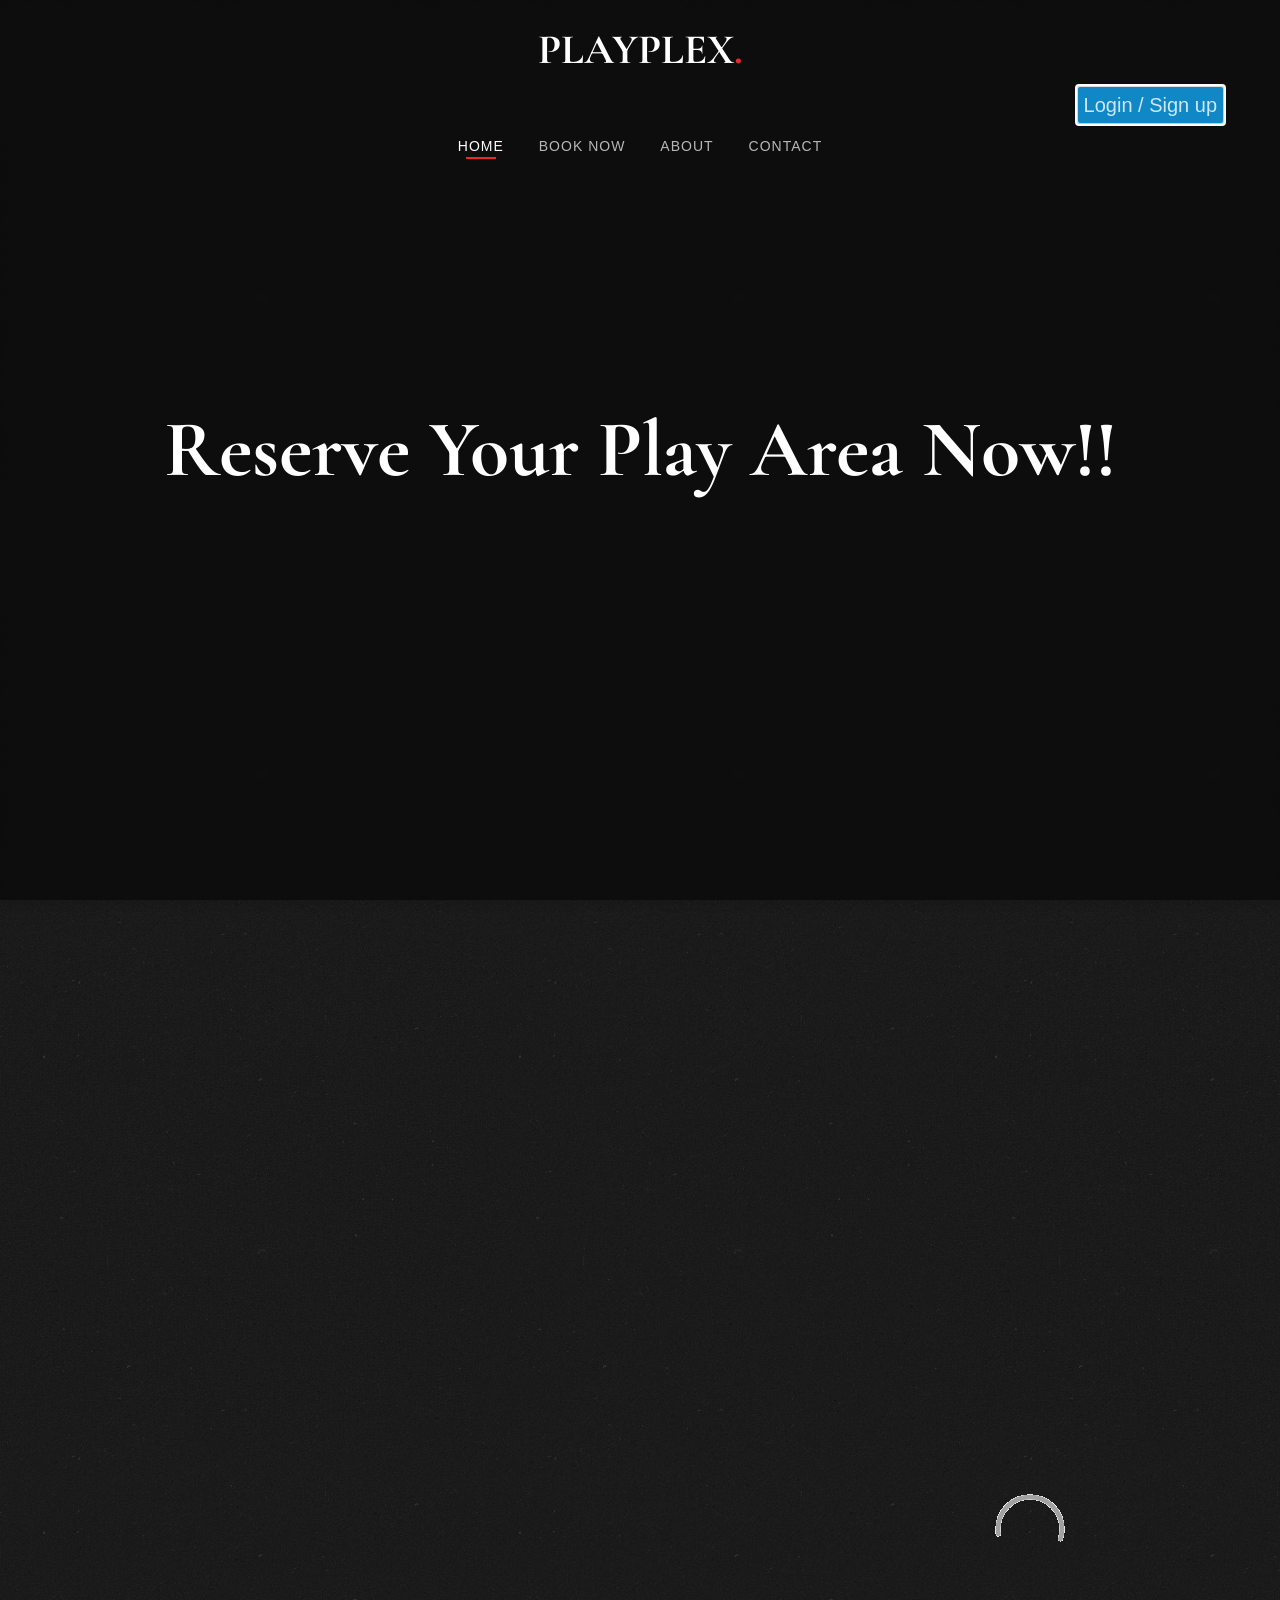
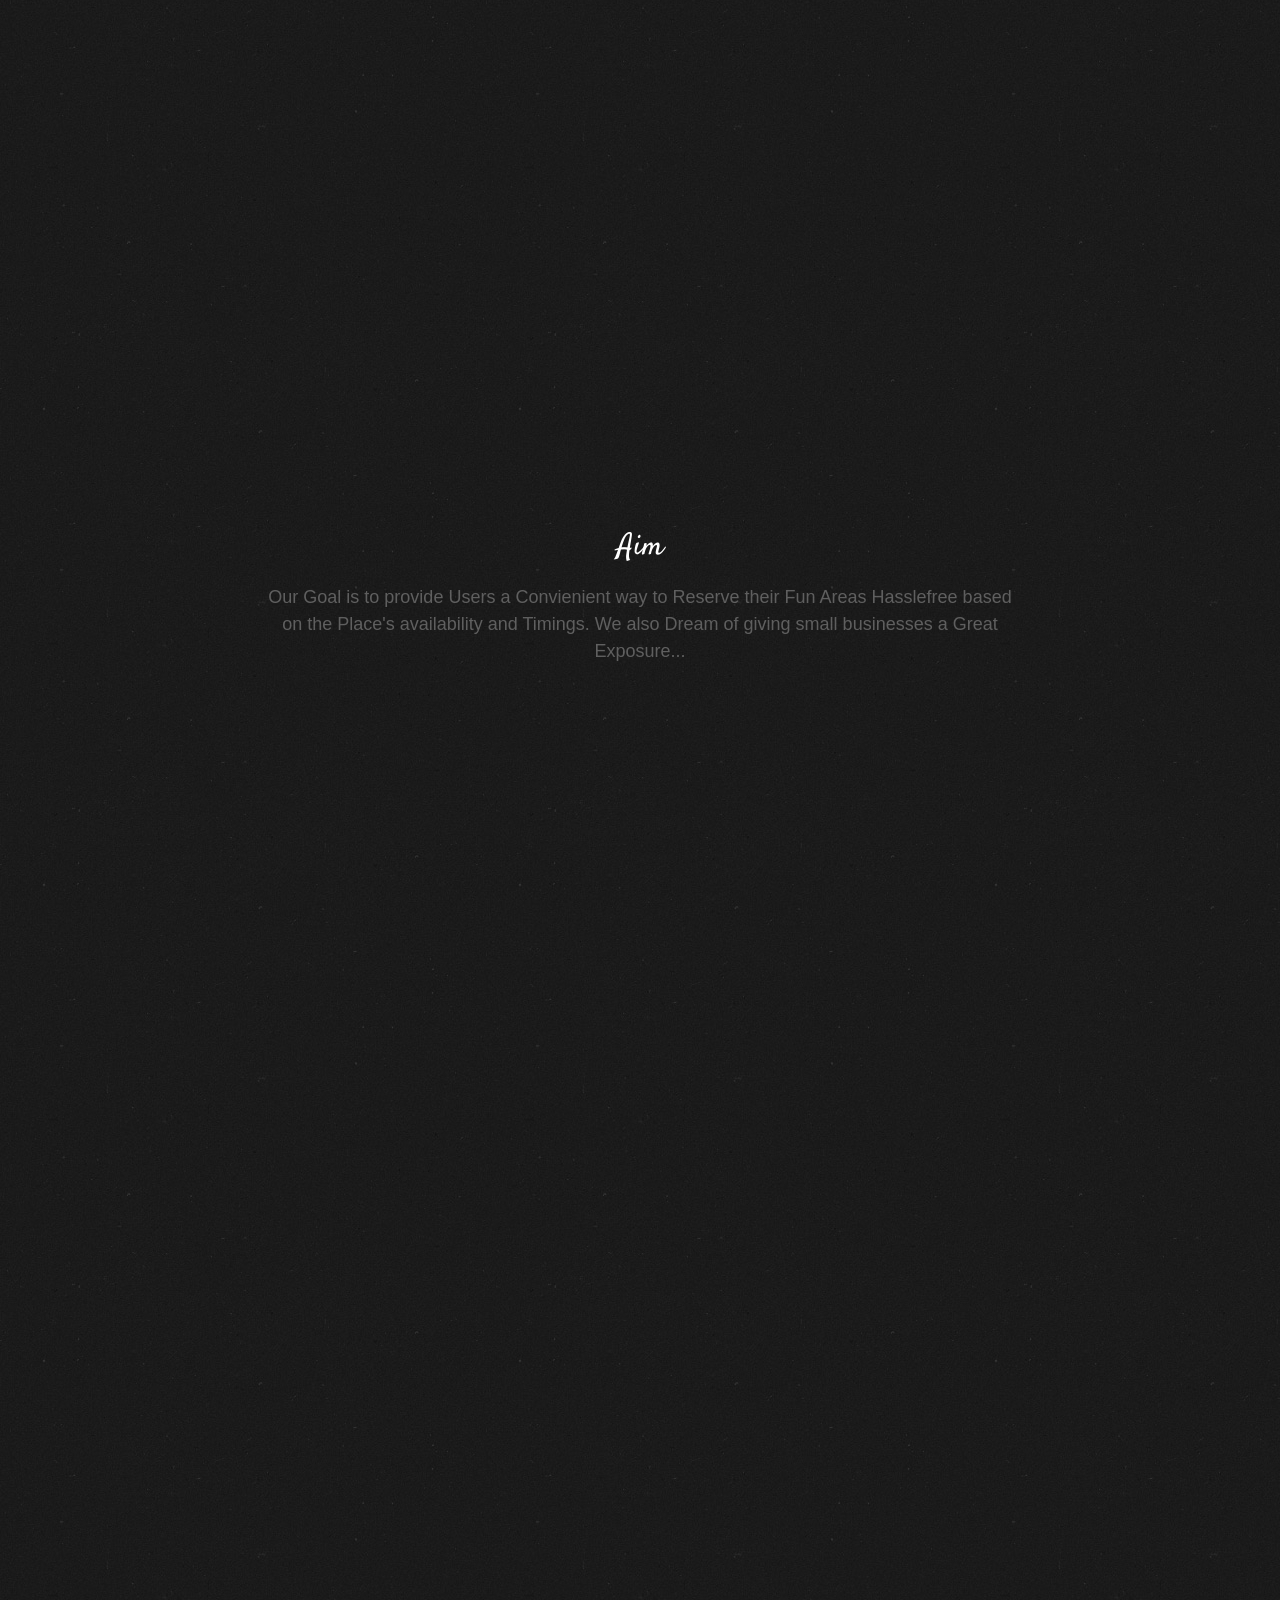
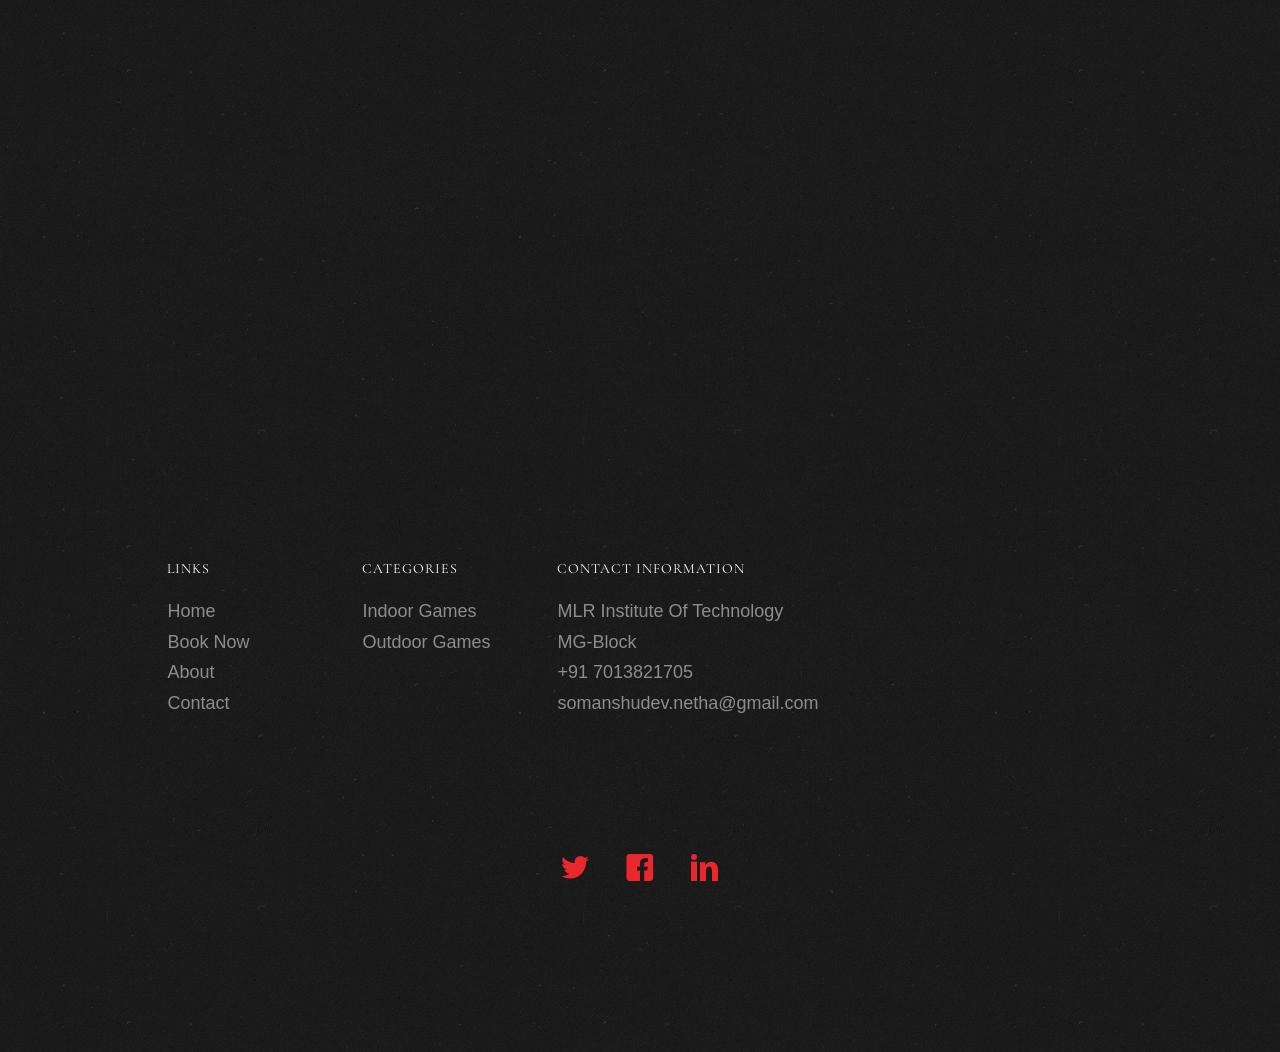
<file: index.html>
<!DOCTYPE HTML>
<html>
	<head>
	<meta charset="utf-8">
	<meta http-equiv="X-UA-Compatible" content="IE=edge">
	<title>PlayPlex</title>
	<meta name="viewport" content="width=device-width, initial-scale=1">
	<link href="https://fonts.googleapis.com/css?family=Cormorant+Garamond:300,300i,400,400i,500,600i,700" rel="stylesheet">
	<link href="https://fonts.googleapis.com/css?family=Satisfy" rel="stylesheet">
	
	<!-- Animate.css -->
	<link rel="stylesheet" href="css/animate.css">
	<!-- Icomoon Icon Fonts-->
	<link rel="stylesheet" href="css/icomoon.css">
	<!-- Bootstrap  -->
	<link rel="stylesheet" href="css/bootstrap.css">
	<!-- Flexslider  -->
	<link rel="stylesheet" href="css/flexslider.css">

	<!-- Theme style  -->
	<link rel="stylesheet" href="css/style.css">

	<!-- Modernizr JS -->
	<script src="js/modernizr-2.6.2.min.js"></script>
	<!-- FOR IE9 below -->
	<!--[if lt IE 9]>
	<script src="js/respond.min.js"></script>
	<![endif]-->
	<style>
        body {
            font-family: 'Arial', sans-serif;
            background-color: #f0f0f0;
            margin: 0;
            padding: 0;
        }

        header#fh5co-header {
            position: relative;
            background-image: url(https://c4.wallpaperflare.com/wallpaper/398/874/541/champions-league-stadium-wallpaper-preview.jpg);
            background-size: cover;
            background-position: center;
            background-repeat: no-repeat;
            height: 100vh;
            display: flex;
            align-items: center;
            justify-content: center;
            color: #ffffff; /* Text color on top of the image */
            text-align: center;
            padding: 20px;
            border-radius: 8px;
            box-shadow: 0 4px 8px rgba(0, 0, 0, 0.1);
        }

        header#fh5co-header .overlay {
            position: absolute;
            top: 0;
            left: 0;
            width: 100%;
            height: 100%;
            background: rgba(0, 0, 0, 0.5); /* Adjust the alpha value for the desired overlay effect */
            backdrop-filter: blur(5px); /* Adjust the blur value as needed */
        }
    </style>

	</head>
	<body>
		<header id="fh5co-header" class="fh5co-cover js-fullheight" role="banner">
			<div class="overlay"></div>
			<div class="container">
				<div class="row">
					<div class="col-md-12 text-center">
						<div class="display-t js-fullheight">
							<div class="display-tc js-fullheight animate-box" data-animate-effect="fadeIn">
								<h1>Reserve Your Play Area Now!!</h1>
							</div>
						</div>
					</div>
				</div>
			</div>
		</header>
		
	<div class="fh5co-loader"></div>
	
	<div id="page">
	<nav class="fh5co-nav" role="navigation">
		<!-- <div class="top-menu"> -->
			<div class="container">
				<div class="row">
					<div class="col-xs-12 text-center logo-wrap">
						<div id="fh5co-logo"><a href="index.html">PLAYPLEX<span>.</span></a></div>
					</div>
					<a href="login.html">
						<button type="login">Login / Sign up</button>
					  </a>
					<div class="col-xs-12 text-center menu-1 menu-wrap">
						<ul>
							<li class="active"><a href="index.html">Home</a></li>
							<li class="has-dropdown">
								<a href="#" id="bookNowLink">Book now</a>
								<ul class="dropdown" id="dropdownMenu">
								  <li><a href="indoor.html">Indoor</a></li>
								  <li><a href="outdoor.html">Outdoor</a></li>
								</ul>
							  </li>
							  
							<li><a href="about.html">About</a></li>
							<li><a href="contact.html">Contact</a></li>
						</ul>
					</div>
				</div>
				
			</div>
		<!-- </div> -->
	</nav>

	

	<div id="fh5co-about" class="fh5co-section">
		<div class="container">
			<div class="row">
				<div class="col-md-6 col-md-pull-4 img-wrap animate-box" data-animate-effect="fadeInLeft">
					
				</div>
				<div class="col-md-5 col-md-push-1 animate-box">
				
				</div>
			</div>
		</div>
	</div>

	<div id="fh5co-featured-menu" class="fh5co-section">
		<div class="container">
			<div class="row">
				
				</div>
			</div>
		</div>
	</div>

	

				
			</div>
		</div>
	</div>

	<div id="fh5co-slider" class="fh5co-section animate-box">
		<div class="container">
			<div class="row">
				<div class="col-md-6 animate-box">
					
				</div>
				<div class="col-md-6 col-md-push-1 animate-box">
					<aside id="fh5co-slider-wrwap">
					<div class="flexslider">
						<ul class="slides">
					   	<li style="background-image: url(https://wallpapercosmos.com/w/full/5/d/0/1112952-2048x1536-desktop-hd-cricket-background-image.jpg);">
					   		<div class="overlay-gradient"></div>
					   		<div class="container-fluid">
					   			<div class="row">
						   			<div class="col-md-12 col-md-offset-0 col-md-pull-10 slider-text slider-text-bg">
						   				<div class="slider-text-inner">
						   					<div class="desc">
													<h2>OUTDOOR</h2>
													<p>Embark on an exhilarating outdoor gaming adventure at our premier destinations! Immerse yourself in the thrill of action-packed activities suitable for all ages. Gather your friends and family for a day of excitement, laughter, and outdoor gaming thrills!</p>
													<p><a href="outdoor.html" class="btn btn-primary btn-outline">Book Now</a></p>
						   					</div>
						   				</div>
						   			</div>
						   		</div>
					   		</div>
					   	</li>
					   	<li style="background-image: url(https://5.imimg.com/data5/EP/FP/MY-46687527/snooker-table.jpg);">
					   		<div class="overlay-gradient"></div>
					   		<div class="container-fluid">
					   			<div class="row">
						   			<div class="col-md-12 col-md-offset-0 col-md-pull-10 slider-text slider-text-bg">
						   				<div class="slider-text-inner">
						   					<div class="desc">
													<h2>INDOOR</h2>
													<p>Discover the ultimate indoor gaming experience at our state-of-the-art facility! From high-tech virtual reality adventures to classic console games, we offer thrilling activities for all ages. Challenge friends in laser tag, showcase your skills in escape rooms, and immerse yourself in a world of gaming excitement. Get ready for an unforgettable day of fun with us!</p>
													<p><a href="indoor.html" class="btn btn-primary btn-outline">Book Now</a></p>
						   					</div>
						   				</div>
						   			</div>
						   		</div>
					   		</div>
					   	</li>
					 </ul>
				  	</div>
				</aside>
				</div>
			</div>
		</div>
	</div>

	<div id="fh5co-blog" class="fh5co-section">
		<div class="container">
			<div class="row animate-box">
				<div class="col-md-8 col-md-offset-2 text-center fh5co-heading animate-box">
					<h2>Aim</h2>
					<p>Our Goal is to provide Users a Convienient way to Reserve their Fun Areas Hasslefree based on the Place's availability and Timings. We also Dream of giving small businesses a Great Exposure...</p>
				</div>
			</div>
			<div class="row">
				<div class="col-md-4">
					<div class="fh5co-blog animate-box">
						<a href="#" class="blog-bg" style="background-image: url(https://content.jdmagicbox.com/comp/hyderabad/q7/040pxx40.xx40.180222212738.i9q7/catalogue/mrr-cricket-moinabad-hyderabad-sports-ground-k9am6zxcie.jpg?clr=);"></a>
						<div class="blog-text">
						
							<h3><a href="#">MLRIT Cricket Ground</a></h3>
							<p>We are Open for all Private And Corporate Bookings!!</p>
							<ul class="stuff">
								<li><i class=""></i>INR 6000/-</li>
								<li><i class=""></i>Per Day</li>
								<li><a href="outdoor.html">BOOK<i class="icon-arrow-right22"></i></a></li>
							</ul>
						</div> 
					</div>
				</div>
				<div class="col-md-4">
					<div class="fh5co-blog animate-box">
						<a href="#" class="blog-bg" style="background-image: url(https://5.imimg.com/data5/PY/GX/MY-246099/snooker-table-500x500.jpg);"></a>
						<div class="blog-text">
							
							<h3><a href="#">Le Bestow Snooker Club</a></h3>
							<p>We carry Premium Snooker Tables with Professional Equipment and A/C Longue.</p>
							<ul class="stuff">
								<li><i class="icon-heart2"></i>INR 250/-</li>
								<li><i class=""></i>Per Hour</li>
								<li><a href="indoor.html">BOOK<i class="icon-arrow-right22"></i></a></li>
							</ul>
						</div> 
					</div>
				</div>
				<div class="col-md-4">
					<div class="fh5co-blog animate-box">
						<a href="#" class="blog-bg" style="background-image: url(https://imgstaticcontent.lbb.in/lbbnew/wp-content/uploads/2017/10/04074108/ArknemesisGaming1.jpg);"></a>
						<div class="blog-text">
							
							<h3><a href="#">Rebellion eSports Café</a></h3>
							<p>We have all types of gaming consoles and VR Equipment.</p>
							<ul class="stuff">
								<li><i class=""></i>INR 150/-</li>
								<li><i class=""></i>Per Hour</li>
								<li><a href="indoor.html">BOOK<i class="icon-arrow-right22"></i></a></li>
							</ul>
						</div> 
					</div>
				</div>
			</div>
		</div>
	</div>
	
	<div id="fh5co-started" class="fh5co-section animate-box" style="background-image: url(images/hero_1.jpeg);" data-stellar-background-ratio="0.5">
		<div class="overlay"></div>
		<div class="container">
			<div class="row animate-box">
				<div class="col-md-8 col-md-offset-2 text-center fh5co-heading">
					<h2>Reserve Now</h2>
					<p>Use Our platform to book your venues Hasslefree. Feel Free to Reach Team Avalanche!</p>
					
				</div>
			</div>
		</div>
	</div>

	<footer id="fh5co-footer" role="contentinfo" class="fh5co-section">
		<div class="container">
			<div class="row row-pb-md">
				
				<div class="col-md-2 col-md-push-1 fh5co-widget">
					<h4>Links</h4>
					<ul class="fh5co-footer-links">
						<li><a href="index.html">Home</a></li>
						<li><a href="book now.html">Book Now</a></li>
						<li><a href="about.html">About</a></li>
						<li><a href="contact.html">Contact</a></li>
					</ul>
				</div>

				<div class="col-md-2 col-md-push-1 fh5co-widget">
					<h4>Categories</h4>
					<ul class="fh5co-footer-links">
						<li><a href="indoor.html">Indoor Games</a></li>
						<li><a href="outdoor.html">Outdoor Games</a></li>
					</ul>
				</div>

				<div class="col-md-4 col-md-push-1 fh5co-widget">
					<h4>Contact Information</h4>
					<ul class="fh5co-footer-links">
						<li>MLR Institute Of Technology <br>MG-Block</li>
						<li><a href="tel://7013821705">+91 7013821705</a></li>
						<li><a href="mailto:somanshudev.netha@gmail.com">somanshudev.netha@gmail.com</a></li>
						
					</ul>
				</div>

			</div>

			<div class="row copyright">
				<div class="col-md-12 text-center">
					
					<p>
						<ul class="fh5co-social-icons">
							<li><a href="https://twitter.com/?lang=en"><i class="icon-twitter2"></i></a></li>
							<li><a href="https://www.facebook.com"><i class="icon-facebook2"></i></a></li>
							<li><a href="https://www.linkedin.com"><i class="icon-linkedin2"></i></a></li>
						
						</ul>
					</p>
				</div>
			</div>

		</div>
	</footer>
	</div>

	<div class="gototop js-top">
		<a href="#" class="js-gotop"><i class="icon-arrow-up22"></i></a>
	</div>
	
	<!-- jQuery -->
	<script src="js/jquery.min.js"></script>
	<!-- jQuery Easing -->
	<script src="js/jquery.easing.1.3.js"></script>
	<!-- Bootstrap -->
	<script src="js/bootstrap.min.js"></script>
	<!-- Waypoints -->
	<script src="js/jquery.waypoints.min.js"></script>
	<!-- Waypoints -->
	<script src="js/jquery.stellar.min.js"></script>
	<!-- Flexslider -->
	<script src="js/jquery.flexslider-min.js"></script>
	<!-- Main -->
	<script src="js/main.js"></script>

	</body>
</html>
</file>
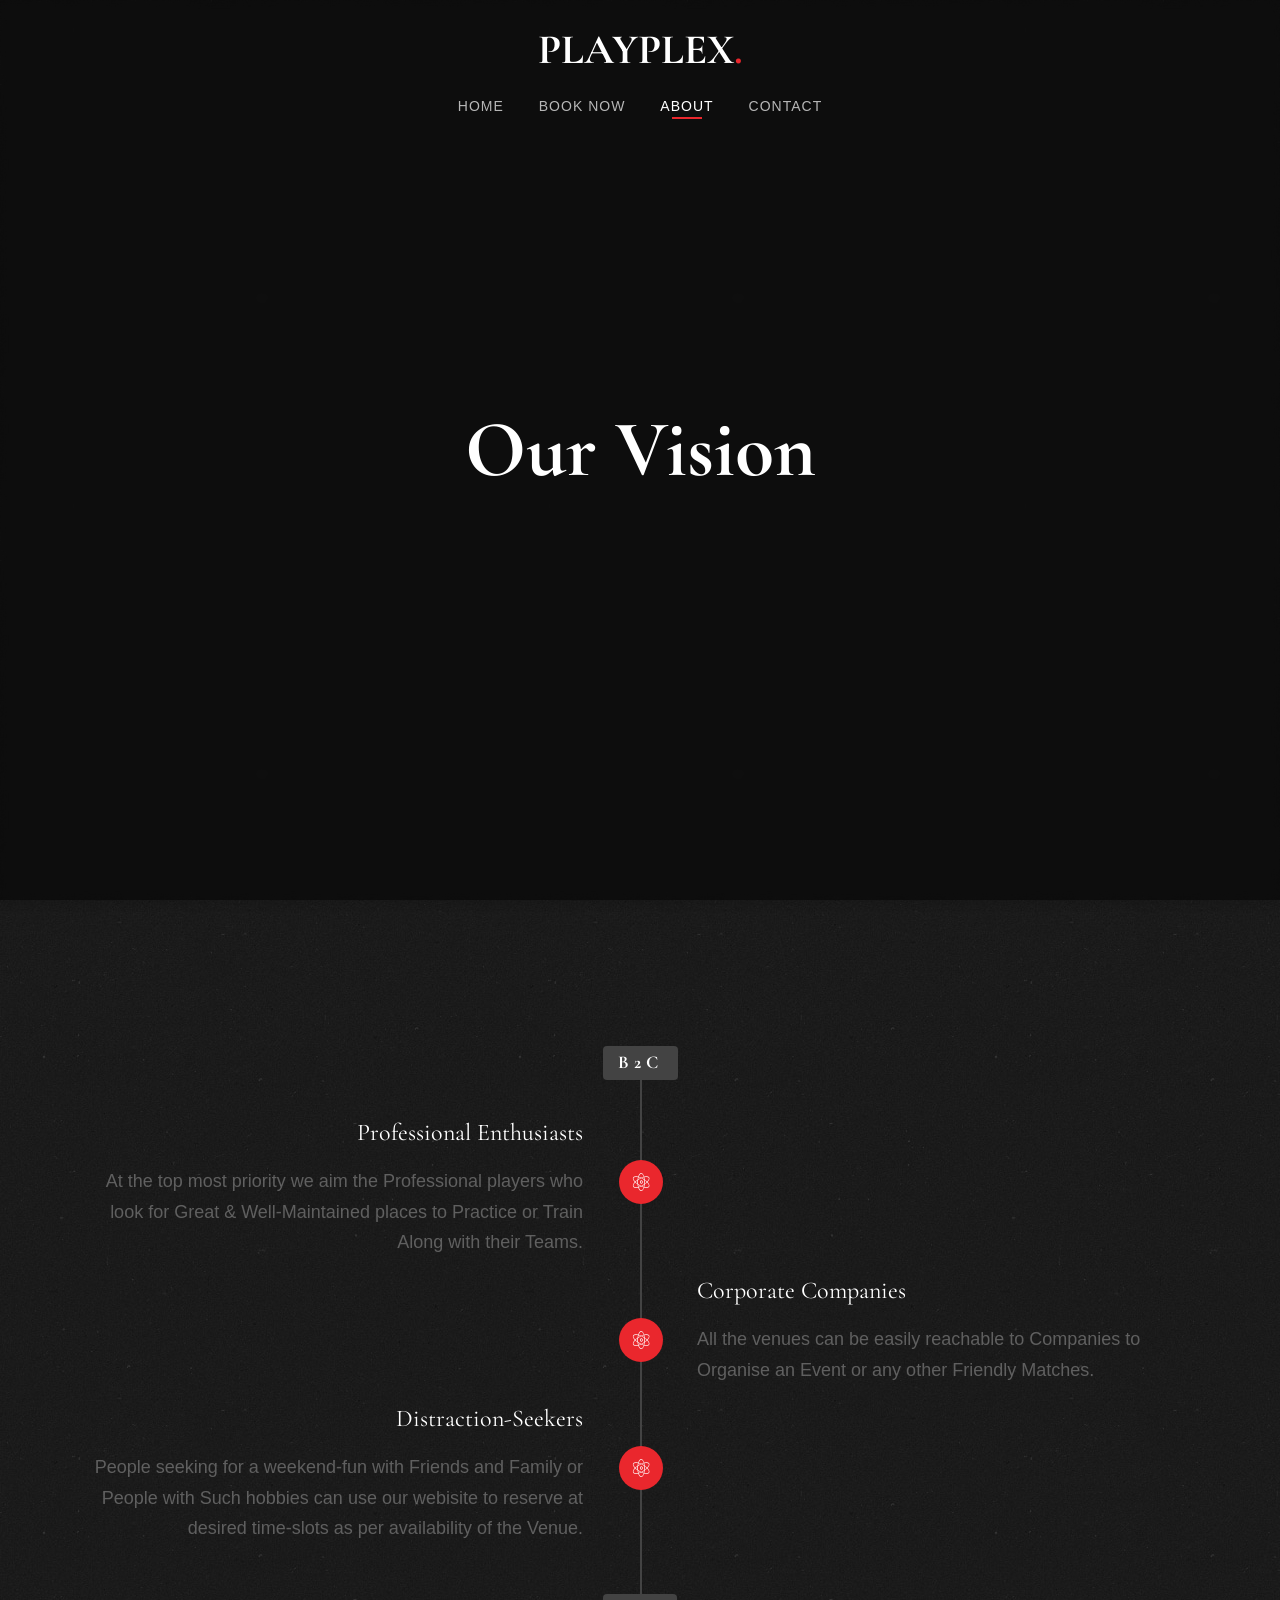
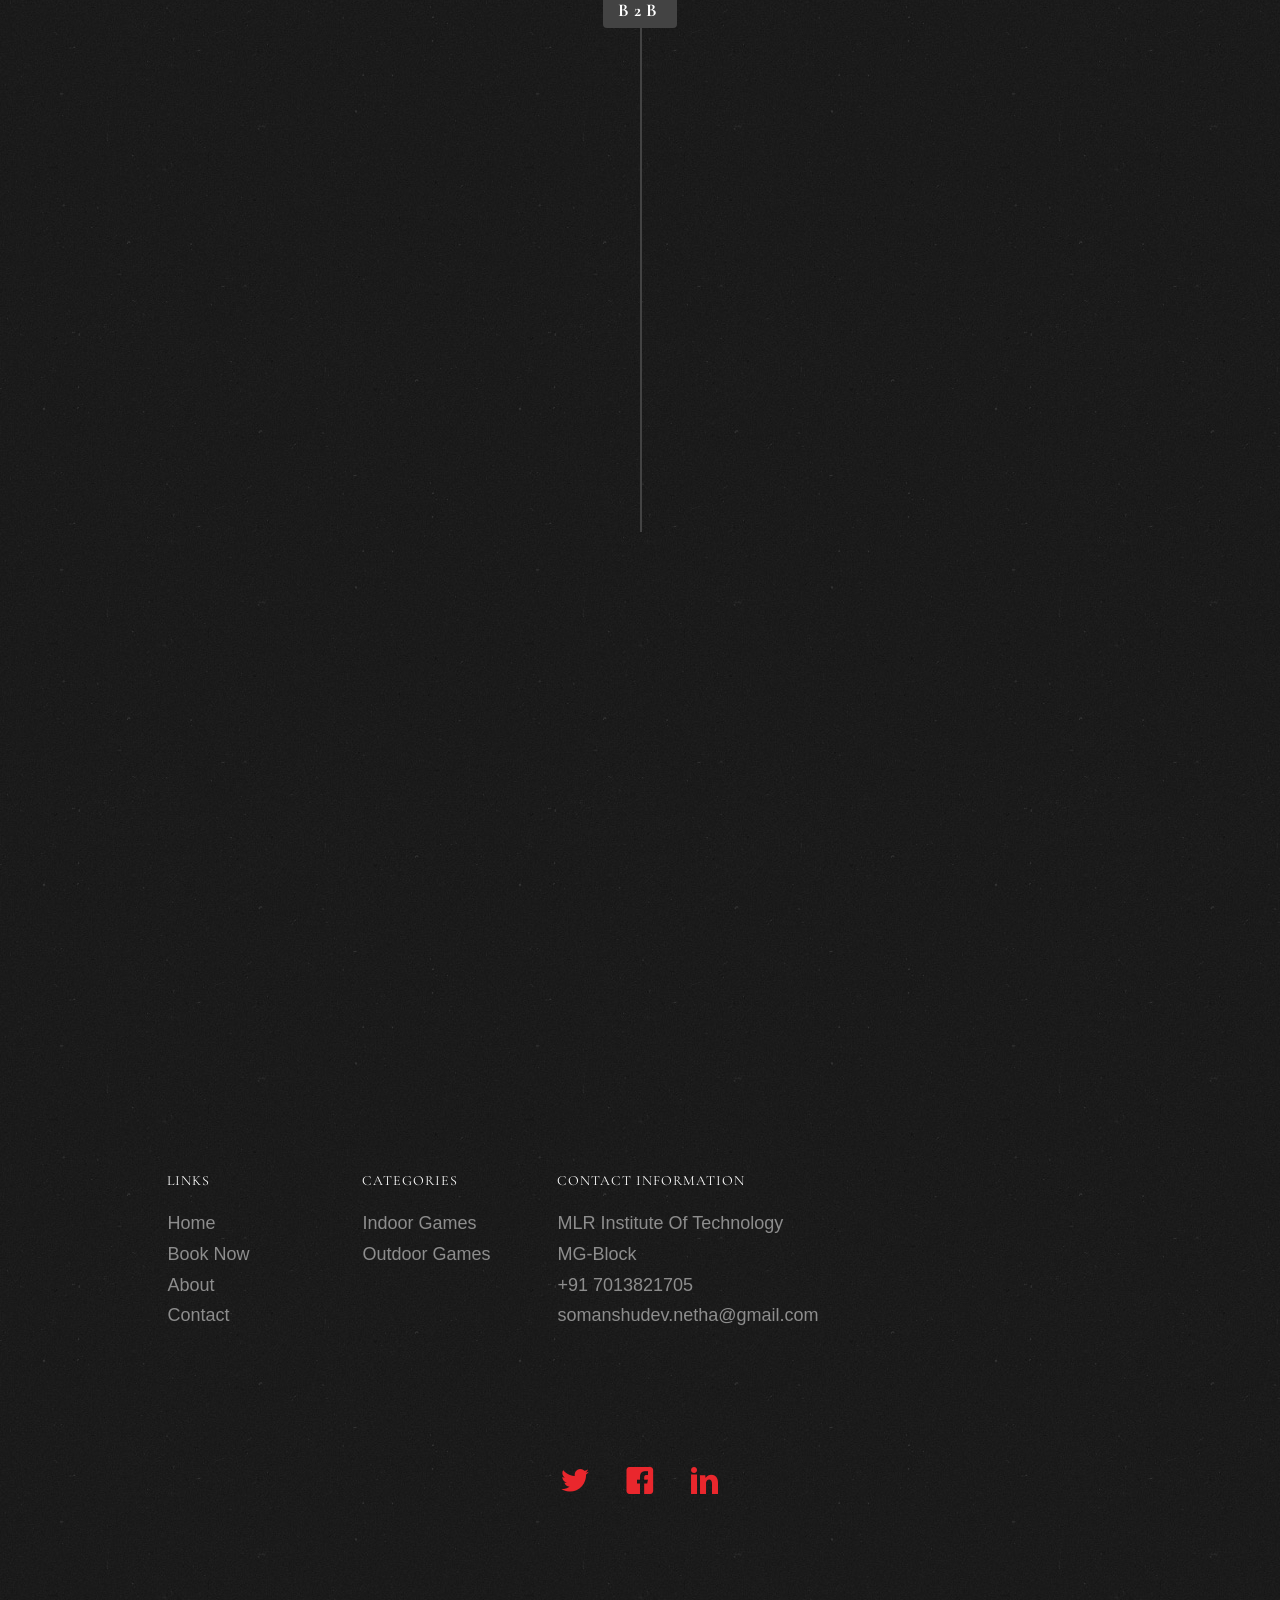
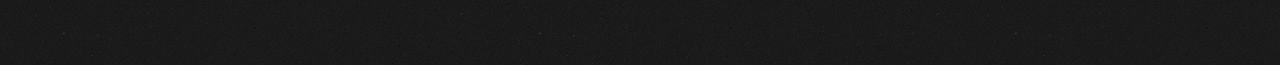
<file: about.html>
<!DOCTYPE HTML>
<html>
	<head>
	<meta charset="utf-8">
	<meta http-equiv="X-UA-Compatible" content="IE=edge">
	<title>Play Plex</title>
	<meta name="viewport" content="width=device-width, initial-scale=1">
	<meta name="description" content="Free HTML5 Website Template by freehtml5.co" />
	<meta name="keywords" content="free website templates, free html5, free template, free bootstrap, free website template, html5, css3, mobile first, responsive" />
	<meta name="author" content="freehtml5.co" />

	<meta property="og:title" content=""/>
	<meta property="og:image" content=""/>
	<meta property="og:url" content=""/>
	<meta property="og:site_name" content=""/>
	<meta property="og:description" content=""/>
	<meta name="twitter:title" content="" />
	<meta name="twitter:image" content="" />
	<meta name="twitter:url" content="" />
	<meta name="twitter:card" content="" />

	<link href="https://fonts.googleapis.com/css?family=Cormorant+Garamond:300,300i,400,400i,500,600i,700" rel="stylesheet">
	<link href="https://fonts.googleapis.com/css?family=Satisfy" rel="stylesheet">
	
	
	<link rel="stylesheet" href="css/animate.css">

	<link rel="stylesheet" href="css/icomoon.css">

	<link rel="stylesheet" href="css/bootstrap.css">

	<link rel="stylesheet" href="css/flexslider.css">

	<link rel="stylesheet" href="css/style.css">

	
	<script src="js/modernizr-2.6.2.min.js"></script>
	
	<style>
        body {
            font-family: 'Arial', sans-serif;
            background-color: #f0f0f0;
            margin: 0;
            padding: 0;
        }

        header#fh5co-header {
            position: relative;
            background-image: url(https://st3.depositphotos.com/1091429/12921/i/450/depositphotos_129217132-stock-photo-idea-of-power-and-energy.jpg);
            background-size: cover;
            background-position: center;
            background-repeat: no-repeat;
            height: 100vh;
            display: flex;
            align-items: center;
            justify-content: center;
            color: #ffffff; /* Text color on top of the image */
            text-align: center;
            padding: 20px;
            border-radius: 8px;
            box-shadow: 0 4px 8px rgba(0, 0, 0, 0.1);
        }

        header#fh5co-header .overlay {
            position: absolute;
            top: 0;
            left: 0;
            width: 100%;
            height: 100%;
            background: rgba(0, 0, 0, 0.5); /* Adjust the alpha value for the desired overlay effect */
            backdrop-filter: blur(5px); /* Adjust the blur value as needed */
        }
    </style>
	</head>
	<body>
		<header id="fh5co-header" class="fh5co-cover js-fullheight" role="banner">
			<div class="overlay"></div>
			<div class="container">
				<div class="row">
					<div class="col-md-12 text-center">
						<div class="display-t js-fullheight">
							<div class="display-tc js-fullheight animate-box" data-animate-effect="fadeIn">
								<h1>Our Vision</h1>
							</div>
						</div>
					</div>
				</div>
			</div>
		</header>
		
	<div class="fh5co-loader"></div>
	
	<div id="page">
		<nav class="fh5co-nav" role="navigation">
			<!-- <div class="top-menu"> -->
				<div class="container">
					<div class="row">
						<div class="col-xs-12 text-center logo-wrap">
							<div id="fh5co-logo"><a href="index.html">PLAYPLEX<span>.</span></a></div>
						</div>
						
						<div class="col-xs-12 text-center menu-1 menu-wrap">
							<ul>
								<li><a href="index.html">Home</a></li>
								<li class="has-dropdown">
									<a href="#" id="bookNowLink">Book now</a>
									<ul class="dropdown" id="dropdownMenu">
									  <li><a href="indoor.html">Indoor</a></li>
									  <li><a href="outdoor.html">Outdoor</a></li>
									</ul>
								  </li>
								  
								<li class="active"><a href="about.html">About</a></li>
								<li><a href="contact.html">Contact</a></li>
							</ul>
						</div>
					</div>
					
				</div>
			<!-- </div> -->
		</nav>
	



	<div id="fh5co-timeline">
		<div class="container">
			<div class="row">
				<div class="col-md-12 col-md-offset-0">
					<ul class="timeline animate-box">
						<li class="timeline-heading text-center animate-box">
							<div><h3>B2C</h3></div>
						</li>
						<li class="animate-box timeline-unverted">
							<div class="timeline-badge"><i class="icon-genius"></i></div>
							<div class="timeline-panel">
								<div class="timeline-heading">
									<h3 class="timeline-title">Professional Enthusiasts</h3>
								
								</div>
								<div class="timeline-body">
									<p>At the top most priority we aim the Professional players who look for Great & Well-Maintained places to Practice or Train Along with their Teams.</p>
								</div>
							</div>
						</li>
						<li class="timeline-inverted animate-box">
							<div class="timeline-badge"><i class="icon-genius"></i></div>
							<div class="timeline-panel">
								<div class="timeline-heading">
									<h3 class="timeline-title">Corporate Companies</h3>
								</div>
								<div class="timeline-body">
									<p>All the venues can be easily reachable to Companies to Organise an Event or any other Friendly Matches.</p>
								</div>
							</div>
						</li>
						<li class="animate-box timeline-unverted">
							<div class="timeline-badge"><i class="icon-genius"></i></div>
							<div class="timeline-panel">
								<div class="timeline-heading">
									<h3 class="timeline-title">Distraction-Seekers</h3>
								</div>
								<div class="timeline-body">
									<p>People seeking for a weekend-fun with Friends and Family or People with Such hobbies can use our webisite to reserve at desired time-slots as per availability of the Venue.</p>
								</div>
							</div>
						</li>

						<br>
						<li class="timeline-heading text-center animate-box">
							<div><h3>B2B</h3></div>
						</li>
						<li class="timeline-inverted animate-box">
							<div class="timeline-badge"><i class="icon-genius"></i></div>
							<div class="timeline-panel">
								<div class="timeline-heading">
									<h3 class="timeline-title">Tier-1</h3>
								</div>
								<div class="timeline-body">
									<p>Venues like Cricket Grounds, Golf Courses,etc. can be booked very easily without visiting the place before-hand.  </p>
								</div>
							</div>
						</li>
						<li class="animate-box timeline-unverted">
							<div class="timeline-badge"><i class="icon-genius"></i></div>
							<div class="timeline-panel">
								<div class="timeline-heading">
									<h3 class="timeline-title">Tier-2</h3>
								</div>
								<div class="timeline-body">
									<p>Football turfs,Badminton Courts,Tennis Courts, and otherplaces like these can be booked which might provide regular Business to them.</p>
								</div>
							</div>
						</li>
						<li class="timeline-inverted animate-box">
							<div class="timeline-badge"><i class="icon-genius"></i></div>
							<div class="timeline-panel">
								<div class="timeline-heading">
									<h3 class="timeline-title">Tier-3</h3>
								</div>
								<div class="timeline-body">
									<p>Small-scale Gaming Cafes,Snooker parlours,Table Tennis, and other indoor games can be booked. This gives the small businesses more visibility making thier Business Grow.</p>
								</div>
							</div>
						</li>
					
			    	</ul>
				</div>
			</div>
		</div>
	</div>

	

	
	<div id="fh5co-started" class="fh5co-section animate-box" style="background-image: url(images/hero_1.jpeg);" data-stellar-background-ratio="0.5">
		<div class="overlay"></div>
		<div class="container">
			<div class="row animate-box">
				<div class="col-md-8 col-md-offset-2 text-center fh5co-heading">
					<h2>Contact Us For More Info</h2>
					<p><a href="mailto:somanshudev.netha@gmail.com" class="btn btn-primary btn-outline">Contact Us</a></p>
				</div>
			</div>
		</div>
	</div>

	<footer id="fh5co-footer" role="contentinfo" class="fh5co-section">
		<div class="container">
			<div class="row row-pb-md">
				
				<div class="col-md-2 col-md-push-1 fh5co-widget">
					<h4>Links</h4>
					<ul class="fh5co-footer-links">
						<li><a href="index.html">Home</a></li>
						<li><a href="book now.html">Book Now</a></li>
						<li><a href="about.html">About</a></li>
						<li><a href="contact.html">Contact</a></li>
					</ul>
				</div>

				<div class="col-md-2 col-md-push-1 fh5co-widget">
					<h4>Categories</h4>
					<ul class="fh5co-footer-links">
						<li><a href="indoor.html">Indoor Games</a></li>
						<li><a href="outdoor.html">Outdoor Games</a></li>
					</ul>
				</div>

				<div class="col-md-4 col-md-push-1 fh5co-widget">
					<h4>Contact Information</h4>
					<ul class="fh5co-footer-links">
						<li>MLR Institute Of Technology <br>MG-Block</li>
						<li><a href="tel://7013821705">+91 7013821705</a></li>
						<li><a href="mailto:somanshudev.netha@gmail.com">somanshudev.netha@gmail.com</a></li>
						
					</ul>
				</div>

			</div>

			<div class="row copyright">
				<div class="col-md-12 text-center">
					
					<p>
						<ul class="fh5co-social-icons">
							<li><a href="https://twitter.com/?lang=en"><i class="icon-twitter2"></i></a></li>
							<li><a href="https://www.facebook.com"><i class="icon-facebook2"></i></a></li>
							<li><a href="https://www.linkedin.com"><i class="icon-linkedin2"></i></a></li>
						
						</ul>
					</p>
				</div>
			</div>

		</div>
	</footer>
	</div>

	<div class="gototop js-top">
		<a href="#" class="js-gotop"><i class="icon-arrow-up22"></i></a>
	</div>
	
	<!-- jQuery -->
	<script src="js/jquery.min.js"></script>
	<!-- jQuery Easing -->
	<script src="js/jquery.easing.1.3.js"></script>
	<!-- Bootstrap -->
	<script src="js/bootstrap.min.js"></script>
	<!-- Waypoints -->
	<script src="js/jquery.waypoints.min.js"></script>
	<!-- Waypoints -->
	<script src="js/jquery.stellar.min.js"></script>
	<!-- Flexslider -->
	<script src="js/jquery.flexslider-min.js"></script>
	<!-- Main -->
	<script src="js/main.js"></script>

	</body>
</html>
</file>
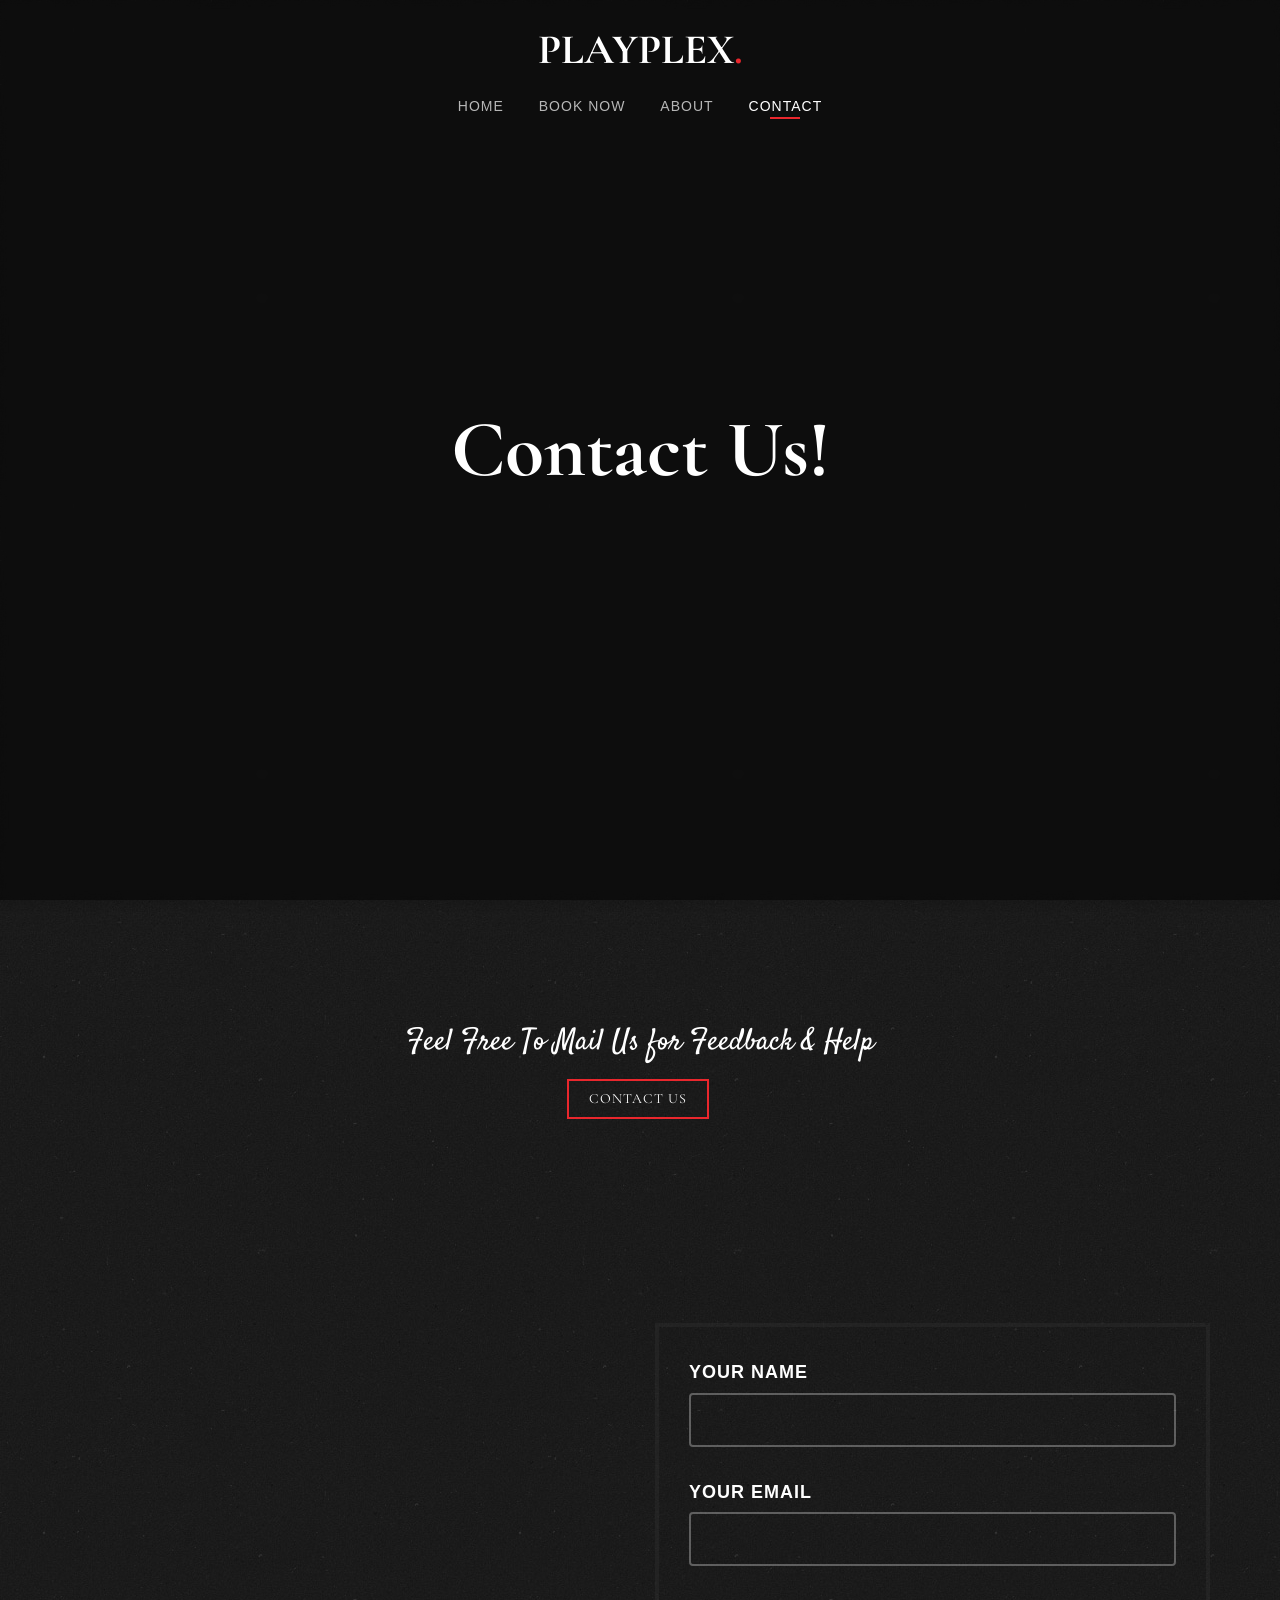
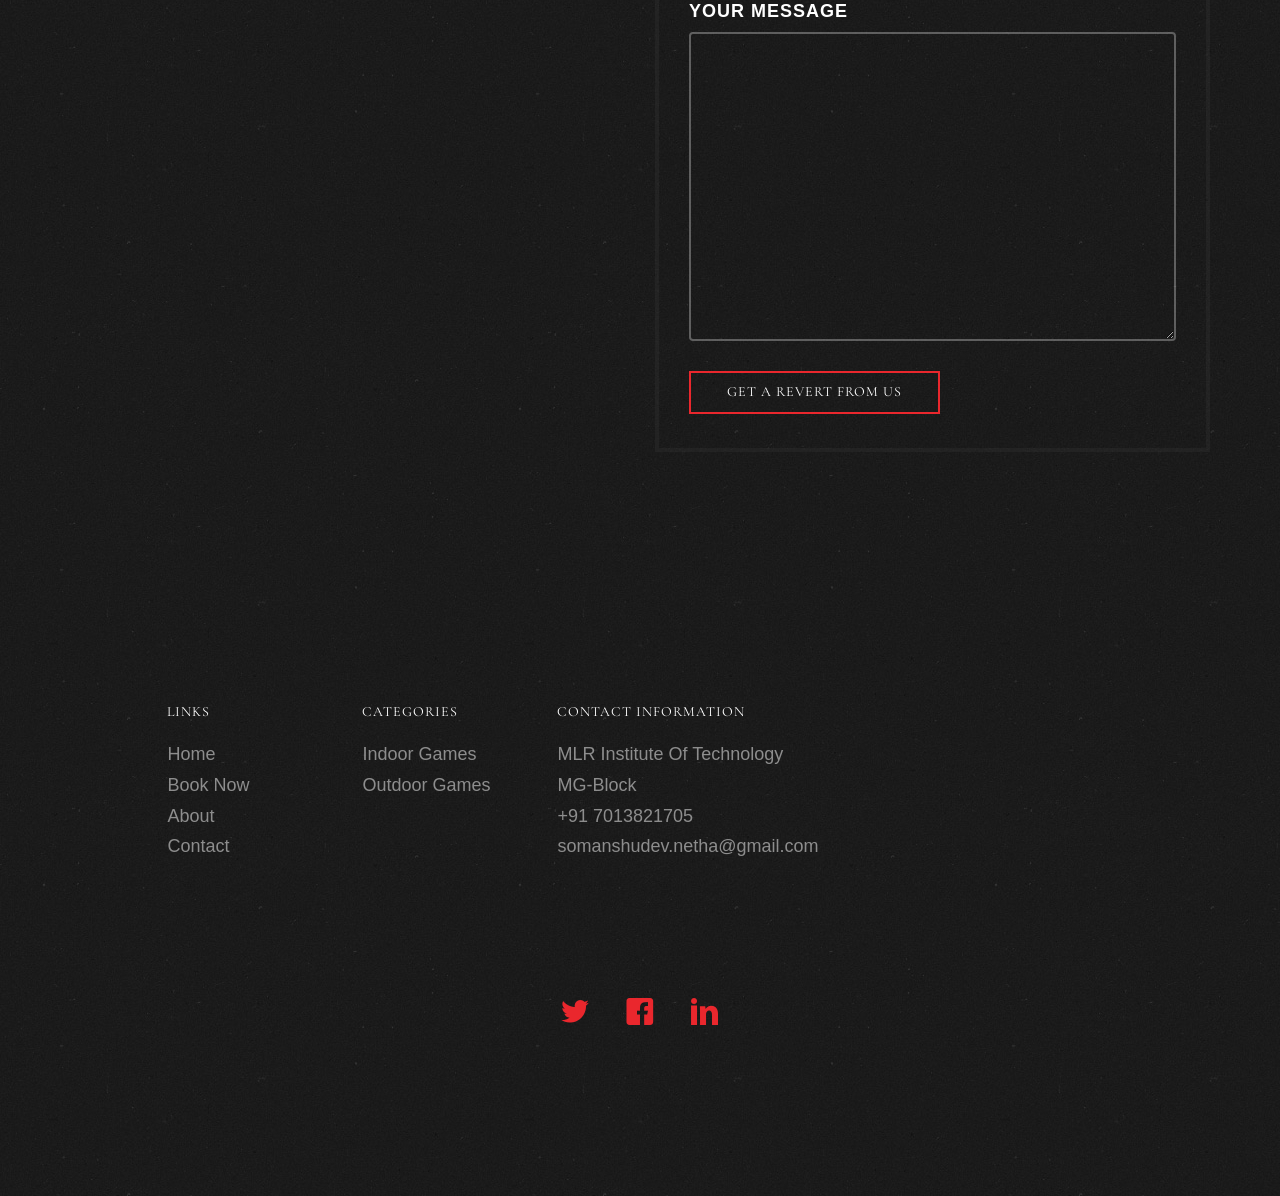
<file: contact.html>
<!DOCTYPE HTML>
<html>
	<head>
	<meta charset="utf-8">
	<meta http-equiv="X-UA-Compatible" content="IE=edge">
	<title>PlayPlex&mdash;Customer Support</title>
	<meta name="viewport" content="width=device-width, initial-scale=1">
	<meta name="description" content="Free HTML5 Website Template by freehtml5.co" />
	<meta name="keywords" content="free website templates, free html5, free template, free bootstrap, free website template, html5, css3, mobile first, responsive" />
	<meta name="author" content="freehtml5.co" />


	<meta property="og:title" content=""/>
	<meta property="og:image" content=""/>
	<meta property="og:url" content=""/>
	<meta property="og:site_name" content=""/>
	<meta property="og:description" content=""/>
	<meta name="twitter:title" content="" />
	<meta name="twitter:image" content="" />
	<meta name="twitter:url" content="" />
	<meta name="twitter:card" content="" />

	<link href="https://fonts.googleapis.com/css?family=Cormorant+Garamond:300,300i,400,400i,500,600i,700" rel="stylesheet">
	<link href="https://fonts.googleapis.com/css?family=Satisfy" rel="stylesheet">
	
	<!-- Animate.css -->
	<link rel="stylesheet" href="css/animate.css">
	<!-- Icomoon Icon Fonts-->
	<link rel="stylesheet" href="css/icomoon.css">
	
	<link rel="stylesheet" href="css/bootstrap.css">

	<!-- Flexslider  -->
	<link rel="stylesheet" href="css/flexslider.css">

	<!-- Theme style  -->
	<link rel="stylesheet" href="css/style.css">

	<!-- Modernizr JS -->
	<script src="js/modernizr-2.6.2.min.js"></script>
	<style>
        body {
            font-family: 'Arial', sans-serif;
            background-color: #f0f0f0;
            margin: 0;
            padding: 0;
        }

        header#fh5co-header {
            position: relative;
            background-image: url(https://c4.wallpaperflare.com/wallpaper/398/874/541/champions-league-stadium-wallpaper-preview.jpg);
            background-size: cover;
            background-position: center;
            background-repeat: no-repeat;
            height: 100vh;
            display: flex;
            align-items: center;
            justify-content: center;
            color: #ffffff; /* Text color on top of the image */
            text-align: center;
            padding: 20px;
            border-radius: 8px;
            box-shadow: 0 4px 8px rgba(0, 0, 0, 0.1);
        }

        header#fh5co-header .overlay {
            position: absolute;
            top: 0;
            left: 0;
            width: 100%;
            height: 100%;
            background: rgba(0, 0, 0, 0.5); /* Adjust the alpha value for the desired overlay effect */
            backdrop-filter: blur(5px); /* Adjust the blur value as needed */
        }
    </style>


	</head>
	<body>
		<body>
			<header id="fh5co-header" class="fh5co-cover js-fullheight" role="banner">
				<div class="overlay"></div>
				<div class="container">
					<div class="row">
						<div class="col-md-12 text-center">
							<div class="display-t js-fullheight">
								<div class="display-tc js-fullheight animate-box" data-animate-effect="fadeIn">
									<h1>Contact Us!</h1>
								</div>
							</div>
						</div>
					</div>
				</div>
			</header>
			
	<div class="fh5co-loader"></div>
	
	<div id="page">
		<nav class="fh5co-nav" role="navigation">
			<!-- <div class="top-menu"> -->
				<div class="container">
					<div class="row">
						<div class="col-xs-12 text-center logo-wrap">
							<div id="fh5co-logo"><a href="index.html">PLAYPLEX<span>.</span></a></div>
						</div>
						
						<div class="col-xs-12 text-center menu-1 menu-wrap">
							<ul>
								<li><a href="index.html">Home</a></li>
								<li class="has-dropdown">
									<a href="#" id="bookNowLink">Book now</a>
									<ul class="dropdown" id="dropdownMenu">
									  <li><a href="indoor.html">Indoor</a></li>
									  <li><a href="outdoor.html">Outdoor</a></li>
									</ul>
								  </li>
								  
								<li><a href="about.html">About</a></li>
								<li class="active"><a href="contact.html">Contact</a></li>
							</ul>
						</div>
					</div>
					
				</div>
			<!-- </div> -->
		</nav>

	

	
	<div id="fh5co-contact" class="fh5co-section animate-box">
		<div class="container">
			<div class="row animate-box">
				<div class="col-md-8 col-md-offset-2 text-center fh5co-heading">
					<h2>Feel Free To Mail Us for Feedback & Help</h2>
					<p><a href="mailto:somanshudev.netha@gmail.com" class="btn btn-primary btn-outline">Contact Us</a></p>
				</div>
			</div>
			
			<div class="row">
				<div class="col-md-6 col-md-push-6 col-sm-6 col-sm-push-6">
					<form action="#" id="form-wrap">
						<div class="row form-group">
							<div class="col-md-12">
								<label for="name">Your Name</label>
								<input type="text" class="form-control" id="name">
							</div>
						</div>
						<div class="row form-group">
							<div class="col-md-12">
								<label for="email">Your Email</label>
								<input type="text" class="form-control" id="email">
							</div>
						</div>
						<div class="row form-group">
							<div class="col-md-12">
								<label for="message">Your Message</label>
								<textarea name="" id="message" cols="30" rows="10" class="form-control"></textarea>
							</div>
						</div>
						<div class="row form-group">
							<div class="col-md-12">
								<input type="submit" class="btn btn-primary btn-outline btn-lg" value="Get A Revert From Us">
							</div>
						</div>

					</form>
				</div>
			</div>

		</div>
	</div>

	<footer id="fh5co-footer" role="contentinfo" class="fh5co-section">
		<div class="container">
			<div class="row row-pb-md">
				
				<div class="col-md-2 col-md-push-1 fh5co-widget">
					<h4>Links</h4>
					<ul class="fh5co-footer-links">
						<li><a href="index.html">Home</a></li>
						<li><a href="book now.html">Book Now</a></li>
						<li><a href="about.html">About</a></li>
						<li><a href="contact.html">Contact</a></li>
					</ul>
				</div>

				<div class="col-md-2 col-md-push-1 fh5co-widget">
					<h4>Categories</h4>
					<ul class="fh5co-footer-links">
						<li><a href="indoor.html">Indoor Games</a></li>
						<li><a href="outdoor.html">Outdoor Games</a></li>
					</ul>
				</div>

				<div class="col-md-4 col-md-push-1 fh5co-widget">
					<h4>Contact Information</h4>
					<ul class="fh5co-footer-links">
						<li>MLR Institute Of Technology <br>MG-Block</li>
						<li><a href="tel://7013821705">+91 7013821705</a></li>
						<li><a href="mailto:somanshudev.netha@gmail.com">somanshudev.netha@gmail.com</a></li>
						
					</ul>
				</div>

			</div>

			<div class="row copyright">
				<div class="col-md-12 text-center">
					
					<p>
						<ul class="fh5co-social-icons">
							<li><a href="https://twitter.com/?lang=en"><i class="icon-twitter2"></i></a></li>
							<li><a href="https://www.facebook.com"><i class="icon-facebook2"></i></a></li>
							<li><a href="https://www.linkedin.com"><i class="icon-linkedin2"></i></a></li>
						
						</ul>
					</p>
				</div>
			</div>

		</div>
	</footer>
	</div>

	<div class="gototop js-top">
		<a href="#" class="js-gotop"><i class="icon-arrow-up22"></i></a>
	</div>
	
	<!-- jQuery -->
	<script src="js/jquery.min.js"></script>
	<!-- jQuery Easing -->
	<script src="js/jquery.easing.1.3.js"></script>
	<!-- Bootstrap -->
	<script src="js/bootstrap.min.js"></script>
	<!-- Waypoints -->
	<script src="js/jquery.waypoints.min.js"></script>
	<!-- Waypoints -->
	<script src="js/jquery.stellar.min.js"></script>
	<!-- Flexslider -->
	<script src="js/jquery.flexslider-min.js"></script>
	<!-- Main -->
	<script src="js/main.js"></script>

	</body>
</html>
</file>
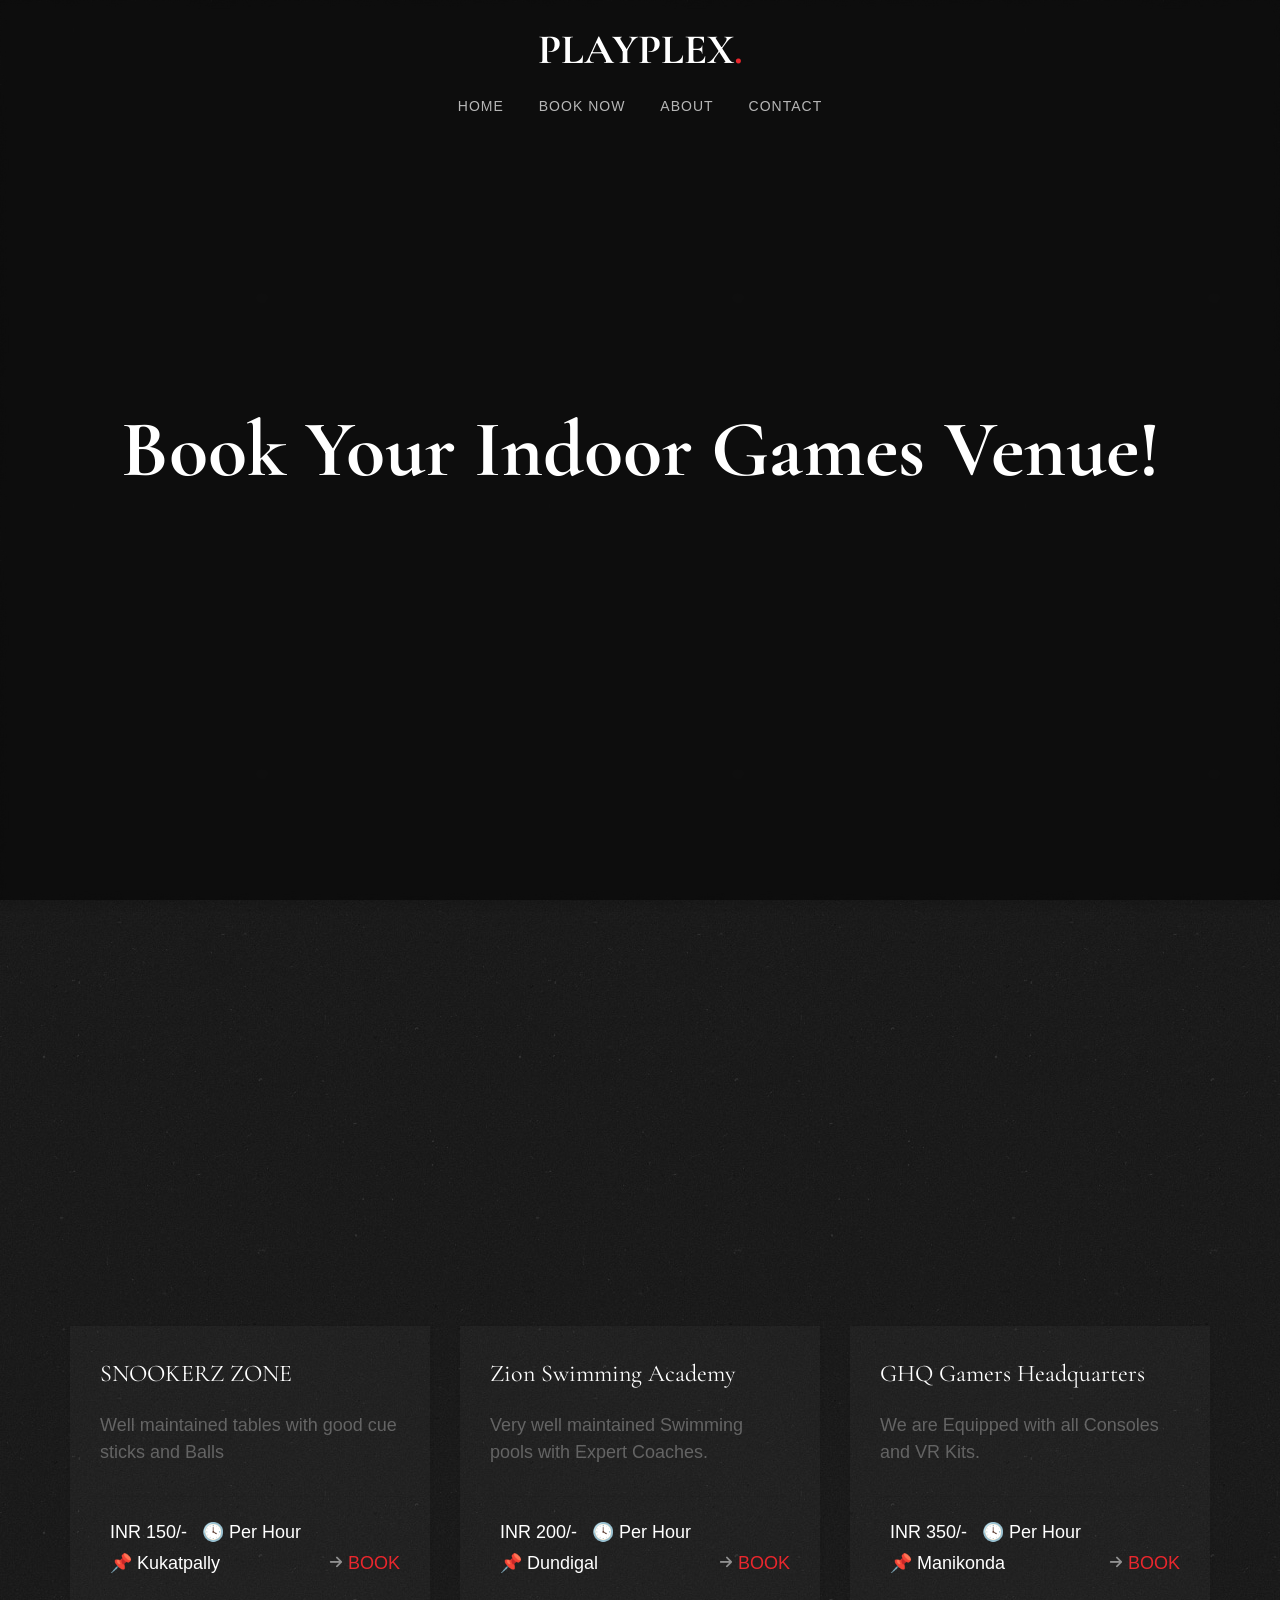
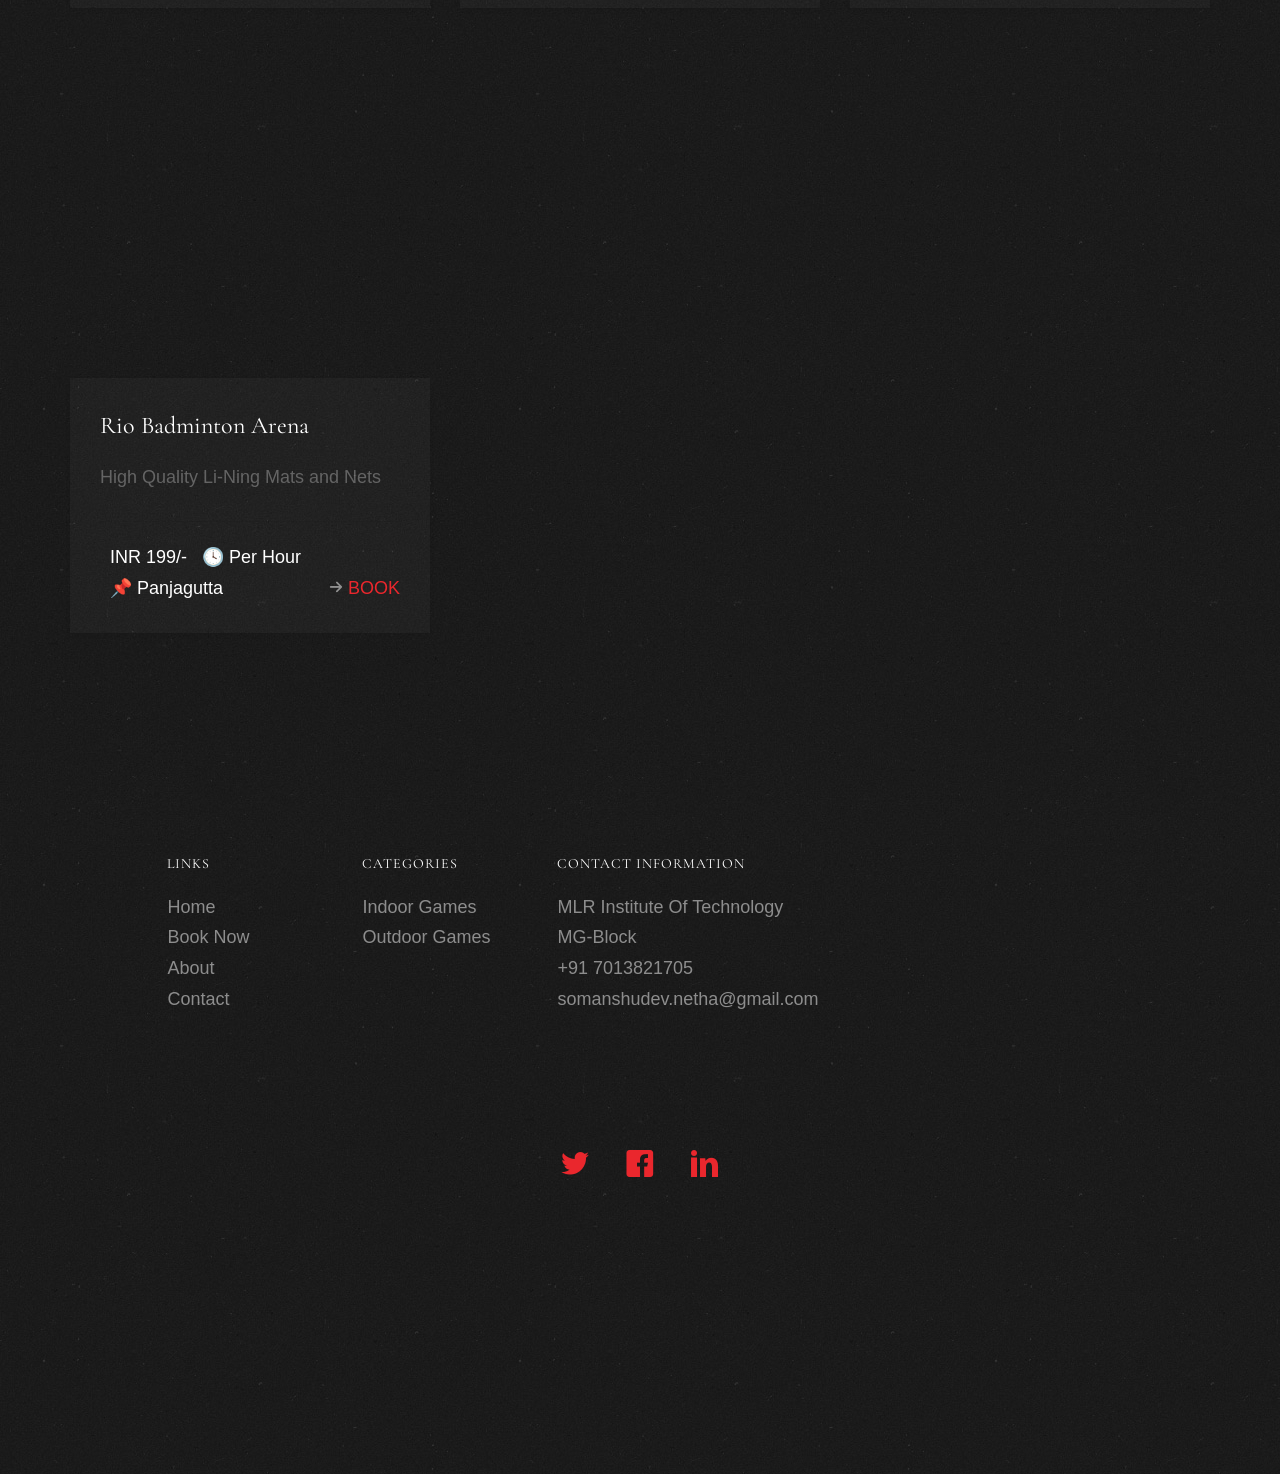
<file: indoor.html>
<!DOCTYPE HTML>
<html>
	<head>
	<meta charset="utf-8">
	<meta http-equiv="X-UA-Compatible" content="IE=edge">
	<title>PlayPlex</title>
	<meta name="viewport" content="width=device-width, initial-scale=1">

	<link href="https://fonts.googleapis.com/css?family=Cormorant+Garamond:300,300i,400,400i,500,600i,700" rel="stylesheet">
	<link href="https://fonts.googleapis.com/css?family=Satisfy" rel="stylesheet">
	
	<!-- Animate.css -->
	<link rel="stylesheet" href="css/animate.css">
	<!-- Icomoon Icon Fonts-->
	<link rel="stylesheet" href="css/icomoon.css">
	<!-- Bootstrap  -->
	<link rel="stylesheet" href="css/bootstrap.css">

	<!-- Flexslider  -->
	<link rel="stylesheet" href="css/flexslider.css">
	<!-- Date Time -->
	<link rel="stylesheet" href="css/bootstrap-datetimepicker.min.css">

	<!-- Theme style  -->
	<link rel="stylesheet" href="css/style.css">

	<!-- Modernizr JS -->
	<script src="js/modernizr-2.6.2.min.js"></script>
	<!-- FOR IE9 below -->
	<!--[if lt IE 9]>
	<script src="js/respond.min.js"></script>
	<![endif]-->
    <style>
        body {
            font-family: 'Arial', sans-serif;
            background-color: #f0f0f0;
            margin: 0;
            padding: 0;
        }

        header#fh5co-header {
            position: relative;
            background-image: url(https://coffeetrailresort.com/wp-content/uploads/2023/02/indoor-games-1.jpg);
            background-size: cover;
zoom: 1;
            background-position: center;
            background-repeat: no-repeat;
            height: 100vh;
            display: flex;
            align-items: center;
            justify-content: center;
            color: #ffffff; /* Text color on top of the image */
            text-align: center;
            padding: 20px;
            border-radius: 8px;
            box-shadow: 0 4px 8px rgba(0, 0, 0, 0.1);
			
        }

        header#fh5co-header .overlay {
            position: absolute;
            top: 0;
            left: 0;
            width: 100%;
            height: 100%;
            background: rgba(0, 0, 0, 0.5); /* Adjust the alpha value for the desired overlay effect */
            backdrop-filter: blur(5px); /* Adjust the blur value as needed */
        }
    </style>

	</head>
	<body>
        <header id="fh5co-header" class="fh5co-cover js-fullheight" role="banner">
			<div class="overlay"></div>
			<div class="container">
				<div class="row">
					<div class="col-md-12 text-center">
						<div class="display-t js-fullheight">
							<div class="display-tc js-fullheight animate-box" data-animate-effect="fadeIn">
								<h1>Book Your Indoor Games Venue!</h1>
							</div>
						</div>
					</div>
				</div>
			</div>
		</header>
		
		
	<div class="fh5co-loader"></div>
	
	<div id="page">
		<nav class="fh5co-nav" role="navigation">
			<!-- <div class="top-menu"> -->
				<div class="container">
					<div class="row">
						<div class="col-xs-12 text-center logo-wrap">
							<div id="fh5co-logo"><a href="index.html">PLAYPLEX<span>.</span></a></div>
						</div>
						
						<div class="col-xs-12 text-center menu-1 menu-wrap">
							<ul>
								<li><a href="index.html">Home</a></li>
								<li class="has-dropdown">
									<a href="#" id="bookNowLink">Book now</a>
									<ul class="dropdown" id="dropdownMenu">
									  <li><a href="indoor.html">Indoor</a></li>
									  <li><a href="outdoor.html">Outdoor</a></li>
									</ul>
								  </li>
								  
								<li><a href="about.html">About</a></li>
								<li><a href="contact.html">Contact</a></li>
							</ul>
						</div>
					</div>
					
				</div>
			<!-- </div> -->
		</nav>
		</div>
	</div>
	<div id="fh5co-blog" class="fh5co-section">
	<div class="container">
	<div class="row">
        <div class="col-md-4">
            <div class="fh5co-blog animate-box">
                <a href="#" class="blog-bg" style="background-image: url(https://lh3.googleusercontent.com/p/AF1QipN89JMEiwCwMfjLdjY9UIK735JNjq4p-65uI0c7=s1360-w1360-h1020);"></a>
                <div class="blog-text">
                <h3><a href="#">SNOOKERZ ZONE</a></h3>
                    <p>Well maintained tables with good cue sticks and Balls</p>
                    <ul class="stuff">
                        <li><i class=""></i>INR 150/-</li>
						<li>&#128339; Per Hour</li>
			        	<li>&#128204; Kukatpally</li>
                        <li><a href="reserve.html">BOOK<i class="icon-arrow-right22"></i></a></li>
                    </ul>
                </div> 
            </div>
        </div>
		
		<div class="container">
		<div class="row">
			<div class="col-md-4">
				<div class="fh5co-blog animate-box">
					<a href="#" class="blog-bg" style="background-image: url(https://lh3.googleusercontent.com/p/AF1QipPt_VHfHwM1QMn4lLoiPngOPIYmHs4mjb0-lrrm=s1360-w1360-h1020);"></a>
					<div class="blog-text">
					
						<h3><a href="#">Zion Swimming Academy</a></h3>
						<p>Very well maintained Swimming pools with Expert Coaches.</p>
						<ul class="stuff">
							<li><i class=""></i>INR 200/-</li>
							<li>&#128339; Per Hour</li>
							<li>&#128204; Dundigal</li>
							<li><a href="reserve.html">BOOK<i class="icon-arrow-right22"></i></a></li>
						</ul>
					</div> 
				</div>
			</div>
		
				<div class="container">
				<div class="row">
					<div class="col-md-4">
						<div class="fh5co-blog animate-box">
							<a href="#" class="blog-bg" style="background-image: url(https://lh3.googleusercontent.com/p/AF1QipN-0tqWT0X3KAeozn7sAEtf8L37GFDlNp_6HHvq=s1360-w1360-h1020);"></a>
							<div class="blog-text">
							
								<h3><a href="#">GHQ Gamers Headquarters</a></h3>
								<p>We are Equipped with all Consoles and VR Kits.</p>
								<ul class="stuff">
									<li><i class=""></i>INR 350/-</li>
									<li>&#128339; Per Hour</li>
									<li>&#128204; Manikonda</li>
									<li><a href="reserve.html">BOOK<i class="icon-arrow-right22"></i></a></li>
								</ul>
							</div> 
						</div>
					</div>
					
						<div class="container">
						<div class="row">
							<div class="col-md-4">
								<div class="fh5co-blog animate-box">
									<a href="reserve.html" class="blog-bg" style="background-image: url(https://lh3.googleusercontent.com/p/AF1QipPemprzdyUiQ1efQd5DY5rr-Ju7oC96tzuy8uu-=s1360-w1360-h1020);"></a>
									<div class="blog-text">
									
										<h3><a href="#">Rio Badminton Arena</a></h3>
										<p>High Quality Li-Ning Mats and Nets</p>
										<ul class="stuff">
											<li><i class=""></i>INR 199/-</li>
											<li>&#128339; Per Hour</li>
											<li>&#128204; Panjagutta</li>
											<li><a href="reserve.html">BOOK<i class="icon-arrow-right22"></i></a></li>
										</ul>
									</div> 
								</div>
							</div>
							
								<div class="container">
								<div class="row">
									<div class="col-md-4">
										<div class="fh5co-blog animate-box">
											<a href="#" class="blog-bg" style="background-image: url(https://lh3.googleusercontent.com/p/AF1QipPhWGbNS-B_dMJPXnRd7C1iCJysRzkals9Njcmb=s1360-w1360-h1020);"></a>
											<div class="blog-text">
											
												<h3><a href="#">Virtual Play World</a></h3>
												<p>VR kits with 50+ Varieties of games</p>
												<ul class="stuff">
													<li><i class=""></i>INR 500/-</li>
													<li>&#128339; Per Hour</li>
													<li>&#128204; Kompally</li>
													<li><a href="reserve.html">BOOK<i class="icon-arrow-right22"></i></a></li>
												</ul>
											</div> 
										</div>
									</div>
									
										<div class="container">
										<div class="row">
											<div class="col-md-4">
												<div class="fh5co-blog animate-box">
													<a href="#" class="blog-bg" style="background-image: url(https://lh3.googleusercontent.com/p/AF1QipOzLZ39t5bUsAvku4sjhB1AIiUCUJIDAkvLRxJ-=s1360-w1360-h1020);"></a>
													<div class="blog-text">
													
														<h3><a href="#">Fly Zone</a></h3>
														<p>Good quality Trampolines & Safety kit will be Provided.</p>
														<ul class="stuff">
															<li><i class=""></i>INR 650/-</li>
															<li>&#128339; Per Hour</li>
															<li>&#128204; Kondapur</li>
															<li><a href="reserve.html">BOOK<i class="icon-arrow-right22"></i></a></li>
														</ul>
													</div> 
												</div>
											</div>
			
				
				
					
						
							
										<footer id="fh5co-footer" role="contentinfo" class="fh5co-section">
											<div class="container">
												<div class="row row-pb-md">
													
													<div class="col-md-2 col-md-push-1 fh5co-widget">
														<h4>Links</h4>
														<ul class="fh5co-footer-links">
															<li><a href="index.html">Home</a></li>
															<li><a href="book now.html">Book Now</a></li>
															<li><a href="about.html">About</a></li>
															<li><a href="contact.html">Contact</a></li>
														</ul>
													</div>
									
													<div class="col-md-2 col-md-push-1 fh5co-widget">
														<h4>Categories</h4>
														<ul class="fh5co-footer-links">
															<li><a href="indoor.html">Indoor Games</a></li>
															<li><a href="outdoor.html">Outdoor Games</a></li>
														</ul>
													</div>
									
													<div class="col-md-4 col-md-push-1 fh5co-widget">
														<h4>Contact Information</h4>
														<ul class="fh5co-footer-links">
															<li>MLR Institute Of Technology <br>MG-Block</li>
															<li><a href="tel://7013821705">+91 7013821705</a></li>
															<li><a href="mailto:somanshudev.netha@gmail.com">somanshudev.netha@gmail.com</a></li>
															
															
														</ul>
													</div>
									
												</div>
									
												<div class="row copyright">
													<div class="col-md-12 text-center">
														
														<p>
															<ul class="fh5co-social-icons">
																<li><a href="https://twitter.com/?lang=en"><i class="icon-twitter2"></i></a></li>
																<li><a href="https://www.facebook.com"><i class="icon-facebook2"></i></a></li>
																<li><a href="https://www.linkedin.com"><i class="icon-linkedin2"></i></a></li>
															
															</ul>
														</p>
													</div>
												</div>
									
											</div>
										</footer>
	</div>

	<div class="gototop js-top">
		<a href="#" class="js-gotop"><i class="icon-arrow-up22"></i></a>
	</div>
	
	<!-- jQuery -->
	<script src="js/jquery.min.js"></script>
	<!-- jQuery Easing -->
	<script src="js/jquery.easing.1.3.js"></script>
	<!-- Bootstrap -->
	<script src="js/bootstrap.min.js"></script>
	<!-- Waypoints -->
	<script src="js/jquery.waypoints.min.js"></script>
	<!-- Waypoints -->
	<script src="js/jquery.stellar.min.js"></script>
	<!-- Flexslider -->
	<script src="js/jquery.flexslider-min.js"></script>

	<!-- Date Time -->
	<script src="js/moment.min.js"></script>
	<script src="js/bootstrap-datetimepicker.js"></script>
	

	<!-- Main -->
	<script src="js/main.js"></script>

	</body>
</html>
</file>
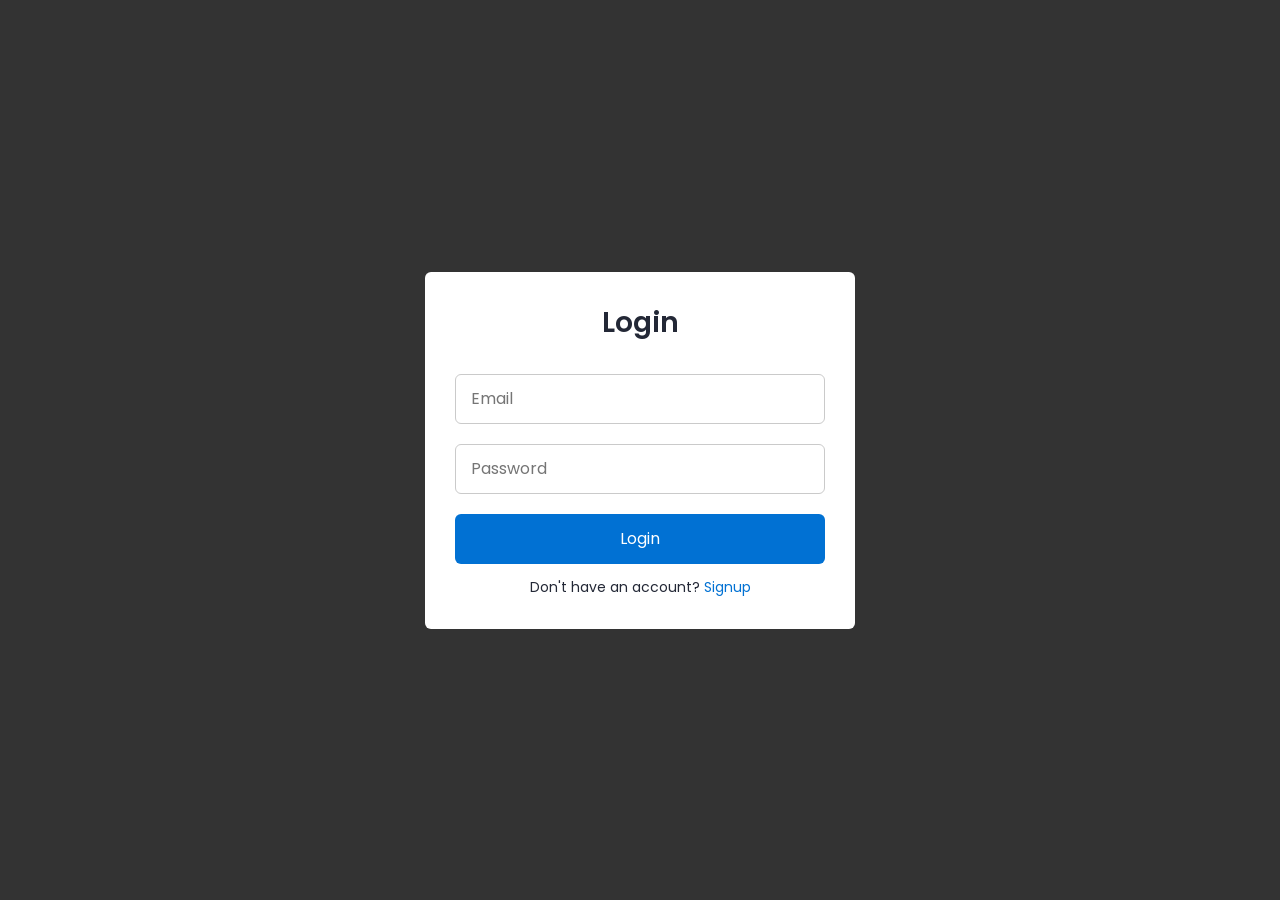
<file: login.html>
<!DOCTYPE html>
<html lang="en">
<head>
    <meta charset="UTF-8">
    <meta http-equiv="X-UA-Compatible" content="IE=edge">
    <meta name="viewport" content="width=device-width, initial-scale=1.0">
    <title>PlayPlex Login</title>
    <link rel="stylesheet" href="https://fonts.googleapis.com/css2?family=Poppins:wght@300;400;500;600&display=swap">
    <style>
           body {
            background: url('https://via.placeholder.com/1920x1080') center/cover no-repeat; /* Placeholder image, replace with your actual image path */
            margin: 0; /* Remove default body margin */
            overflow: hidden; /* Prevents scrollbars */
        }

        *{
            margin: 0;
            padding: 0;
            box-sizing: border-box;
            font-family: 'Poppins', sans-serif;
        }

        .container{
            height: 100vh;
            width: 100%;
            display: flex;
            align-items: center;
            justify-content: center;
            background-color: #333;
            column-gap: 30px;
        }

        .form{
            position: absolute;
            max-width: 430px;
            width: 100%;
            padding: 30px;
            border-radius: 6px;
            background: #FFF;
            transition: opacity 0.5s, pointer-events 0.5s;
        }

        .form.signup{
            opacity: 0;
            pointer-events: none;
        }

        .forms.show-signup .form.signup{
            opacity: 1;
            pointer-events: auto;
        }

        .forms.show-signup .form.login{
            opacity: 0;
            pointer-events: none;
        }

        header{
            font-size: 28px;
            font-weight: 600;
            color: #232836;
            text-align: center;
        }

        form{
            margin-top: 30px;
        }

        .form .field{
            position: relative;
            height: 50px;
            width: 100%;
            margin-top: 20px;
            border-radius: 6px;
        }

        .field input,
        .field button{
            height: 100%;
            width: 100%;
            border: none;
            font-size: 16px;
            font-weight: 400;
            border-radius: 6px;
        }

        .field input{
            outline: none;
            padding: 0 15px;
            border: 1px solid #CACACA;
        }

        .field input:focus{
            border-bottom-width: 2px;
        }

        .eye-icon{
            position: absolute;
            top: 50%;
            right: 10px;
            transform: translateY(-50%);
            font-size: 18px;
            color: #8b8b8b;
            cursor: pointer;
            padding: 5px;
        }

        .field button{
            color: #fff;
            background-color: #0171d3;
            transition: all 0.3s ease;
            cursor: pointer;
        }

        .field button:hover{
            background-color: #016dcb;
        }

        .form-link{
            text-align: center;
            margin-top: 10px;
        }

        .form-link span,
        .form-link a{
            font-size: 14px;
            font-weight: 400;
            color: #232836;
        }

        .form a{
            color: #0171d3;
            text-decoration: none;
        }

        .form-content a:hover{
            text-decoration: underline;
        }

        .line{
            position: relative;
            height: 1px;
            width: 100%;
            margin: 36px 0;
            background-color: #d4d4d4;
        }

        .line::before{
            content: 'Or';
            position: absolute;
            top: 50%;
            left: 50%;
            transform: translate(-50%, -50%);
            background-color: #FFF;
            color: #8b8b8b;
            padding: 0 15px;
        }
    </style>
    
</head>

<body>
    <section class="container forms">
        <div class="form login">
            <div class="form-content">
                <header>Login</header>
                <form action="/login" method="post">
                    <div class="field input-field">
                        <input type="email" placeholder="Email" class="input" name="email">
                    </div>

                    <div class="field input-field">
                        <input type="password" placeholder="Password" class="password" name="password">
                        <i class='bx bx-hide eye-icon'></i>
                    </div>
                    
                    <div class="field button-field">
                        <button>Login</button>
                    </div>
                </form>

                <div class="form-link">
                    <span>Don't have an account? <a href="#" class="link signup-link">Signup</a></span>
                </div>
            </div>
        </div>

        <div class="form signup">
            <div class="form-content">
                <header>Signup</header>
                <form action="/signup" method="post">
                    <div class="field input-field">
                        <input type="email" placeholder="Email" class="input" name="email">
                    </div>

                    <div class="field input-field">
                        <input type="password" placeholder="Create password" class="password" name="password">
                    </div>

                    <div class="field input-field">
                        <input type="password" placeholder="Confirm password" class="password" name="confirmPassword">
                        <i class='bx bx-hide eye-icon'></i>
                    </div>

                    <div class="field button-field">
                        <button>Signup</button>
                    </div>
                </form>

                <div class="form-link">
                    <span>Already have an account? <a href="#" class="link login-link">Login</a></span>
                </div>
            </div>
        </div>
    </section>

    <script>
        const forms = document.querySelector(".forms"),
        pwShowHide = document.querySelectorAll(".eye-icon"),
        links = document.querySelectorAll(".link");

        pwShowHide.forEach(eyeIcon => {
            eyeIcon.addEventListener("click", () => {
                let pwFields = eyeIcon.parentElement.parentElement.querySelectorAll(".password");
                
                pwFields.forEach(password => {
                    if(password.type === "password"){
                        password.type = "text";
                        eyeIcon.classList.replace("bx-hide", "bx-show");
                        return;
                    }
                    password.type = "password";
                    eyeIcon.classList.replace("bx-show", "bx-hide");
                })
                
            })
        })      

        links.forEach(link => {
            link.addEventListener("click", e => {
                e.preventDefault();
                forms.classList.toggle("show-signup");
            })
        })
    </script>
</body>
</html>
</file>
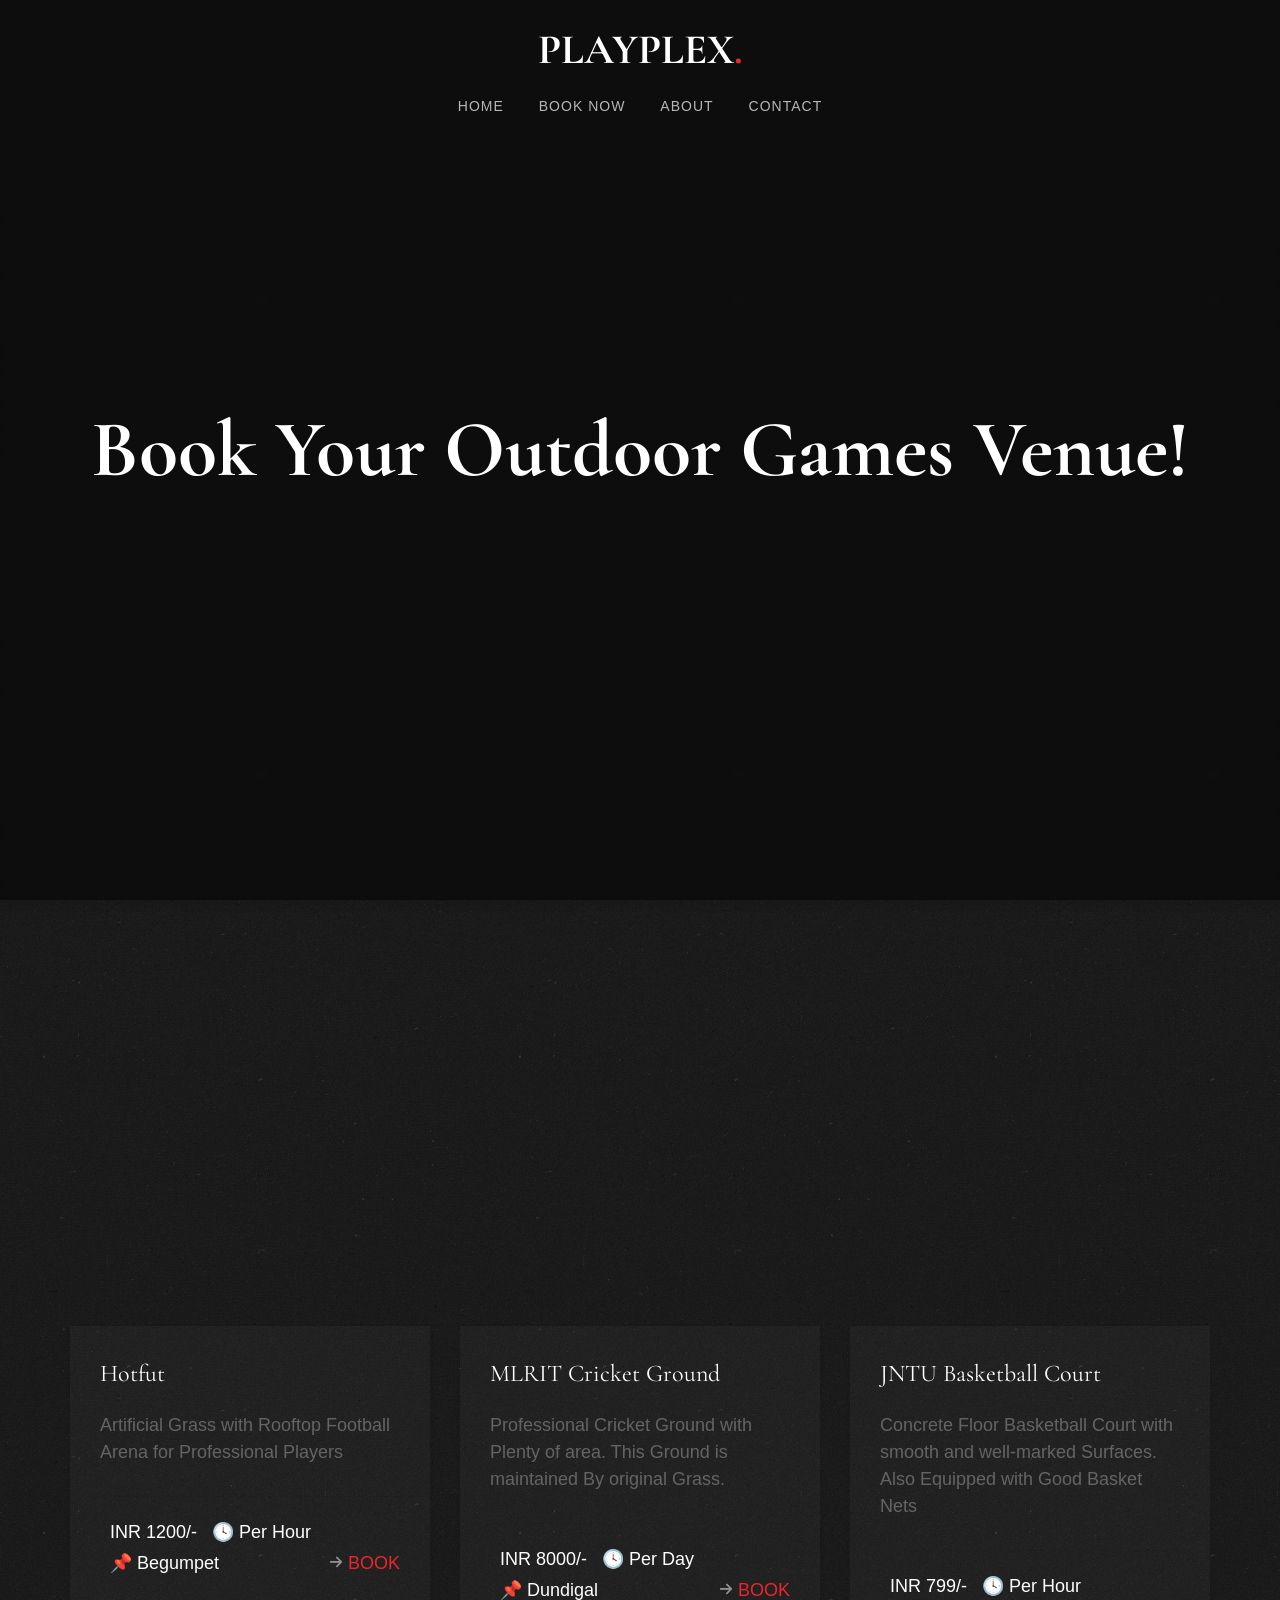
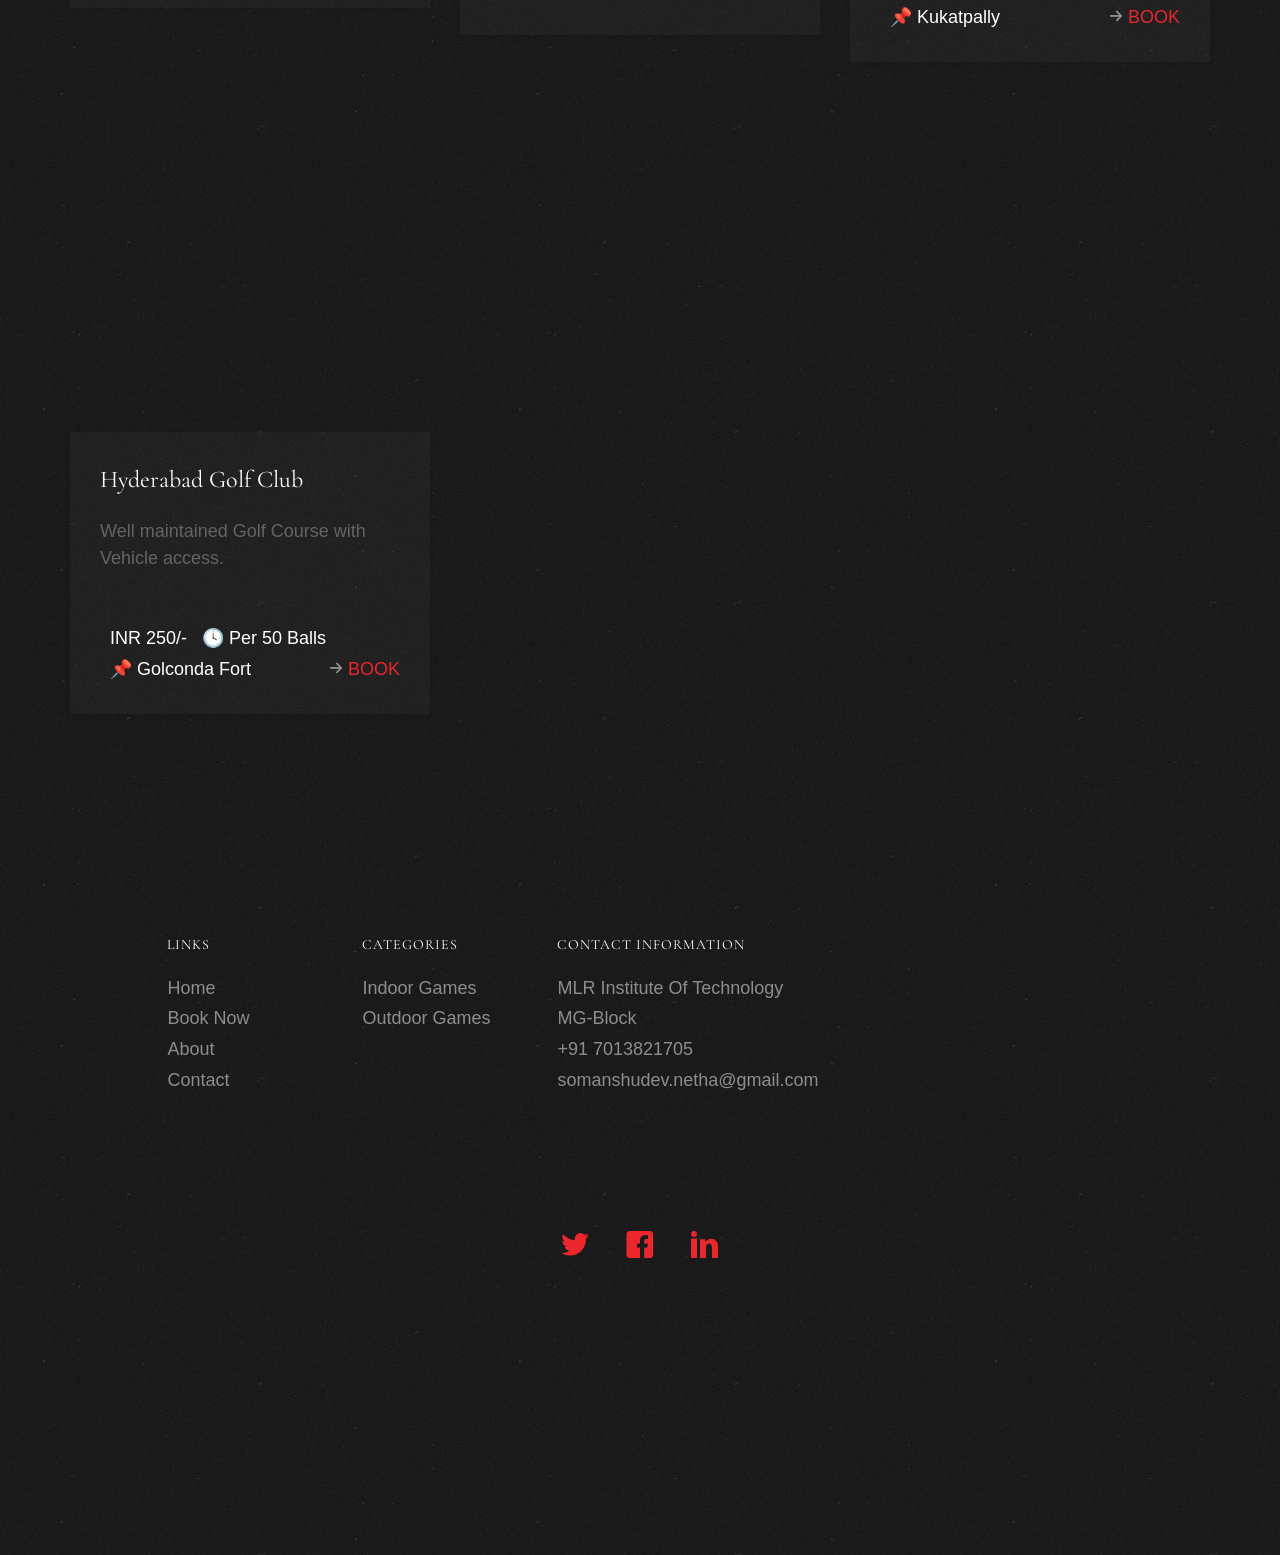
<file: outdoor.html>
<!DOCTYPE HTML>
<html>
	<head>
	<meta charset="utf-8">
	<meta http-equiv="X-UA-Compatible" content="IE=edge">
	<title>PlayPlex</title>
	<meta name="viewport" content="width=device-width, initial-scale=1">

	<link href="https://fonts.googleapis.com/css?family=Cormorant+Garamond:300,300i,400,400i,500,600i,700" rel="stylesheet">
	<link href="https://fonts.googleapis.com/css?family=Satisfy" rel="stylesheet">
	
	<!-- Animate.css -->
	<link rel="stylesheet" href="css/animate.css">
	<!-- Icomoon Icon Fonts-->
	<link rel="stylesheet" href="css/icomoon.css">
	<!-- Bootstrap  -->
	<link rel="stylesheet" href="css/bootstrap.css">

	<!-- Flexslider  -->
	<link rel="stylesheet" href="css/flexslider.css">
	<!-- Date Time -->
	<link rel="stylesheet" href="css/bootstrap-datetimepicker.min.css">

	<!-- Theme style  -->
	<link rel="stylesheet" href="css/style.css">

	<!-- Modernizr JS -->
	<script src="js/modernizr-2.6.2.min.js"></script>
	<!-- FOR IE9 below -->
	<!--[if lt IE 9]>
	<script src="js/respond.min.js"></script>
	<![endif]-->
    <style>
        body {
            font-family: 'Arial', sans-serif;
            background-color: #f0f0f0;
            margin: 0;
            padding: 0;
        }

        header#fh5co-header {
            position: relative;
            background-image: url(https://cdn1.epicgames.com/ue/product/Screenshot/5-1920x1080-f1349d035ff07bceb0176f336de4b1ca.jpg);
            background-size: cover;
zoom: 1;
            background-position: center;
            background-repeat: no-repeat;
            height: 100vh;
            display: flex;
            align-items: center;
            justify-content: center;
            color: #ffffff; /* Text color on top of the image */
            text-align: center;
            padding: 20px;
            border-radius: 8px;
            box-shadow: 0 4px 8px rgba(0, 0, 0, 0.1);
			
        }

        header#fh5co-header .overlay {
            position: absolute;
            top: 0;
            left: 0;
            width: 100%;
            height: 100%;
            background: rgba(0, 0, 0, 0.5); /* Adjust the alpha value for the desired overlay effect */
            backdrop-filter: blur(5px); /* Adjust the blur value as needed */
        }
    </style>

	</head>
	<body>
        <header id="fh5co-header" class="fh5co-cover js-fullheight" role="banner">
			<div class="overlay"></div>
			<div class="container">
				<div class="row">
					<div class="col-md-12 text-center">
						<div class="display-t js-fullheight">
							<div class="display-tc js-fullheight animate-box" data-animate-effect="fadeIn">
								<h1>Book Your Outdoor Games Venue!</h1>
							</div>
						</div>
					</div>
				</div>
			</div>
		</header>
		
		
	<div class="fh5co-loader"></div>
	
	<div id="page">
		<nav class="fh5co-nav" role="navigation">
			<!-- <div class="top-menu"> -->
				<div class="container">
					<div class="row">
						<div class="col-xs-12 text-center logo-wrap">
							<div id="fh5co-logo"><a href="index.html">PLAYPLEX<span>.</span></a></div>
						</div>
						
						<div class="col-xs-12 text-center menu-1 menu-wrap">
							<ul>
								<li><a href="index.html">Home</a></li>
								<li class="has-dropdown">
									<a href="#" id="bookNowLink">Book now</a>
									<ul class="dropdown" id="dropdownMenu">
									  <li><a href="indoor.html">Indoor</a></li>
									  <li><a href="outdoor.html">Outdoor</a></li>
									</ul>
								  </li>
								  
								<li><a href="about.html">About</a></li>
								<li><a href="contact.html">Contact</a></li>
							</ul>
						</div>
					</div>
					
				</div>
			<!-- </div> -->
		</nav>
		</div>
	</div>
	<div id="fh5co-blog" class="fh5co-section">
	<div class="container">
	<div class="row">
        <div class="col-md-4">
            <div class="fh5co-blog animate-box">
                <a href="#" class="blog-bg" style="background-image: url(https://media.hudle.in/venues/0fec24f3-9ee6-4315-8b6e-8f2e61bf8b0f/photo/f26a2ed3796c49b1dc6234d62ce69cfba024c9e0);"></a>
                <div class="blog-text">
                <h3><a href="#">Hotfut</a></h3>
                    <p>Artificial Grass with Rooftop Football Arena for Professional Players</p>
                    <ul class="stuff">
                        <li><i class=""></i>INR 1200/-</li>
						<li>&#128339; Per Hour</li>
			        	<li>&#128204; Begumpet</li>
                        <li><a href="reserve.html">BOOK<i class="icon-arrow-right22"></i></a></li>
                    </ul>
                </div> 
            </div>
        </div>
		
		<div class="container">
		<div class="row">
			<div class="col-md-4">
				<div class="fh5co-blog animate-box">
					<a href="#" class="blog-bg" style="background-image: url(https://content.jdmagicbox.com/comp/hyderabad/q7/040pxx40.xx40.180222212738.i9q7/catalogue/mrr-cricket-moinabad-hyderabad-sports-ground-k9am6zxcie.jpg?clr=);"></a>
					<div class="blog-text">
					
						<h3><a href="#">MLRIT Cricket Ground</a></h3>
						<p>Professional Cricket Ground with Plenty of area. This Ground is maintained By original Grass.</p>
						<ul class="stuff">
							<li><i class=""></i>INR 8000/-</li>
							<li>&#128339; Per Day</li>
							<li>&#128204; Dundigal</li>
							<li><a href="reserve.html">BOOK<i class="icon-arrow-right22"></i></a></li>
						</ul>
					</div> 
				</div>
			</div>
		
				<div class="container">
				<div class="row">
					<div class="col-md-4">
						<div class="fh5co-blog animate-box">
							<a href="#" class="blog-bg" style="background-image: url(https://content.jdmagicbox.com/comp/hyderabad/e1/040pxx40.xx40.190720013520.q5e1/catalogue/sanath-nagar-basketball-court-sanath-nagar-hyderabad-basketball-courts-l5pm2n6sp7.jpg?clr=);"></a>
							<div class="blog-text">
							
								<h3><a href="#">JNTU Basketball Court</a></h3>
								<p>Concrete Floor Basketball Court with smooth and well-marked Surfaces. Also Equipped with Good Basket Nets</p>
								<ul class="stuff">
									<li><i class=""></i>INR 799/-</li>
									<li>&#128339; Per Hour</li>
									<li>&#128204; Kukatpally</li>
									<li><a href="reserve.html">BOOK<i class="icon-arrow-right22"></i></a></li>
								</ul>
							</div> 
						</div>
					</div>
					
						<div class="container">
						<div class="row">
							<div class="col-md-4">
								<div class="fh5co-blog animate-box">
									<a href="#" class="blog-bg" style="background-image: url(https://lh3.googleusercontent.com/p/AF1QipNfAbqhpG1MpygWv-ZjpIwW-ojfKHj9wvQsVeRN=s1360-w1360-h1020);"></a>
									<div class="blog-text">
									
										<h3><a href="#">Hyderabad Golf Club</a></h3>
										<p>Well maintained Golf Course with Vehicle access.</p>
										<ul class="stuff">
											<li><i class=""></i>INR 250/-</li>
											<li>&#128339; Per 50 Balls</li>
											<li>&#128204; Golconda Fort</li>
											<li><a href="reserve.html">BOOK<i class="icon-arrow-right22"></i></a></li>
										</ul>
									</div> 
								</div>
							</div>
							
								<div class="container">
								<div class="row">
									<div class="col-md-4">
										<div class="fh5co-blog animate-box">
											<a href="#" class="blog-bg" style="background-image: url(https://lh3.googleusercontent.com/p/AF1QipPvflJXp_dTas0up8K7-nHaEsf1kQRXsxkDQqVj=s1360-w1360-h1020);"></a>
											<div class="blog-text">
											
												<h3><a href="#">Arena Beach Volley Ball</a></h3>
												<p>Volleyball arena with Thin Sand and Good Quality Nets</p>
												<ul class="stuff">
													<li><i class=""></i>INR 500/-</li>
													<li>&#128339; Per Hour</li>
													<li>&#128204; Madhapur</li>
													<li><a href="reserve.html">BOOK<i class="icon-arrow-right22"></i></a></li>
												</ul>
											</div> 
										</div>
									</div>
									
										<div class="container">
										<div class="row">
											<div class="col-md-4">
												<div class="fh5co-blog animate-box">
													<a href="#" class="blog-bg" style="background-image: url(https://lh3.googleusercontent.com/p/AF1QipPnlpaMDUEBtMVJ1XRE90q0Y-LeAS8168UhDg9o=s1360-w1360-h1020);"></a>
													<div class="blog-text">
													
														<h3><a href="#">A. C. Guards Hockey Ground</a></h3>
														<p>Professional Cricket Ground with Plenty of area. This Ground is maintained By orginal Grass.</p>
														<ul class="stuff">
															<li><i class=""></i>INR 849/-</li>
															<li>&#128339; Per Hour</li>
															<li>&#128204; Sainikpuri</li>
															<li><a href="reserve.html">BOOK<i class="icon-arrow-right22"></i></a></li>
														</ul>
													</div> 
												</div>
											</div>
			
				
				
					
						
							
										<footer id="fh5co-footer" role="contentinfo" class="fh5co-section">
											<div class="container">
												<div class="row row-pb-md">
													
													<div class="col-md-2 col-md-push-1 fh5co-widget">
														<h4>Links</h4>
														<ul class="fh5co-footer-links">
															<li><a href="index.html">Home</a></li>
															<li><a href="book now.html">Book Now</a></li>
															<li><a href="about.html">About</a></li>
															<li><a href="contact.html">Contact</a></li>
														</ul>
													</div>
									
													<div class="col-md-2 col-md-push-1 fh5co-widget">
														<h4>Categories</h4>
														<ul class="fh5co-footer-links">
															<li><a href="indoor.html">Indoor Games</a></li>
															<li><a href="outdoor.html">Outdoor Games</a></li>
														</ul>
													</div>
									
													<div class="col-md-4 col-md-push-1 fh5co-widget">
														<h4>Contact Information</h4>
														<ul class="fh5co-footer-links">
															<li>MLR Institute Of Technology <br>MG-Block</li>
															<li><a href="tel://7013821705">+91 7013821705</a></li>
															<li><a href="mailto:somanshudev.netha@gmail.com">somanshudev.netha@gmail.com</a></li>
															
															
														</ul>
													</div>
									
												</div>
									
												<div class="row copyright">
													<div class="col-md-12 text-center">
														
														<p>
															<ul class="fh5co-social-icons">
																<li><a href="https://twitter.com/?lang=en"><i class="icon-twitter2"></i></a></li>
																<li><a href="https://www.facebook.com"><i class="icon-facebook2"></i></a></li>
																<li><a href="https://www.linkedin.com"><i class="icon-linkedin2"></i></a></li>
															
															</ul>
														</p>
													</div>
												</div>
									
											</div>
										</footer>
	</div>

	<div class="gototop js-top">
		<a href="#" class="js-gotop"><i class="icon-arrow-up22"></i></a>
	</div>
	
	<!-- jQuery -->
	<script src="js/jquery.min.js"></script>
	<!-- jQuery Easing -->
	<script src="js/jquery.easing.1.3.js"></script>
	<!-- Bootstrap -->
	<script src="js/bootstrap.min.js"></script>
	<!-- Waypoints -->
	<script src="js/jquery.waypoints.min.js"></script>
	<!-- Waypoints -->
	<script src="js/jquery.stellar.min.js"></script>
	<!-- Flexslider -->
	<script src="js/jquery.flexslider-min.js"></script>

	<!-- Date Time -->
	<script src="js/moment.min.js"></script>
	<script src="js/bootstrap-datetimepicker.js"></script>
	

	<!-- Main -->
	<script src="js/main.js"></script>

	</body>
</html>
</file>
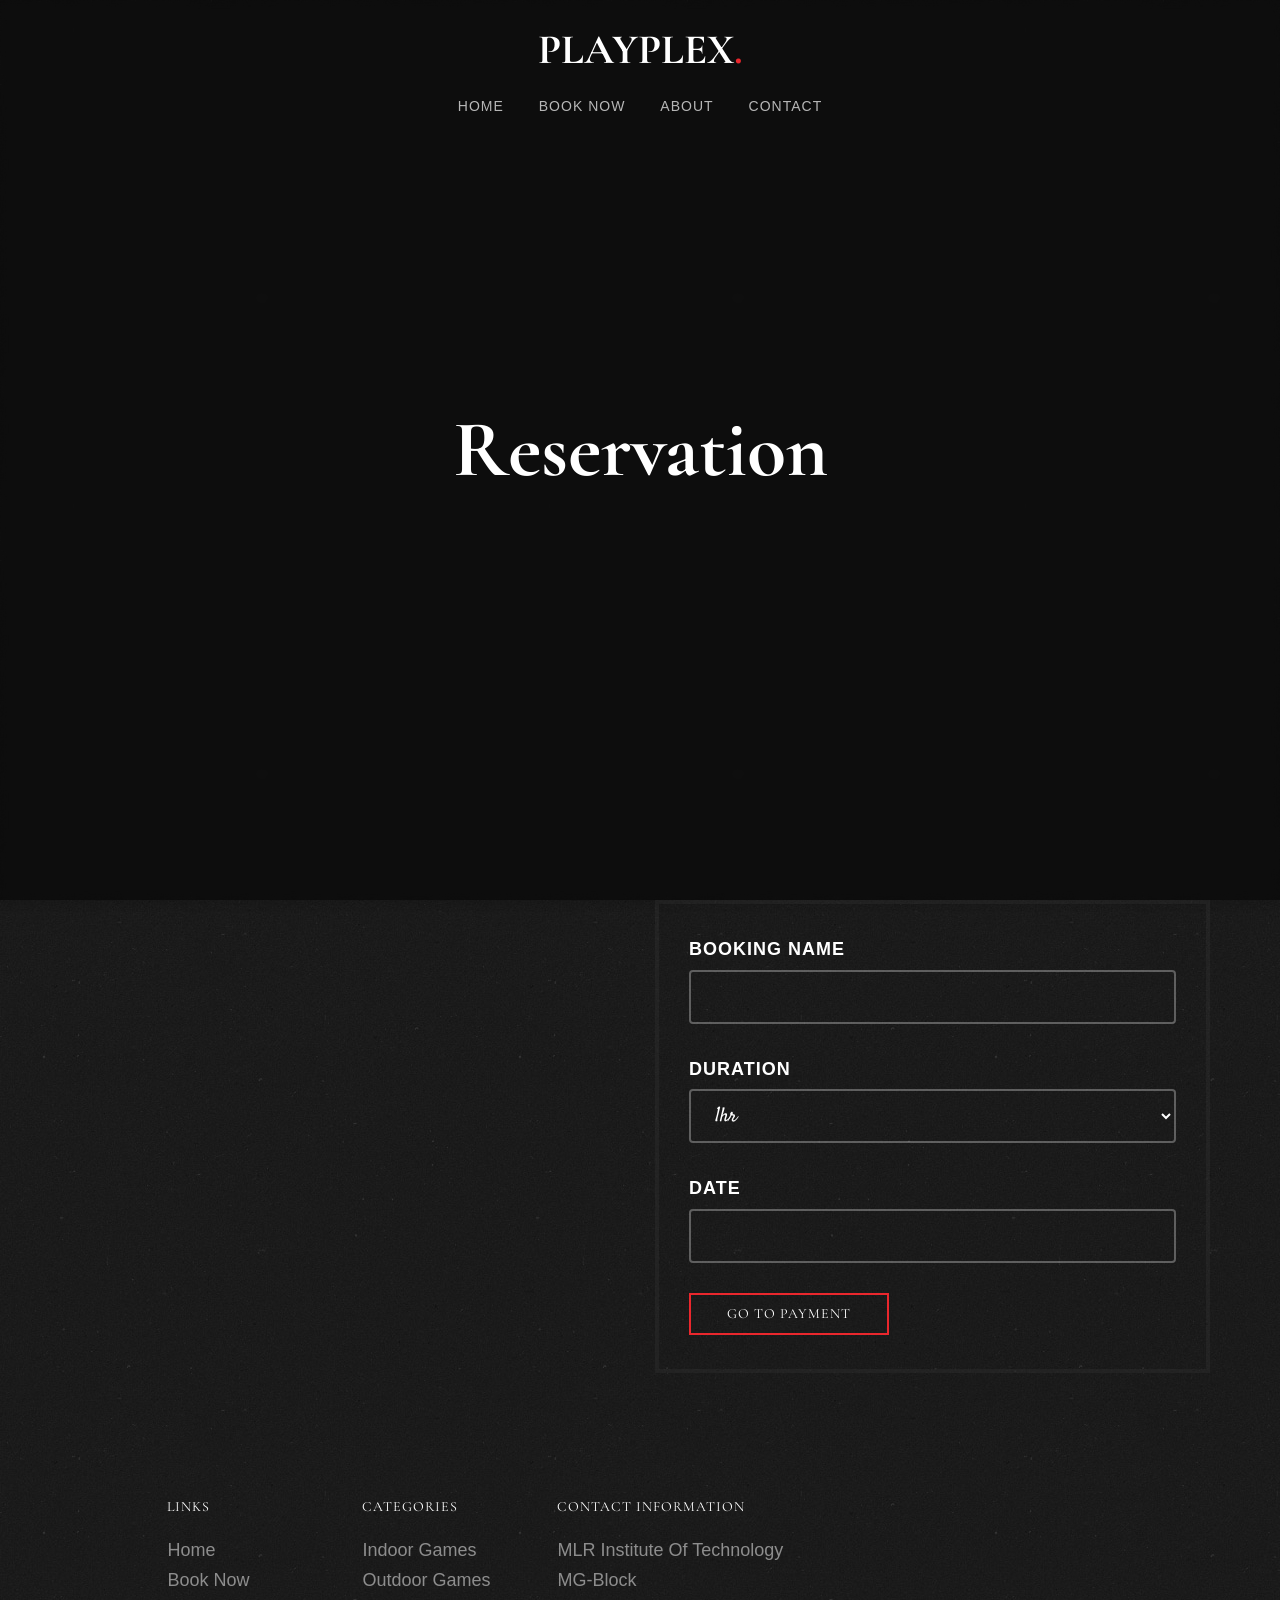
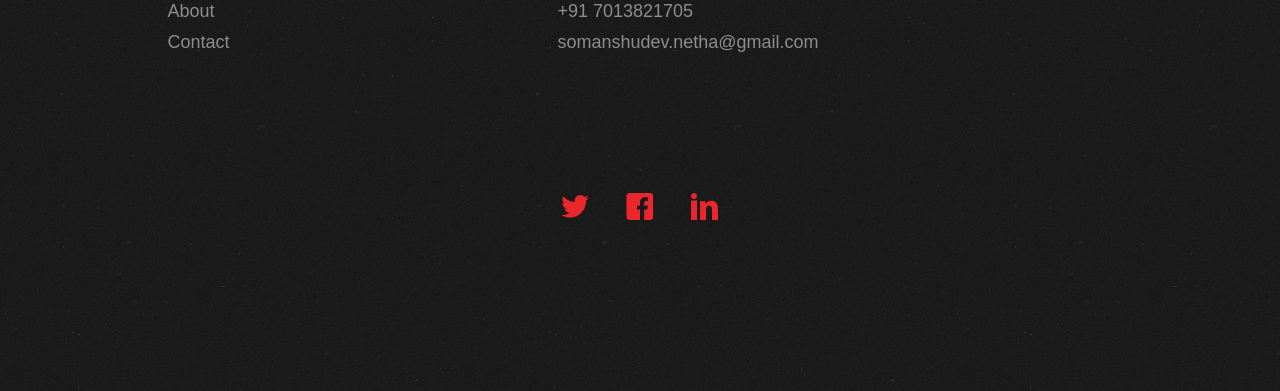
<file: reserve.html>
<!DOCTYPE HTML>
<html>
	<head>
	<meta charset="utf-8">
	<meta http-equiv="X-UA-Compatible" content="IE=edge">
	<title>PlayPlex Booking</title>
	<meta name="viewport" content="width=device-width, initial-scale=1">

	<link href="https://fonts.googleapis.com/css?family=Cormorant+Garamond:300,300i,400,400i,500,600i,700" rel="stylesheet">
	<link href="https://fonts.googleapis.com/css?family=Satisfy" rel="stylesheet">
	
	<!-- Animate.css -->
	<link rel="stylesheet" href="css/animate.css">
	<!-- Icomoon Icon Fonts-->
	<link rel="stylesheet" href="css/icomoon.css">
	<!-- Bootstrap  -->
	<link rel="stylesheet" href="css/bootstrap.css">

	<!-- Flexslider  -->
	<link rel="stylesheet" href="css/flexslider.css">
	<!-- Date Time -->
	<link rel="stylesheet" href="css/bootstrap-datetimepicker.min.css">

	<!-- Theme style  -->
	<link rel="stylesheet" href="css/style.css">

	<!-- Modernizr JS -->
	<script src="js/modernizr-2.6.2.min.js"></script>
	<!-- FOR IE9 below -->
	<!--[if lt IE 9]>
	<script src="js/respond.min.js"></script>
	<![endif]-->
    <style>
        body {
            font-family: 'Arial', sans-serif;
            background-color: #f0f0f0;
            margin: 0;
            padding: 0;
        }

        header#fh5co-header {
            position: relative;
            background-image: url(https://c4.wallpaperflare.com/wallpaper/398/874/541/champions-league-stadium-wallpaper-preview.jpg);
            background-size: cover;
            background-position: center;
            background-repeat: no-repeat;
            height: 100vh;
            display: flex;
            align-items: center;
            justify-content: center;
            color: #ffffff; /* Text color on top of the image */
            text-align: center;
            padding: 20px;
            border-radius: 8px;
            box-shadow: 0 4px 8px rgba(0, 0, 0, 0.1);
        }

        header#fh5co-header .overlay {
            position: absolute;
            top: 0;
            left: 0;
            width: 100%;
            height: 100%;
            background: rgba(0, 0, 0, 0.5); /* Adjust the alpha value for the desired overlay effect */
            backdrop-filter: blur(5px); /* Adjust the blur value as needed */
        }
    </style>


	</head>
	<body>
		<header id="fh5co-header" class="fh5co-cover js-fullheight" role="banner">
			<div class="overlay"></div>
			<div class="container">
				<div class="row">
					<div class="col-md-12 text-center">
						<div class="display-t js-fullheight">
							<div class="display-tc js-fullheight animate-box" data-animate-effect="fadeIn">
								<h1>Reservation</h1>
							</div>
						</div>
					</div>
				</div>
			</div>
		</header>
		
	<div class="fh5co-loader"></div>
	
	<div id="page">
		<nav class="fh5co-nav" role="navigation">
			<!-- <div class="top-menu"> -->
				<div class="container">
					<div class="row">
						<div class="col-xs-12 text-center logo-wrap">
							<div id="fh5co-logo"><a href="index.html">PLAYPLEX<span>.</span></a></div>
						</div>
						
						<div class="col-xs-12 text-center menu-1 menu-wrap">
							<ul>
								<li><a href="index.html">Home</a></li>
								<li class="has-dropdown">
									<a href="book now.html">Book now</a>
									<ul class="dropdown">
										<li><a href="indoor.html">Indoor</a></li>
										<li><a href="outdoor.html">Outdoor</a></li>
									</ul>
								</li>
								<li><a href="about.html">About</a></li>
								<li><a href="contact.html">Contact</a></li>
							</ul>
						</div>
					</div>
					
				</div>
			<!-- </div> -->
		</nav>

	

	
	<div id="fh5co-reservation-form" class="fh5co-section">
		<div class="container">
			<div class="row">
				
				
				<div class="col-md-6 col-md-push-6 col-sm-6 col-sm-push-6">
					<form action="#" id="form-wrap">
						<div class="row form-group">
							<div class="col-md-12">
								<label for="name">Booking Name</label>
								<input type="text" class="form-control" id="name">
							</div>
						</div>
						<div class="row form-group">
							<div class="col-md-12">
								<label for="many">Duration</label>
								<select name="many" id="many" class="form-control custom_select">
									<option value="#">1hr</option>
									<option value="#">2hrs</option>
									<option value="#">3hrs</option>
									<option value="#">4+hrs</option>
								</select>
							</div>
						</div>
						<div class="row form-group">
							<div class="col-md-12">
								<label for="taskdatetime">Date</label>
								<input type="text" name="task-datetime" id="taskdatetime" class="form-control"/>
							</div>
						</div>
						<div class="row form-group">
							<div class="col-md-12">
								<input type="submit" class="btn btn-primary btn-outline btn-lg" value="Go to Payment">
							</div>
						</div>

					</form>
				</div>
				
				
			</div>
		</div>
	</div>
    <footer id="fh5co-footer" role="contentinfo" class="fh5co-section">
		<div class="container">
			<div class="row row-pb-md">
				
				<div class="col-md-2 col-md-push-1 fh5co-widget">
					<h4>Links</h4>
					<ul class="fh5co-footer-links">
						<li><a href="index.html">Home</a></li>
						<li><a href="book now.html">Book Now</a></li>
						<li><a href="about.html">About</a></li>
						<li><a href="contact.html">Contact</a></li>
					</ul>
				</div>

				<div class="col-md-2 col-md-push-1 fh5co-widget">
					<h4>Categories</h4>
					<ul class="fh5co-footer-links">
						<li><a href="indoor.html">Indoor Games</a></li>
						<li><a href="outdoor.html">Outdoor Games</a></li>
					</ul>
				</div>

				<div class="col-md-4 col-md-push-1 fh5co-widget">
					<h4>Contact Information</h4>
					<ul class="fh5co-footer-links">
						<li>MLR Institute Of Technology <br>MG-Block</li>
						<li><a href="tel://7013821705">+91 7013821705</a></li>
						<li><a href="mailto:somanshudev.netha@gmail.com">somanshudev.netha@gmail.com</a></li>
						
					</ul>
				</div>

			</div>

			<div class="row copyright">
				<div class="col-md-12 text-center">
					
					<p>
						<ul class="fh5co-social-icons">
							<li><a href="https://twitter.com/?lang=en"><i class="icon-twitter2"></i></a></li>
							<li><a href="https://www.facebook.com"><i class="icon-facebook2"></i></a></li>
							<li><a href="https://www.linkedin.com"><i class="icon-linkedin2"></i></a></li>
						
						</ul>
					</p>
				</div>
			</div>

		</div>
	</footer>
	</div>

	<div class="gototop js-top">
		<a href="#" class="js-gotop"><i class="icon-arrow-up22"></i></a>
	</div>
	
	<!-- jQuery -->
	<script src="js/jquery.min.js"></script>
	<!-- jQuery Easing -->
	<script src="js/jquery.easing.1.3.js"></script>
	<!-- Bootstrap -->
	<script src="js/bootstrap.min.js"></script>
	<!-- Waypoints -->
	<script src="js/jquery.waypoints.min.js"></script>
	<!-- Waypoints -->
	<script src="js/jquery.stellar.min.js"></script>
	<!-- Flexslider -->
	<script src="js/jquery.flexslider-min.js"></script>

	<!-- Date Time -->
	<script src="js/moment.min.js"></script>
	<script src="js/bootstrap-datetimepicker.js"></script>
	

	<!-- Main -->
	<script src="js/main.js"></script>

	</body>
</html>
</file>
<file: css/icomoon.css>
@font-face {
    font-family: 'icomoon';
    src:    url('fonts/icomoon.eot?1oniuf');
    src:    url('fonts/icomoon.eot?1oniuf#iefix') format('embedded-opentype'),
        url('fonts/icomoon.ttf?1oniuf') format('truetype'),
        url('fonts/icomoon.woff?1oniuf') format('woff'),
        url('fonts/icomoon.svg?1oniuf#icomoon') format('svg');
    font-weight: normal;
    font-style: normal;
}

[class^="icon-"], [class*=" icon-"] {
    /* use !important to prevent issues with browser extensions that change fonts */
    font-family: 'icomoon' !important;
    speak: none;
    font-style: normal;
    font-weight: normal;
    font-variant: normal;
    text-transform: none;
    line-height: 1;

    /* Better Font Rendering =========== */
    -webkit-font-smoothing: antialiased;
    -moz-osx-font-smoothing: grayscale;
}

.icon-mobile:before {
    content: "\e000";
}
.icon-laptop:before {
    content: "\e001";
}
.icon-desktop:before {
    content: "\e002";
}
.icon-tablet:before {
    content: "\e003";
}
.icon-phone:before {
    content: "\e004";
}
.icon-document:before {
    content: "\e005";
}
.icon-documents:before {
    content: "\e006";
}
.icon-search:before {
    content: "\e007";
}
.icon-clipboard:before {
    content: "\e008";
}
.icon-newspaper:before {
    content: "\e009";
}
.icon-notebook:before {
    content: "\e00a";
}
.icon-book-open:before {
    content: "\e00b";
}
.icon-browser:before {
    content: "\e00c";
}
.icon-calendar:before {
    content: "\e00d";
}
.icon-presentation:before {
    content: "\e00e";
}
.icon-picture:before {
    content: "\e00f";
}
.icon-pictures:before {
    content: "\e010";
}
.icon-video:before {
    content: "\e011";
}
.icon-camera:before {
    content: "\e012";
}
.icon-printer:before {
    content: "\e013";
}
.icon-toolbox:before {
    content: "\e014";
}
.icon-briefcase:before {
    content: "\e015";
}
.icon-wallet:before {
    content: "\e016";
}
.icon-gift:before {
    content: "\e017";
}
.icon-bargraph:before {
    content: "\e018";
}
.icon-grid:before {
    content: "\e019";
}
.icon-expand:before {
    content: "\e01a";
}
.icon-focus:before {
    content: "\e01b";
}
.icon-edit:before {
    content: "\e01c";
}
.icon-adjustments:before {
    content: "\e01d";
}
.icon-ribbon:before {
    content: "\e01e";
}
.icon-hourglass:before {
    content: "\e01f";
}
.icon-lock:before {
    content: "\e020";
}
.icon-megaphone:before {
    content: "\e021";
}
.icon-shield:before {
    content: "\e022";
}
.icon-trophy:before {
    content: "\e023";
}
.icon-flag:before {
    content: "\e024";
}
.icon-map:before {
    content: "\e025";
}
.icon-puzzle:before {
    content: "\e026";
}
.icon-basket:before {
    content: "\e027";
}
.icon-envelope:before {
    content: "\e028";
}
.icon-streetsign:before {
    content: "\e029";
}
.icon-telescope:before {
    content: "\e02a";
}
.icon-gears:before {
    content: "\e02b";
}
.icon-key:before {
    content: "\e02c";
}
.icon-paperclip:before {
    content: "\e02d";
}
.icon-attachment:before {
    content: "\e02e";
}
.icon-pricetags:before {
    content: "\e02f";
}
.icon-lightbulb:before {
    content: "\e030";
}
.icon-layers:before {
    content: "\e031";
}
.icon-pencil:before {
    content: "\e032";
}
.icon-tools:before {
    content: "\e033";
}
.icon-tools-2:before {
    content: "\e034";
}
.icon-scissors:before {
    content: "\e035";
}
.icon-paintbrush:before {
    content: "\e036";
}
.icon-magnifying-glass:before {
    content: "\e037";
}
.icon-circle-compass:before {
    content: "\e038";
}
.icon-linegraph:before {
    content: "\e039";
}
.icon-mic:before {
    content: "\e03a";
}
.icon-strategy:before {
    content: "\e03b";
}
.icon-beaker:before {
    content: "\e03c";
}
.icon-caution:before {
    content: "\e03d";
}
.icon-recycle:before {
    content: "\e03e";
}
.icon-anchor:before {
    content: "\e03f";
}
.icon-profile-male:before {
    content: "\e040";
}
.icon-profile-female:before {
    content: "\e041";
}
.icon-bike:before {
    content: "\e042";
}
.icon-wine:before {
    content: "\e043";
}
.icon-hotairballoon:before {
    content: "\e044";
}
.icon-globe:before {
    content: "\e045";
}
.icon-genius:before {
    content: "\e046";
}
.icon-map-pin:before {
    content: "\e047";
}
.icon-dial:before {
    content: "\e048";
}
.icon-chat:before {
    content: "\e049";
}
.icon-heart:before {
    content: "\e04a";
}
.icon-cloud:before {
    content: "\e04b";
}
.icon-upload:before {
    content: "\e04c";
}
.icon-download:before {
    content: "\e04d";
}
.icon-target:before {
    content: "\e04e";
}
.icon-hazardous:before {
    content: "\e04f";
}
.icon-piechart:before {
    content: "\e050";
}
.icon-speedometer:before {
    content: "\e051";
}
.icon-global:before {
    content: "\e052";
}
.icon-compass:before {
    content: "\e053";
}
.icon-lifesaver:before {
    content: "\e054";
}
.icon-clock:before {
    content: "\e055";
}
.icon-aperture:before {
    content: "\e056";
}
.icon-quote:before {
    content: "\e057";
}
.icon-scope:before {
    content: "\e058";
}
.icon-alarmclock:before {
    content: "\e059";
}
.icon-refresh:before {
    content: "\e05a";
}
.icon-happy:before {
    content: "\e05b";
}
.icon-sad:before {
    content: "\e05c";
}
.icon-facebook:before {
    content: "\e05d";
}
.icon-twitter:before {
    content: "\e05e";
}
.icon-googleplus:before {
    content: "\e05f";
}
.icon-rss:before {
    content: "\e060";
}
.icon-tumblr:before {
    content: "\e061";
}
.icon-linkedin:before {
    content: "\e062";
}
.icon-dribbble:before {
    content: "\e063";
}
.icon-box2:before {
    content: "\ea82";
}
.icon-write:before {
    content: "\ea83";
}
.icon-clock2:before {
    content: "\ea84";
}
.icon-reply2:before {
    content: "\ea85";
}
.icon-reply-all2:before {
    content: "\ea86";
}
.icon-forward2:before {
    content: "\ea87";
}
.icon-flag2:before {
    content: "\ea88";
}
.icon-search2:before {
    content: "\ea89";
}
.icon-trash2:before {
    content: "\ea8a";
}
.icon-envelope2:before {
    content: "\ea8b";
}
.icon-bubble:before {
    content: "\ea8c";
}
.icon-bubbles:before {
    content: "\ea8d";
}
.icon-user2:before {
    content: "\ea8e";
}
.icon-users2:before {
    content: "\ea8f";
}
.icon-cloud2:before {
    content: "\ea90";
}
.icon-download2:before {
    content: "\ea91";
}
.icon-upload2:before {
    content: "\ea92";
}
.icon-rain:before {
    content: "\ea93";
}
.icon-sun:before {
    content: "\ea94";
}
.icon-moon2:before {
    content: "\ea95";
}
.icon-bell2:before {
    content: "\ea96";
}
.icon-folder2:before {
    content: "\ea97";
}
.icon-pin2:before {
    content: "\ea98";
}
.icon-sound2:before {
    content: "\ea99";
}
.icon-microphone:before {
    content: "\ea9a";
}
.icon-camera2:before {
    content: "\ea9b";
}
.icon-image2:before {
    content: "\ea9c";
}
.icon-cog2:before {
    content: "\ea9d";
}
.icon-calendar2:before {
    content: "\ea9e";
}
.icon-book2:before {
    content: "\ea9f";
}
.icon-map-marker:before {
    content: "\eaa0";
}
.icon-store:before {
    content: "\eaa1";
}
.icon-support:before {
    content: "\eaa2";
}
.icon-tag2:before {
    content: "\eaa3";
}
.icon-heart2:before {
    content: "\eaa4";
}
.icon-video-camera:before {
    content: "\eaa5";
}
.icon-trophy2:before {
    content: "\eaa6";
}
.icon-cart:before {
    content: "\eaa7";
}
.icon-eye2:before {
    content: "\eaa8";
}
.icon-cancel:before {
    content: "\eaa9";
}
.icon-chart:before {
    content: "\eaaa";
}
.icon-target2:before {
    content: "\eaab";
}
.icon-printer2:before {
    content: "\eaac";
}
.icon-location2:before {
    content: "\eaad";
}
.icon-bookmark2:before {
    content: "\eaae";
}
.icon-monitor:before {
    content: "\eaaf";
}
.icon-cross2:before {
    content: "\eab0";
}
.icon-plus2:before {
    content: "\eab1";
}
.icon-left:before {
    content: "\eab2";
}
.icon-up:before {
    content: "\eab3";
}
.icon-browser2:before {
    content: "\eab4";
}
.icon-windows:before {
    content: "\eab5";
}
.icon-switch2:before {
    content: "\eab6";
}
.icon-dashboard:before {
    content: "\eab7";
}
.icon-play:before {
    content: "\eab8";
}
.icon-fast-forward:before {
    content: "\eab9";
}
.icon-next:before {
    content: "\eaba";
}
.icon-refresh2:before {
    content: "\eabb";
}
.icon-film:before {
    content: "\eabc";
}
.icon-home2:before {
    content: "\eabd";
}
.icon-add-to-list:before {
    content: "\e901";
}
.icon-classic-computer:before {
    content: "\e902";
}
.icon-controller-fast-backward:before {
    content: "\e903";
}
.icon-creative-commons-attribution:before {
    content: "\e904";
}
.icon-creative-commons-noderivs:before {
    content: "\e905";
}
.icon-creative-commons-noncommercial-eu:before {
    content: "\e906";
}
.icon-creative-commons-noncommercial-us:before {
    content: "\e907";
}
.icon-creative-commons-public-domain:before {
    content: "\e908";
}
.icon-creative-commons-remix:before {
    content: "\e909";
}
.icon-creative-commons-share:before {
    content: "\e90a";
}
.icon-creative-commons-sharealike:before {
    content: "\e90b";
}
.icon-creative-commons:before {
    content: "\e90c";
}
.icon-document-landscape:before {
    content: "\e90d";
}
.icon-remove-user:before {
    content: "\e90e";
}
.icon-warning:before {
    content: "\e90f";
}
.icon-arrow-bold-down:before {
    content: "\e910";
}
.icon-arrow-bold-left:before {
    content: "\e911";
}
.icon-arrow-bold-right:before {
    content: "\e912";
}
.icon-arrow-bold-up:before {
    content: "\e913";
}
.icon-arrow-down:before {
    content: "\e914";
}
.icon-arrow-left:before {
    content: "\e915";
}
.icon-arrow-long-down:before {
    content: "\e916";
}
.icon-arrow-long-left:before {
    content: "\e917";
}
.icon-arrow-long-right:before {
    content: "\e918";
}
.icon-arrow-long-up:before {
    content: "\e919";
}
.icon-arrow-right:before {
    content: "\e91a";
}
.icon-arrow-up:before {
    content: "\e91b";
}
.icon-arrow-with-circle-down:before {
    content: "\e91c";
}
.icon-arrow-with-circle-left:before {
    content: "\e91d";
}
.icon-arrow-with-circle-right:before {
    content: "\e91e";
}
.icon-arrow-with-circle-up:before {
    content: "\e91f";
}
.icon-bookmark:before {
    content: "\e920";
}
.icon-bookmarks:before {
    content: "\e921";
}
.icon-chevron-down:before {
    content: "\e922";
}
.icon-chevron-left:before {
    content: "\e923";
}
.icon-chevron-right:before {
    content: "\e924";
}
.icon-chevron-small-down:before {
    content: "\e925";
}
.icon-chevron-small-left:before {
    content: "\e926";
}
.icon-chevron-small-right:before {
    content: "\e927";
}
.icon-chevron-small-up:before {
    content: "\e928";
}
.icon-chevron-thin-down:before {
    content: "\e929";
}
.icon-chevron-thin-left:before {
    content: "\e92a";
}
.icon-chevron-thin-right:before {
    content: "\e92b";
}
.icon-chevron-thin-up:before {
    content: "\e92c";
}
.icon-chevron-up:before {
    content: "\e92d";
}
.icon-chevron-with-circle-down:before {
    content: "\e92e";
}
.icon-chevron-with-circle-left:before {
    content: "\e92f";
}
.icon-chevron-with-circle-right:before {
    content: "\e930";
}
.icon-chevron-with-circle-up:before {
    content: "\e931";
}
.icon-cloud3:before {
    content: "\e932";
}
.icon-controller-fast-forward:before {
    content: "\e933";
}
.icon-controller-jump-to-start:before {
    content: "\e934";
}
.icon-controller-next:before {
    content: "\e935";
}
.icon-controller-paus:before {
    content: "\e936";
}
.icon-controller-play:before {
    content: "\e937";
}
.icon-controller-record:before {
    content: "\e938";
}
.icon-controller-stop:before {
    content: "\e939";
}
.icon-controller-volume:before {
    content: "\e93a";
}
.icon-dot-single:before {
    content: "\e93b";
}
.icon-dots-three-horizontal:before {
    content: "\e93c";
}
.icon-dots-three-vertical:before {
    content: "\e93d";
}
.icon-dots-two-horizontal:before {
    content: "\e93e";
}
.icon-dots-two-vertical:before {
    content: "\e93f";
}
.icon-download3:before {
    content: "\e940";
}
.icon-emoji-flirt:before {
    content: "\e941";
}
.icon-flow-branch:before {
    content: "\e942";
}
.icon-flow-cascade:before {
    content: "\e943";
}
.icon-flow-line:before {
    content: "\e944";
}
.icon-flow-parallel:before {
    content: "\e945";
}
.icon-flow-tree:before {
    content: "\e946";
}
.icon-install:before {
    content: "\e947";
}
.icon-layers2:before {
    content: "\e948";
}
.icon-open-book:before {
    content: "\e949";
}
.icon-resize-100:before {
    content: "\e94a";
}
.icon-resize-full-screen:before {
    content: "\e94b";
}
.icon-save:before {
    content: "\e94c";
}
.icon-select-arrows:before {
    content: "\e94d";
}
.icon-sound-mute:before {
    content: "\e94e";
}
.icon-sound:before {
    content: "\e94f";
}
.icon-trash:before {
    content: "\e950";
}
.icon-triangle-down:before {
    content: "\e951";
}
.icon-triangle-left:before {
    content: "\e952";
}
.icon-triangle-right:before {
    content: "\e953";
}
.icon-triangle-up:before {
    content: "\e954";
}
.icon-uninstall:before {
    content: "\e955";
}
.icon-upload-to-cloud:before {
    content: "\e956";
}
.icon-upload3:before {
    content: "\e957";
}
.icon-add-user:before {
    content: "\e958";
}
.icon-address:before {
    content: "\e959";
}
.icon-adjust:before {
    content: "\e95a";
}
.icon-air:before {
    content: "\e95b";
}
.icon-aircraft-landing:before {
    content: "\e95c";
}
.icon-aircraft-take-off:before {
    content: "\e95d";
}
.icon-aircraft:before {
    content: "\e95e";
}
.icon-align-bottom:before {
    content: "\e95f";
}
.icon-align-horizontal-middle:before {
    content: "\e960";
}
.icon-align-left:before {
    content: "\e961";
}
.icon-align-right:before {
    content: "\e962";
}
.icon-align-top:before {
    content: "\e963";
}
.icon-align-vertical-middle:before {
    content: "\e964";
}
.icon-archive:before {
    content: "\e965";
}
.icon-area-graph:before {
    content: "\e966";
}
.icon-attachment2:before {
    content: "\e967";
}
.icon-awareness-ribbon:before {
    content: "\e968";
}
.icon-back-in-time:before {
    content: "\e969";
}
.icon-back:before {
    content: "\e96a";
}
.icon-bar-graph:before {
    content: "\e96b";
}
.icon-battery:before {
    content: "\e96c";
}
.icon-beamed-note:before {
    content: "\e96d";
}
.icon-bell:before {
    content: "\e96e";
}
.icon-blackboard:before {
    content: "\e96f";
}
.icon-block:before {
    content: "\e970";
}
.icon-book:before {
    content: "\e971";
}
.icon-bowl:before {
    content: "\e972";
}
.icon-box:before {
    content: "\e973";
}
.icon-briefcase2:before {
    content: "\e974";
}
.icon-browser3:before {
    content: "\e975";
}
.icon-brush:before {
    content: "\e976";
}
.icon-bucket:before {
    content: "\e977";
}
.icon-cake:before {
    content: "\e978";
}
.icon-calculator:before {
    content: "\e979";
}
.icon-calendar3:before {
    content: "\e97a";
}
.icon-camera3:before {
    content: "\e97b";
}
.icon-ccw:before {
    content: "\e97c";
}
.icon-chat2:before {
    content: "\e97d";
}
.icon-check:before {
    content: "\e97e";
}
.icon-circle-with-cross:before {
    content: "\e97f";
}
.icon-circle-with-minus:before {
    content: "\e980";
}
.icon-circle-with-plus:before {
    content: "\e981";
}
.icon-circle:before {
    content: "\e982";
}
.icon-circular-graph:before {
    content: "\e983";
}
.icon-clapperboard:before {
    content: "\e984";
}
.icon-clipboard2:before {
    content: "\e985";
}
.icon-clock3:before {
    content: "\e986";
}
.icon-code:before {
    content: "\e987";
}
.icon-cog:before {
    content: "\e988";
}
.icon-colours:before {
    content: "\e989";
}
.icon-compass2:before {
    content: "\e98a";
}
.icon-copy:before {
    content: "\e98b";
}
.icon-credit-card:before {
    content: "\e98c";
}
.icon-credit:before {
    content: "\e98d";
}
.icon-cross:before {
    content: "\e98e";
}
.icon-cup:before {
    content: "\e98f";
}
.icon-cw:before {
    content: "\e990";
}
.icon-cycle:before {
    content: "\e991";
}
.icon-database:before {
    content: "\e992";
}
.icon-dial-pad:before {
    content: "\e993";
}
.icon-direction:before {
    content: "\e994";
}
.icon-document2:before {
    content: "\e995";
}
.icon-documents2:before {
    content: "\e996";
}
.icon-drink:before {
    content: "\e997";
}
.icon-drive:before {
    content: "\e998";
}
.icon-drop:before {
    content: "\e999";
}
.icon-edit2:before {
    content: "\e99a";
}
.icon-email:before {
    content: "\e99b";
}
.icon-emoji-happy:before {
    content: "\e99c";
}
.icon-emoji-neutral:before {
    content: "\e99d";
}
.icon-emoji-sad:before {
    content: "\e99e";
}
.icon-erase:before {
    content: "\e99f";
}
.icon-eraser:before {
    content: "\e9a0";
}
.icon-export:before {
    content: "\e9a1";
}
.icon-eye:before {
    content: "\e9a2";
}
.icon-feather:before {
    content: "\e9a3";
}
.icon-flag3:before {
    content: "\e9a4";
}
.icon-flash:before {
    content: "\e9a5";
}
.icon-flashlight:before {
    content: "\e9a6";
}
.icon-flat-brush:before {
    content: "\e9a7";
}
.icon-folder-images:before {
    content: "\e9a8";
}
.icon-folder-music:before {
    content: "\e9a9";
}
.icon-folder-video:before {
    content: "\e9aa";
}
.icon-folder:before {
    content: "\e9ab";
}
.icon-forward:before {
    content: "\e9ac";
}
.icon-funnel:before {
    content: "\e9ad";
}
.icon-game-controller:before {
    content: "\e9ae";
}
.icon-gauge:before {
    content: "\e9af";
}
.icon-globe2:before {
    content: "\e9b0";
}
.icon-graduation-cap:before {
    content: "\e9b1";
}
.icon-grid2:before {
    content: "\e9b2";
}
.icon-hair-cross:before {
    content: "\e9b3";
}
.icon-hand:before {
    content: "\e9b4";
}
.icon-heart-outlined:before {
    content: "\e9b5";
}
.icon-heart3:before {
    content: "\e9b6";
}
.icon-help-with-circle:before {
    content: "\e9b7";
}
.icon-help:before {
    content: "\e9b8";
}
.icon-home:before {
    content: "\e9b9";
}
.icon-hour-glass:before {
    content: "\e9ba";
}
.icon-image-inverted:before {
    content: "\e9bb";
}
.icon-image:before {
    content: "\e9bc";
}
.icon-images:before {
    content: "\e9bd";
}
.icon-inbox:before {
    content: "\e9be";
}
.icon-infinity:before {
    content: "\e9bf";
}
.icon-info-with-circle:before {
    content: "\e9c0";
}
.icon-info:before {
    content: "\e9c1";
}
.icon-key2:before {
    content: "\e9c2";
}
.icon-keyboard:before {
    content: "\e9c3";
}
.icon-lab-flask:before {
    content: "\e9c4";
}
.icon-landline:before {
    content: "\e9c5";
}
.icon-language:before {
    content: "\e9c6";
}
.icon-laptop2:before {
    content: "\e9c7";
}
.icon-leaf:before {
    content: "\e9c8";
}
.icon-level-down:before {
    content: "\e9c9";
}
.icon-level-up:before {
    content: "\e9ca";
}
.icon-lifebuoy:before {
    content: "\e9cb";
}
.icon-light-bulb:before {
    content: "\e9cc";
}
.icon-light-down:before {
    content: "\e9cd";
}
.icon-light-up:before {
    content: "\e9ce";
}
.icon-line-graph:before {
    content: "\e9cf";
}
.icon-link:before {
    content: "\e9d0";
}
.icon-list:before {
    content: "\e9d1";
}
.icon-location-pin:before {
    content: "\e9d2";
}
.icon-location:before {
    content: "\e9d3";
}
.icon-lock-open:before {
    content: "\e9d4";
}
.icon-lock2:before {
    content: "\e9d5";
}
.icon-log-out:before {
    content: "\e9d6";
}
.icon-login:before {
    content: "\e9d7";
}
.icon-loop:before {
    content: "\e9d8";
}
.icon-magnet:before {
    content: "\e9d9";
}
.icon-magnifying-glass2:before {
    content: "\e9da";
}
.icon-mail:before {
    content: "\e9db";
}
.icon-man:before {
    content: "\e9dc";
}
.icon-map2:before {
    content: "\e9dd";
}
.icon-mask:before {
    content: "\e9de";
}
.icon-medal:before {
    content: "\e9df";
}
.icon-megaphone2:before {
    content: "\e9e0";
}
.icon-menu:before {
    content: "\e9e1";
}
.icon-message:before {
    content: "\e9e2";
}
.icon-mic2:before {
    content: "\e9e3";
}
.icon-minus:before {
    content: "\e9e4";
}
.icon-mobile2:before {
    content: "\e9e5";
}
.icon-modern-mic:before {
    content: "\e9e6";
}
.icon-moon:before {
    content: "\e9e7";
}
.icon-mouse:before {
    content: "\e9e8";
}
.icon-music:before {
    content: "\e9e9";
}
.icon-network:before {
    content: "\e9ea";
}
.icon-new-message:before {
    content: "\e9eb";
}
.icon-new:before {
    content: "\e9ec";
}
.icon-news:before {
    content: "\e9ed";
}
.icon-note:before {
    content: "\e9ee";
}
.icon-notification:before {
    content: "\e9ef";
}
.icon-old-mobile:before {
    content: "\e9f0";
}
.icon-old-phone:before {
    content: "\e9f1";
}
.icon-palette:before {
    content: "\e9f2";
}
.icon-paper-plane:before {
    content: "\e9f3";
}
.icon-pencil2:before {
    content: "\e9f4";
}
.icon-phone2:before {
    content: "\e9f5";
}
.icon-pie-chart:before {
    content: "\e9f6";
}
.icon-pin:before {
    content: "\e9f7";
}
.icon-plus:before {
    content: "\e9f8";
}
.icon-popup:before {
    content: "\e9f9";
}
.icon-power-plug:before {
    content: "\e9fa";
}
.icon-price-ribbon:before {
    content: "\e9fb";
}
.icon-price-tag:before {
    content: "\e9fc";
}
.icon-print:before {
    content: "\e9fd";
}
.icon-progress-empty:before {
    content: "\e9fe";
}
.icon-progress-full:before {
    content: "\e9ff";
}
.icon-progress-one:before {
    content: "\ea00";
}
.icon-progress-two:before {
    content: "\ea01";
}
.icon-publish:before {
    content: "\ea02";
}
.icon-quote2:before {
    content: "\ea03";
}
.icon-radio:before {
    content: "\ea04";
}
.icon-reply-all:before {
    content: "\ea05";
}
.icon-reply:before {
    content: "\ea06";
}
.icon-retweet:before {
    content: "\ea07";
}
.icon-rocket:before {
    content: "\ea08";
}
.icon-round-brush:before {
    content: "\ea09";
}
.icon-rss2:before {
    content: "\ea0a";
}
.icon-ruler:before {
    content: "\ea0b";
}
.icon-scissors2:before {
    content: "\ea0c";
}
.icon-share-alternitive:before {
    content: "\ea0d";
}
.icon-share:before {
    content: "\ea0e";
}
.icon-shareable:before {
    content: "\ea0f";
}
.icon-shield2:before {
    content: "\ea10";
}
.icon-shop:before {
    content: "\ea11";
}
.icon-shopping-bag:before {
    content: "\ea12";
}
.icon-shopping-basket:before {
    content: "\ea13";
}
.icon-shopping-cart:before {
    content: "\ea14";
}
.icon-shuffle:before {
    content: "\ea15";
}
.icon-signal:before {
    content: "\ea16";
}
.icon-sound-mix:before {
    content: "\ea17";
}
.icon-sports-club:before {
    content: "\ea18";
}
.icon-spreadsheet:before {
    content: "\ea19";
}
.icon-squared-cross:before {
    content: "\ea1a";
}
.icon-squared-minus:before {
    content: "\ea1b";
}
.icon-squared-plus:before {
    content: "\ea1c";
}
.icon-star-outlined:before {
    content: "\ea1d";
}
.icon-star:before {
    content: "\ea1e";
}
.icon-stopwatch:before {
    content: "\ea1f";
}
.icon-suitcase:before {
    content: "\ea20";
}
.icon-swap:before {
    content: "\ea21";
}
.icon-sweden:before {
    content: "\ea22";
}
.icon-switch:before {
    content: "\ea23";
}
.icon-tablet2:before {
    content: "\ea24";
}
.icon-tag:before {
    content: "\ea25";
}
.icon-text-document-inverted:before {
    content: "\ea26";
}
.icon-text-document:before {
    content: "\ea27";
}
.icon-text:before {
    content: "\ea28";
}
.icon-thermometer:before {
    content: "\ea29";
}
.icon-thumbs-down:before {
    content: "\ea2a";
}
.icon-thumbs-up:before {
    content: "\ea2b";
}
.icon-thunder-cloud:before {
    content: "\ea2c";
}
.icon-ticket:before {
    content: "\ea2d";
}
.icon-time-slot:before {
    content: "\ea2e";
}
.icon-tools2:before {
    content: "\ea2f";
}
.icon-traffic-cone:before {
    content: "\ea30";
}
.icon-tree:before {
    content: "\ea31";
}
.icon-trophy3:before {
    content: "\ea32";
}
.icon-tv:before {
    content: "\ea33";
}
.icon-typing:before {
    content: "\ea34";
}
.icon-unread:before {
    content: "\ea35";
}
.icon-untag:before {
    content: "\ea36";
}
.icon-user:before {
    content: "\ea37";
}
.icon-users:before {
    content: "\ea38";
}
.icon-v-card:before {
    content: "\ea39";
}
.icon-video2:before {
    content: "\ea3a";
}
.icon-vinyl:before {
    content: "\ea3b";
}
.icon-voicemail:before {
    content: "\ea3c";
}
.icon-wallet2:before {
    content: "\ea3d";
}
.icon-water:before {
    content: "\ea3e";
}
.icon-500px-with-circle:before {
    content: "\ea3f";
}
.icon-500px:before {
    content: "\ea40";
}
.icon-basecamp:before {
    content: "\ea41";
}
.icon-behance:before {
    content: "\ea42";
}
.icon-creative-cloud:before {
    content: "\ea43";
}
.icon-dropbox:before {
    content: "\ea44";
}
.icon-evernote:before {
    content: "\ea45";
}
.icon-flattr:before {
    content: "\ea46";
}
.icon-foursquare:before {
    content: "\ea47";
}
.icon-google-drive:before {
    content: "\ea48";
}
.icon-google-hangouts:before {
    content: "\ea49";
}
.icon-grooveshark:before {
    content: "\ea4a";
}
.icon-icloud:before {
    content: "\ea4b";
}
.icon-mixi:before {
    content: "\ea4c";
}
.icon-onedrive:before {
    content: "\ea4d";
}
.icon-paypal:before {
    content: "\ea4e";
}
.icon-picasa:before {
    content: "\ea4f";
}
.icon-qq:before {
    content: "\ea50";
}
.icon-rdio-with-circle:before {
    content: "\ea51";
}
.icon-renren:before {
    content: "\ea52";
}
.icon-scribd:before {
    content: "\ea53";
}
.icon-sina-weibo:before {
    content: "\ea54";
}
.icon-skype-with-circle:before {
    content: "\ea55";
}
.icon-skype:before {
    content: "\ea56";
}
.icon-slideshare:before {
    content: "\ea57";
}
.icon-smashing:before {
    content: "\ea58";
}
.icon-soundcloud:before {
    content: "\ea59";
}
.icon-spotify-with-circle:before {
    content: "\ea5a";
}
.icon-spotify:before {
    content: "\ea5b";
}
.icon-swarm:before {
    content: "\ea5c";
}
.icon-vine-with-circle:before {
    content: "\ea5d";
}
.icon-vine:before {
    content: "\ea5e";
}
.icon-vk-alternitive:before {
    content: "\ea5f";
}
.icon-vk-with-circle:before {
    content: "\ea60";
}
.icon-vk:before {
    content: "\ea61";
}
.icon-xing-with-circle:before {
    content: "\ea62";
}
.icon-xing:before {
    content: "\ea63";
}
.icon-yelp:before {
    content: "\ea64";
}
.icon-dribbble-with-circle:before {
    content: "\ea65";
}
.icon-dribbble2:before {
    content: "\ea66";
}
.icon-facebook-with-circle:before {
    content: "\ea67";
}
.icon-facebook2:before {
    content: "\ea68";
}
.icon-flickr-with-circle:before {
    content: "\ea69";
}
.icon-flickr:before {
    content: "\ea6a";
}
.icon-github-with-circle:before {
    content: "\ea6b";
}
.icon-github:before {
    content: "\ea6c";
}
.icon-google-with-circle:before {
    content: "\ea6d";
}
.icon-google:before {
    content: "\ea6e";
}
.icon-instagram-with-circle:before {
    content: "\ea6f";
}
.icon-instagram:before {
    content: "\ea70";
}
.icon-lastfm-with-circle:before {
    content: "\ea71";
}
.icon-lastfm:before {
    content: "\ea72";
}
.icon-linkedin-with-circle:before {
    content: "\ea73";
}
.icon-linkedin2:before {
    content: "\ea74";
}
.icon-pinterest-with-circle:before {
    content: "\ea75";
}
.icon-pinterest:before {
    content: "\ea76";
}
.icon-rdio:before {
    content: "\ea77";
}
.icon-stumbleupon-with-circle:before {
    content: "\ea78";
}
.icon-stumbleupon:before {
    content: "\ea79";
}
.icon-tumblr-with-circle:before {
    content: "\ea7a";
}
.icon-tumblr2:before {
    content: "\ea7b";
}
.icon-twitter-with-circle:before {
    content: "\ea7c";
}
.icon-twitter2:before {
    content: "\ea7d";
}
.icon-vimeo-with-circle:before {
    content: "\ea7e";
}
.icon-vimeo:before {
    content: "\ea7f";
}
.icon-youtube-with-circle:before {
    content: "\ea80";
}
.icon-youtube:before {
    content: "\ea81";
}
.icon-home3:before {
    content: "\eabe";
}
.icon-home22:before {
    content: "\eabf";
}
.icon-home32:before {
    content: "\eac0";
}
.icon-office:before {
    content: "\eac1";
}
.icon-newspaper2:before {
    content: "\eac2";
}
.icon-pencil3:before {
    content: "\eac3";
}
.icon-pencil22:before {
    content: "\eac4";
}
.icon-quill:before {
    content: "\eac5";
}
.icon-pen:before {
    content: "\eac6";
}
.icon-blog:before {
    content: "\eac7";
}
.icon-eyedropper:before {
    content: "\eac8";
}
.icon-droplet:before {
    content: "\eac9";
}
.icon-paint-format:before {
    content: "\eaca";
}
.icon-image3:before {
    content: "\eacb";
}
.icon-images2:before {
    content: "\eacc";
}
.icon-camera4:before {
    content: "\eacd";
}
.icon-headphones:before {
    content: "\eace";
}
.icon-music2:before {
    content: "\eacf";
}
.icon-play2:before {
    content: "\ead0";
}
.icon-film2:before {
    content: "\ead1";
}
.icon-video-camera2:before {
    content: "\ead2";
}
.icon-dice:before {
    content: "\ead3";
}
.icon-pacman:before {
    content: "\ead4";
}
.icon-spades:before {
    content: "\ead5";
}
.icon-clubs:before {
    content: "\ead6";
}
.icon-diamonds:before {
    content: "\ead7";
}
.icon-bullhorn:before {
    content: "\ead8";
}
.icon-connection:before {
    content: "\ead9";
}
.icon-podcast:before {
    content: "\eada";
}
.icon-feed:before {
    content: "\eadb";
}
.icon-mic3:before {
    content: "\eadc";
}
.icon-book3:before {
    content: "\eadd";
}
.icon-books:before {
    content: "\eade";
}
.icon-library:before {
    content: "\eadf";
}
.icon-file-text:before {
    content: "\eae0";
}
.icon-profile:before {
    content: "\eae1";
}
.icon-file-empty:before {
    content: "\eae2";
}
.icon-files-empty:before {
    content: "\eae3";
}
.icon-file-text2:before {
    content: "\eae4";
}
.icon-file-picture:before {
    content: "\eae5";
}
.icon-file-music:before {
    content: "\eae6";
}
.icon-file-play:before {
    content: "\eae7";
}
.icon-file-video:before {
    content: "\eae8";
}
.icon-file-zip:before {
    content: "\eae9";
}
.icon-copy2:before {
    content: "\eaea";
}
.icon-paste:before {
    content: "\eaeb";
}
.icon-stack:before {
    content: "\eaec";
}
.icon-folder3:before {
    content: "\eaed";
}
.icon-folder-open:before {
    content: "\eaee";
}
.icon-folder-plus:before {
    content: "\eaef";
}
.icon-folder-minus:before {
    content: "\eaf0";
}
.icon-folder-download:before {
    content: "\eaf1";
}
.icon-folder-upload:before {
    content: "\eaf2";
}
.icon-price-tag2:before {
    content: "\eaf3";
}
.icon-price-tags:before {
    content: "\eaf4";
}
.icon-barcode:before {
    content: "\eaf5";
}
.icon-qrcode:before {
    content: "\eaf6";
}
.icon-ticket2:before {
    content: "\eaf7";
}
.icon-cart2:before {
    content: "\eaf8";
}
.icon-coin-dollar:before {
    content: "\eaf9";
}
.icon-coin-euro:before {
    content: "\eafa";
}
.icon-coin-pound:before {
    content: "\eafb";
}
.icon-coin-yen:before {
    content: "\eafc";
}
.icon-credit-card2:before {
    content: "\eafd";
}
.icon-calculator2:before {
    content: "\eafe";
}
.icon-lifebuoy2:before {
    content: "\eaff";
}
.icon-phone3:before {
    content: "\eb00";
}
.icon-phone-hang-up:before {
    content: "\eb01";
}
.icon-address-book:before {
    content: "\eb02";
}
.icon-envelop:before {
    content: "\eb03";
}
.icon-pushpin:before {
    content: "\eb04";
}
.icon-location3:before {
    content: "\eb05";
}
.icon-location22:before {
    content: "\eb06";
}
.icon-compass3:before {
    content: "\eb07";
}
.icon-compass22:before {
    content: "\eb08";
}
.icon-map3:before {
    content: "\eb09";
}
.icon-map22:before {
    content: "\eb0a";
}
.icon-history:before {
    content: "\eb0b";
}
.icon-clock4:before {
    content: "\eb0c";
}
.icon-clock22:before {
    content: "\eb0d";
}
.icon-alarm:before {
    content: "\eb0e";
}
.icon-bell3:before {
    content: "\eb0f";
}
.icon-stopwatch2:before {
    content: "\eb10";
}
.icon-calendar4:before {
    content: "\eb11";
}
.icon-printer3:before {
    content: "\eb12";
}
.icon-keyboard2:before {
    content: "\eb13";
}
.icon-display:before {
    content: "\eb14";
}
.icon-laptop3:before {
    content: "\eb15";
}
.icon-mobile3:before {
    content: "\eb16";
}
.icon-mobile22:before {
    content: "\eb17";
}
.icon-tablet3:before {
    content: "\eb18";
}
.icon-tv2:before {
    content: "\eb19";
}
.icon-drawer:before {
    content: "\eb1a";
}
.icon-drawer2:before {
    content: "\eb1b";
}
.icon-box-add:before {
    content: "\eb1c";
}
.icon-box-remove:before {
    content: "\eb1d";
}
.icon-download4:before {
    content: "\eb1e";
}
.icon-upload4:before {
    content: "\eb1f";
}
.icon-floppy-disk:before {
    content: "\eb20";
}
.icon-drive2:before {
    content: "\eb21";
}
.icon-database2:before {
    content: "\eb22";
}
.icon-undo:before {
    content: "\eb23";
}
.icon-redo:before {
    content: "\eb24";
}
.icon-undo2:before {
    content: "\eb25";
}
.icon-redo2:before {
    content: "\eb26";
}
.icon-forward3:before {
    content: "\eb27";
}
.icon-reply3:before {
    content: "\eb28";
}
.icon-bubble2:before {
    content: "\eb29";
}
.icon-bubbles2:before {
    content: "\eb2a";
}
.icon-bubbles22:before {
    content: "\eb2b";
}
.icon-bubble22:before {
    content: "\eb2c";
}
.icon-bubbles3:before {
    content: "\eb2d";
}
.icon-bubbles4:before {
    content: "\eb2e";
}
.icon-user3:before {
    content: "\eb2f";
}
.icon-users3:before {
    content: "\eb30";
}
.icon-user-plus:before {
    content: "\eb31";
}
.icon-user-minus:before {
    content: "\eb32";
}
.icon-user-check:before {
    content: "\eb33";
}
.icon-user-tie:before {
    content: "\eb34";
}
.icon-quotes-left:before {
    content: "\eb35";
}
.icon-quotes-right:before {
    content: "\eb36";
}
.icon-hour-glass2:before {
    content: "\eb37";
}
.icon-spinner:before {
    content: "\eb38";
}
.icon-spinner2:before {
    content: "\eb39";
}
.icon-spinner3:before {
    content: "\eb3a";
}
.icon-spinner4:before {
    content: "\eb3b";
}
.icon-spinner5:before {
    content: "\eb3c";
}
.icon-spinner6:before {
    content: "\eb3d";
}
.icon-spinner7:before {
    content: "\eb3e";
}
.icon-spinner8:before {
    content: "\eb3f";
}
.icon-spinner9:before {
    content: "\eb40";
}
.icon-spinner10:before {
    content: "\eb41";
}
.icon-spinner11:before {
    content: "\eb42";
}
.icon-binoculars:before {
    content: "\eb43";
}
.icon-search3:before {
    content: "\eb44";
}
.icon-zoom-in:before {
    content: "\eb45";
}
.icon-zoom-out:before {
    content: "\eb46";
}
.icon-enlarge:before {
    content: "\eb47";
}
.icon-shrink:before {
    content: "\eb48";
}
.icon-enlarge2:before {
    content: "\eb49";
}
.icon-shrink2:before {
    content: "\eb4a";
}
.icon-key3:before {
    content: "\eb4b";
}
.icon-key22:before {
    content: "\eb4c";
}
.icon-lock3:before {
    content: "\eb4d";
}
.icon-unlocked:before {
    content: "\eb4e";
}
.icon-wrench:before {
    content: "\eb4f";
}
.icon-equalizer:before {
    content: "\eb50";
}
.icon-equalizer2:before {
    content: "\eb51";
}
.icon-cog3:before {
    content: "\eb52";
}
.icon-cogs:before {
    content: "\eb53";
}
.icon-hammer:before {
    content: "\eb54";
}
.icon-magic-wand:before {
    content: "\eb55";
}
.icon-aid-kit:before {
    content: "\eb56";
}
.icon-bug:before {
    content: "\eb57";
}
.icon-pie-chart2:before {
    content: "\eb58";
}
.icon-stats-dots:before {
    content: "\eb59";
}
.icon-stats-bars:before {
    content: "\eb5a";
}
.icon-stats-bars2:before {
    content: "\eb5b";
}
.icon-trophy4:before {
    content: "\eb5c";
}
.icon-gift2:before {
    content: "\eb5d";
}
.icon-glass:before {
    content: "\eb5e";
}
.icon-glass2:before {
    content: "\eb5f";
}
.icon-mug:before {
    content: "\eb60";
}
.icon-spoon-knife:before {
    content: "\eb61";
}
.icon-leaf2:before {
    content: "\eb62";
}
.icon-rocket2:before {
    content: "\eb63";
}
.icon-meter:before {
    content: "\eb64";
}
.icon-meter2:before {
    content: "\eb65";
}
.icon-hammer2:before {
    content: "\eb66";
}
.icon-fire:before {
    content: "\eb67";
}
.icon-lab:before {
    content: "\eb68";
}
.icon-magnet2:before {
    content: "\eb69";
}
.icon-bin:before {
    content: "\eb6a";
}
.icon-bin2:before {
    content: "\eb6b";
}
.icon-briefcase3:before {
    content: "\eb6c";
}
.icon-airplane:before {
    content: "\eb6d";
}
.icon-truck:before {
    content: "\eb6e";
}
.icon-road:before {
    content: "\eb6f";
}
.icon-accessibility:before {
    content: "\eb70";
}
.icon-target3:before {
    content: "\eb71";
}
.icon-shield3:before {
    content: "\eb72";
}
.icon-power:before {
    content: "\eb73";
}
.icon-switch3:before {
    content: "\eb74";
}
.icon-power-cord:before {
    content: "\eb75";
}
.icon-clipboard3:before {
    content: "\eb76";
}
.icon-list-numbered:before {
    content: "\eb77";
}
.icon-list2:before {
    content: "\eb78";
}
.icon-list22:before {
    content: "\eb79";
}
.icon-tree2:before {
    content: "\eb7a";
}
.icon-menu2:before {
    content: "\eb7b";
}
.icon-menu22:before {
    content: "\eb7c";
}
.icon-menu3:before {
    content: "\eb7d";
}
.icon-menu4:before {
    content: "\eb7e";
}
.icon-cloud4:before {
    content: "\eb7f";
}
.icon-cloud-download:before {
    content: "\eb80";
}
.icon-cloud-upload:before {
    content: "\eb81";
}
.icon-cloud-check:before {
    content: "\eb82";
}
.icon-download22:before {
    content: "\eb83";
}
.icon-upload22:before {
    content: "\eb84";
}
.icon-download32:before {
    content: "\eb85";
}
.icon-upload32:before {
    content: "\eb86";
}
.icon-sphere:before {
    content: "\eb87";
}
.icon-earth:before {
    content: "\eb88";
}
.icon-link2:before {
    content: "\eb89";
}
.icon-flag4:before {
    content: "\eb8a";
}
.icon-attachment3:before {
    content: "\eb8b";
}
.icon-eye3:before {
    content: "\eb8c";
}
.icon-eye-plus:before {
    content: "\eb8d";
}
.icon-eye-minus:before {
    content: "\eb8e";
}
.icon-eye-blocked:before {
    content: "\eb8f";
}
.icon-bookmark3:before {
    content: "\eb90";
}
.icon-bookmarks2:before {
    content: "\eb91";
}
.icon-sun2:before {
    content: "\eb92";
}
.icon-contrast:before {
    content: "\eb93";
}
.icon-brightness-contrast:before {
    content: "\eb94";
}
.icon-star-empty:before {
    content: "\eb95";
}
.icon-star-half:before {
    content: "\eb96";
}
.icon-star-full:before {
    content: "\eb97";
}
.icon-heart4:before {
    content: "\eb98";
}
.icon-heart-broken:before {
    content: "\eb99";
}
.icon-man2:before {
    content: "\eb9a";
}
.icon-woman:before {
    content: "\eb9b";
}
.icon-man-woman:before {
    content: "\eb9c";
}
.icon-happy2:before {
    content: "\eb9d";
}
.icon-happy22:before {
    content: "\eb9e";
}
.icon-smile:before {
    content: "\eb9f";
}
.icon-smile2:before {
    content: "\eba0";
}
.icon-tongue:before {
    content: "\eba1";
}
.icon-tongue2:before {
    content: "\eba2";
}
.icon-sad2:before {
    content: "\eba3";
}
.icon-sad22:before {
    content: "\eba4";
}
.icon-wink:before {
    content: "\eba5";
}
.icon-wink2:before {
    content: "\eba6";
}
.icon-grin:before {
    content: "\eba7";
}
.icon-grin2:before {
    content: "\eba8";
}
.icon-cool:before {
    content: "\eba9";
}
.icon-cool2:before {
    content: "\ebaa";
}
.icon-angry:before {
    content: "\ebab";
}
.icon-angry2:before {
    content: "\ebac";
}
.icon-evil:before {
    content: "\ebad";
}
.icon-evil2:before {
    content: "\ebae";
}
.icon-shocked:before {
    content: "\ebaf";
}
.icon-shocked2:before {
    content: "\ebb0";
}
.icon-baffled:before {
    content: "\ebb1";
}
.icon-baffled2:before {
    content: "\ebb2";
}
.icon-confused:before {
    content: "\ebb3";
}
.icon-confused2:before {
    content: "\ebb4";
}
.icon-neutral:before {
    content: "\ebb5";
}
.icon-neutral2:before {
    content: "\ebb6";
}
.icon-hipster:before {
    content: "\ebb7";
}
.icon-hipster2:before {
    content: "\ebb8";
}
.icon-wondering:before {
    content: "\ebb9";
}
.icon-wondering2:before {
    content: "\ebba";
}
.icon-sleepy:before {
    content: "\ebbb";
}
.icon-sleepy2:before {
    content: "\ebbc";
}
.icon-frustrated:before {
    content: "\ebbd";
}
.icon-frustrated2:before {
    content: "\ebbe";
}
.icon-crying:before {
    content: "\ebbf";
}
.icon-crying2:before {
    content: "\ebc0";
}
.icon-point-up:before {
    content: "\ebc1";
}
.icon-point-right:before {
    content: "\ebc2";
}
.icon-point-down:before {
    content: "\ebc3";
}
.icon-point-left:before {
    content: "\ebc4";
}
.icon-warning2:before {
    content: "\ebc5";
}
.icon-notification2:before {
    content: "\ebc6";
}
.icon-question:before {
    content: "\ebc7";
}
.icon-plus3:before {
    content: "\ebc8";
}
.icon-minus2:before {
    content: "\ebc9";
}
.icon-info2:before {
    content: "\ebca";
}
.icon-cancel-circle:before {
    content: "\ebcb";
}
.icon-blocked:before {
    content: "\ebcc";
}
.icon-cross3:before {
    content: "\ebcd";
}
.icon-checkmark:before {
    content: "\ebce";
}
.icon-checkmark2:before {
    content: "\ebcf";
}
.icon-spell-check:before {
    content: "\ebd0";
}
.icon-enter:before {
    content: "\ebd1";
}
.icon-exit:before {
    content: "\ebd2";
}
.icon-play22:before {
    content: "\ebd3";
}
.icon-pause:before {
    content: "\ebd4";
}
.icon-stop:before {
    content: "\ebd5";
}
.icon-previous:before {
    content: "\ebd6";
}
.icon-next2:before {
    content: "\ebd7";
}
.icon-backward:before {
    content: "\ebd8";
}
.icon-forward22:before {
    content: "\ebd9";
}
.icon-play3:before {
    content: "\ebda";
}
.icon-pause2:before {
    content: "\ebdb";
}
.icon-stop2:before {
    content: "\ebdc";
}
.icon-backward2:before {
    content: "\ebdd";
}
.icon-forward32:before {
    content: "\ebde";
}
.icon-first:before {
    content: "\ebdf";
}
.icon-last:before {
    content: "\ebe0";
}
.icon-previous2:before {
    content: "\ebe1";
}
.icon-next22:before {
    content: "\ebe2";
}
.icon-eject:before {
    content: "\ebe3";
}
.icon-volume-high:before {
    content: "\ebe4";
}
.icon-volume-medium:before {
    content: "\ebe5";
}
.icon-volume-low:before {
    content: "\ebe6";
}
.icon-volume-mute:before {
    content: "\ebe7";
}
.icon-volume-mute2:before {
    content: "\ebe8";
}
.icon-volume-increase:before {
    content: "\ebe9";
}
.icon-volume-decrease:before {
    content: "\ebea";
}
.icon-loop2:before {
    content: "\ebeb";
}
.icon-loop22:before {
    content: "\ebec";
}
.icon-infinite:before {
    content: "\ebed";
}
.icon-shuffle2:before {
    content: "\ebee";
}
.icon-arrow-up-left:before {
    content: "\ebef";
}
.icon-arrow-up2:before {
    content: "\ebf0";
}
.icon-arrow-up-right:before {
    content: "\ebf1";
}
.icon-arrow-right2:before {
    content: "\ebf2";
}
.icon-arrow-down-right:before {
    content: "\ebf3";
}
.icon-arrow-down2:before {
    content: "\ebf4";
}
.icon-arrow-down-left:before {
    content: "\ebf5";
}
.icon-arrow-left2:before {
    content: "\ebf6";
}
.icon-arrow-up-left2:before {
    content: "\ebf7";
}
.icon-arrow-up22:before {
    content: "\ebf8";
}
.icon-arrow-up-right2:before {
    content: "\ebf9";
}
.icon-arrow-right22:before {
    content: "\ebfa";
}
.icon-arrow-down-right2:before {
    content: "\ebfb";
}
.icon-arrow-down22:before {
    content: "\ebfc";
}
.icon-arrow-down-left2:before {
    content: "\ebfd";
}
.icon-arrow-left22:before {
    content: "\ebfe";
}
.icon-circle-up:before {
    content: "\e900";
}
.icon-circle-right:before {
    content: "\ebff";
}
.icon-circle-down:before {
    content: "\ec00";
}
.icon-circle-left:before {
    content: "\ec01";
}
.icon-tab:before {
    content: "\ec02";
}
.icon-move-up:before {
    content: "\ec03";
}
.icon-move-down:before {
    content: "\ec04";
}
.icon-sort-alpha-asc:before {
    content: "\ec05";
}
.icon-sort-alpha-desc:before {
    content: "\ec06";
}
.icon-sort-numeric-asc:before {
    content: "\ec07";
}
.icon-sort-numberic-desc:before {
    content: "\ec08";
}
.icon-sort-amount-asc:before {
    content: "\ec09";
}
.icon-sort-amount-desc:before {
    content: "\ec0a";
}
.icon-command:before {
    content: "\ec0b";
}
.icon-shift:before {
    content: "\ec0c";
}
.icon-ctrl:before {
    content: "\ec0d";
}
.icon-opt:before {
    content: "\ec0e";
}
.icon-checkbox-checked:before {
    content: "\ec0f";
}
.icon-checkbox-unchecked:before {
    content: "\ec10";
}
.icon-radio-checked:before {
    content: "\ec11";
}
.icon-radio-checked2:before {
    content: "\ec12";
}
.icon-radio-unchecked:before {
    content: "\ec13";
}
.icon-crop:before {
    content: "\ec14";
}
.icon-make-group:before {
    content: "\ec15";
}
.icon-ungroup:before {
    content: "\ec16";
}
.icon-scissors3:before {
    content: "\ec17";
}
.icon-filter:before {
    content: "\ec18";
}
.icon-font:before {
    content: "\ec19";
}
.icon-ligature:before {
    content: "\ec1a";
}
.icon-ligature2:before {
    content: "\ec1b";
}
.icon-text-height:before {
    content: "\ec1c";
}
.icon-text-width:before {
    content: "\ec1d";
}
.icon-font-size:before {
    content: "\ec1e";
}
.icon-bold:before {
    content: "\ec1f";
}
.icon-underline:before {
    content: "\ec20";
}
.icon-italic:before {
    content: "\ec21";
}
.icon-strikethrough:before {
    content: "\ec22";
}
.icon-omega:before {
    content: "\ec23";
}
.icon-sigma:before {
    content: "\ec24";
}
.icon-page-break:before {
    content: "\ec25";
}
.icon-superscript:before {
    content: "\ec26";
}
.icon-subscript:before {
    content: "\ec27";
}
.icon-superscript2:before {
    content: "\ec28";
}
.icon-subscript2:before {
    content: "\ec29";
}
.icon-text-color:before {
    content: "\ec2a";
}
.icon-pagebreak:before {
    content: "\ec2b";
}
.icon-clear-formatting:before {
    content: "\ec2c";
}
.icon-table:before {
    content: "\ec2d";
}
.icon-table2:before {
    content: "\ec2e";
}
.icon-insert-template:before {
    content: "\ec2f";
}
.icon-pilcrow:before {
    content: "\ec30";
}
.icon-ltr:before {
    content: "\ec31";
}
.icon-rtl:before {
    content: "\ec32";
}
.icon-section:before {
    content: "\ec33";
}
.icon-paragraph-left:before {
    content: "\ec34";
}
.icon-paragraph-center:before {
    content: "\ec35";
}
.icon-paragraph-right:before {
    content: "\ec36";
}
.icon-paragraph-justify:before {
    content: "\ec37";
}
.icon-indent-increase:before {
    content: "\ec38";
}
.icon-indent-decrease:before {
    content: "\ec39";
}
.icon-share2:before {
    content: "\ec3a";
}
.icon-new-tab:before {
    content: "\ec3b";
}
.icon-embed:before {
    content: "\ec3c";
}
.icon-embed2:before {
    content: "\ec3d";
}
.icon-terminal:before {
    content: "\ec3e";
}
.icon-share22:before {
    content: "\ec3f";
}
.icon-mail2:before {
    content: "\ec40";
}
.icon-mail22:before {
    content: "\ec41";
}
.icon-mail3:before {
    content: "\ec42";
}
.icon-mail4:before {
    content: "\ec43";
}
.icon-amazon:before {
    content: "\ec44";
}
.icon-google2:before {
    content: "\ec45";
}
.icon-google22:before {
    content: "\ec46";
}
.icon-google3:before {
    content: "\ec47";
}
.icon-google-plus:before {
    content: "\ec48";
}
.icon-google-plus2:before {
    content: "\ec49";
}
.icon-google-plus3:before {
    content: "\ec4a";
}
.icon-hangouts:before {
    content: "\ec4b";
}
.icon-google-drive2:before {
    content: "\ec4c";
}
.icon-facebook3:before {
    content: "\ec4d";
}
.icon-facebook22:before {
    content: "\ec4e";
}
.icon-instagram2:before {
    content: "\ec4f";
}
.icon-whatsapp:before {
    content: "\ec50";
}
.icon-spotify2:before {
    content: "\ec51";
}
.icon-telegram:before {
    content: "\ec52";
}
.icon-twitter3:before {
    content: "\ec53";
}
.icon-vine2:before {
    content: "\ec54";
}
.icon-vk2:before {
    content: "\ec55";
}
.icon-renren2:before {
    content: "\ec56";
}
.icon-sina-weibo2:before {
    content: "\ec57";
}
.icon-rss3:before {
    content: "\ec58";
}
.icon-rss22:before {
    content: "\ec59";
}
.icon-youtube2:before {
    content: "\ec5a";
}
.icon-youtube22:before {
    content: "\ec5b";
}
.icon-twitch:before {
    content: "\ec5c";
}
.icon-vimeo2:before {
    content: "\ec5d";
}
.icon-vimeo22:before {
    content: "\ec5e";
}
.icon-lanyrd:before {
    content: "\ec5f";
}
.icon-flickr2:before {
    content: "\ec60";
}
.icon-flickr22:before {
    content: "\ec61";
}
.icon-flickr3:before {
    content: "\ec62";
}
.icon-flickr4:before {
    content: "\ec63";
}
.icon-dribbble3:before {
    content: "\ec64";
}
.icon-behance2:before {
    content: "\ec65";
}
.icon-behance22:before {
    content: "\ec66";
}
.icon-deviantart:before {
    content: "\ec67";
}
.icon-500px2:before {
    content: "\ec68";
}
.icon-steam:before {
    content: "\ec69";
}
.icon-steam2:before {
    content: "\ec6a";
}
.icon-dropbox2:before {
    content: "\ec6b";
}
.icon-onedrive2:before {
    content: "\ec6c";
}
.icon-github2:before {
    content: "\ec6d";
}
.icon-npm:before {
    content: "\ec6e";
}
.icon-basecamp2:before {
    content: "\ec6f";
}
.icon-trello:before {
    content: "\ec70";
}
.icon-wordpress:before {
    content: "\ec71";
}
.icon-joomla:before {
    content: "\ec72";
}
.icon-ello:before {
    content: "\ec73";
}
.icon-blogger:before {
    content: "\ec74";
}
.icon-blogger2:before {
    content: "\ec75";
}
.icon-tumblr3:before {
    content: "\ec76";
}
.icon-tumblr22:before {
    content: "\ec77";
}
.icon-yahoo:before {
    content: "\ec78";
}
.icon-yahoo2:before {
    content: "\ec79";
}
.icon-tux:before {
    content: "\ec7a";
}
.icon-appleinc:before {
    content: "\ec7b";
}
.icon-finder:before {
    content: "\ec7c";
}
.icon-android:before {
    content: "\ec7d";
}
.icon-windows2:before {
    content: "\ec7e";
}
.icon-windows8:before {
    content: "\ec7f";
}
.icon-soundcloud2:before {
    content: "\ec80";
}
.icon-soundcloud22:before {
    content: "\ec81";
}
.icon-skype2:before {
    content: "\ec82";
}
.icon-reddit:before {
    content: "\ec83";
}
.icon-hackernews:before {
    content: "\ec84";
}
.icon-wikipedia:before {
    content: "\ec85";
}
.icon-linkedin3:before {
    content: "\ec86";
}
.icon-linkedin22:before {
    content: "\ec87";
}
.icon-lastfm2:before {
    content: "\ec88";
}
.icon-lastfm22:before {
    content: "\ec89";
}
.icon-delicious:before {
    content: "\ec8a";
}
.icon-stumbleupon2:before {
    content: "\ec8b";
}
.icon-stumbleupon22:before {
    content: "\ec8c";
}
.icon-stackoverflow:before {
    content: "\ec8d";
}
.icon-pinterest2:before {
    content: "\ec8e";
}
.icon-pinterest22:before {
    content: "\ec8f";
}
.icon-xing2:before {
    content: "\ec90";
}
.icon-xing22:before {
    content: "\ec91";
}
.icon-flattr2:before {
    content: "\ec92";
}
.icon-foursquare2:before {
    content: "\ec93";
}
.icon-yelp2:before {
    content: "\ec94";
}
.icon-paypal2:before {
    content: "\ec95";
}
.icon-chrome:before {
    content: "\ec96";
}
.icon-firefox:before {
    content: "\ec97";
}
.icon-IE:before {
    content: "\ec98";
}
.icon-edge:before {
    content: "\ec99";
}
.icon-safari:before {
    content: "\ec9a";
}
.icon-opera:before {
    content: "\ec9b";
}
.icon-file-pdf:before {
    content: "\ec9c";
}
.icon-file-openoffice:before {
    content: "\ec9d";
}
.icon-file-word:before {
    content: "\ec9e";
}
.icon-file-excel:before {
    content: "\ec9f";
}
.icon-libreoffice:before {
    content: "\eca0";
}
.icon-html-five:before {
    content: "\eca1";
}
.icon-html-five2:before {
    content: "\eca2";
}
.icon-css3:before {
    content: "\eca3";
}
.icon-git:before {
    content: "\eca4";
}
.icon-codepen:before {
    content: "\eca5";
}
.icon-svg:before {
    content: "\eca6";
}
.icon-IcoMoon:before {
    content: "\eca7";
}
</file>
<file: css/style.css>
@font-face {
  font-family: 'icomoon';
  src: url("../fonts/icomoon/icomoon.eot?srf3rx");
  src: url("../fonts/icomoon/icomoon.eot?srf3rx#iefix") format("embedded-opentype"), url("../fonts/icomoon/icomoon.ttf?srf3rx") format("truetype"), url("../fonts/icomoon/icomoon.woff?srf3rx") format("woff"), url("../fonts/icomoon/icomoon.svg?srf3rx#icomoon") format("svg");
  font-weight: normal;
  font-style: normal;
}
/* =======================================================
*
* 	Template Style 
*
* ======================================================= */
body {
  font-family: "Cormorant Garamond", Georgia, serif;
  font-weight: 400;
  font-size: 18px;
  line-height: 1.7;
  color: rgba(255, 255, 255, 0.3);
  background: #000 url(../images/broken_noise.png) repeat;
}
@media (-webkit-min-device-pixel-ratio: 2), (min-resolution: 192dpi) {
  body {
    background: #000 url(../images/broken_noise.png) repeat;
  }
}
button {
  float:right;
  font-size: 20px;
  outline: auto;
  color: rgba(255, 255, 255, 0.8);
  background: #0f88c5;
}


#page {
  position: relative;
  overflow-x: hidden;
  width: 100%;
  height: 100%;
  -webkit-transition: 0.5s;
  -o-transition: 0.5s;
  transition: 0.5s;
}
.offcanvas #page {
  overflow: hidden;
  position: absolute;
}
.offcanvas #page:after {
  -webkit-transition: 2s;
  -o-transition: 2s;
  transition: 2s;
  position: absolute;
  top: 0;
  right: 0;
  bottom: 0;
  left: 0;
  z-index: 101;
  background: rgba(0, 0, 0, 0.7);
  content: "";
}

a {
  color: #ea272d;
  -webkit-transition: 0.5s;
  -o-transition: 0.5s;
  transition: 0.5s;
}
a:hover, a:active, a:focus {
  color: #ea272d;
  outline: none;
  text-decoration: none;
}

p {
  margin-bottom: 30px;
  font-style: 18px;
}

h1, h2, h3, h4, h5, h6, figure {
  color: #000;
  font-family: "Cormorant Garamond", Georgia, serif;
  font-weight: 400;
  margin: 0 0 20px 0;
}

::-webkit-selection {
  color: #fff;
  background: #ea272d;
}

::-moz-selection {
  color: #fff;
  background: #ea272d;
}

::selection {
  color: #fff;
  background: #ea272d;
}

.fh5co-nav {
  position: fixed;
  width: 100%;
  left: 0;
  right: 0;
  background: transparent;
  z-index: 1001;
  top: 0;
  padding: 14px 0;
  -webkit-transition: 0.3s;
  -o-transition: 0.3s;
  transition: 0.3s;
}
@media screen and (max-width: 480px) {
  .fh5co-nav {
    position: absolute;
  }
}
.fh5co-nav.scrolled {
  background: #000 url(../images/broken_noise.png) repeat;
  top: -82px;
}
@media (-webkit-min-device-pixel-ratio: 2), (min-resolution: 192dpi) {
  .fh5co-nav.scrolled {
    background: #000 url(../images/broken_noise.png) repeat;
  }
}
@media screen and (max-width: 480px) {
  .fh5co-nav.scrolled {
    background: transparent;
  }
}
.fh5co-nav #fh5co-logo {
  font-size: 32px;
  margin: 0;
  padding: 0;
  font-weight: 700;
  font-family: "Cormorant Garamond", Georgia, serif;
  color: #fff !important;
}
.scrolled .fh5co-nav #fh5co-logo {
  color: #000 !important;
}
.fh5co-nav #fh5co-logo a {
  font-size: 42px;
  color: #fff !important;
}
.scrolled .fh5co-nav #fh5co-logo a {
  color: #000 !important;
}
.fh5co-nav #fh5co-logo a span {
  color: #ea272d;
}
@media screen and (max-width: 768px) {
  .fh5co-nav .menu-1 {
    display: none;
  }
}
.fh5co-nav ul {
  padding: 0;
  margin: 5px 0 0 0;
}
.fh5co-nav ul li {
  padding: 0;
  margin: 0;
  list-style: none;
  display: inline;
}
.fh5co-nav ul li > a {
  text-transform: uppercase;
  letter-spacing: 1px;
  font-size: 14px;
}
.fh5co-nav ul li a {
  padding: 30px 15px;
  color: rgba(255, 255, 255, 0.7);
  -webkit-transition: 0.5s;
  -o-transition: 0.5s;
  transition: 0.5s;
}
.scrolled .fh5co-nav ul li a {
  color: rgba(0, 0, 0, 0.7);
}
.fh5co-nav ul li a:hover, .fh5co-nav ul li a:focus, .fh5co-nav ul li a:active {
  color: white;
}
.scrolled .fh5co-nav ul li a:hover, .scrolled .fh5co-nav ul li a:focus, .scrolled .fh5co-nav ul li a:active {
  color: black;
}
.fh5co-nav ul li.has-dropdown {
  position: relative;
}
.fh5co-nav ul li.has-dropdown .dropdown {
  width: 140px;
  -webkit-box-shadow: 0px 14px 16px -9px rgba(0, 0, 0, 0.75);
  -moz-box-shadow: 0px 14px 16px -9px rgba(0, 0, 0, 0.75);
  box-shadow: 0px 14px 16px -9px rgba(0, 0, 0, 0.75);
  z-index: 1002;
  visibility: hidden;
  opacity: 0;
  position: absolute;
  top: 40px;
  left: 0;
  text-align: left;
  background: #ea272d;
  padding: 20px;
  -webkit-border-radius: 4px;
  -moz-border-radius: 4px;
  -ms-border-radius: 4px;
  border-radius: 4px;
  -webkit-transition: 0s;
  -o-transition: 0s;
  transition: 0s;
}
.fh5co-nav ul li.has-dropdown .dropdown:before {
  bottom: 100%;
  left: 40px;
  border: solid transparent;
  content: " ";
  height: 0;
  width: 0;
  position: absolute;
  pointer-events: none;
  border-bottom-color: #ea272d;
  border-width: 8px;
  margin-left: -8px;
}
.fh5co-nav ul li.has-dropdown .dropdown li {
  display: block;
  margin-bottom: 7px;
}
.fh5co-nav ul li.has-dropdown .dropdown li:last-child {
  margin-bottom: 0;
}
.fh5co-nav ul li.has-dropdown .dropdown li a {
  font-size: 17px;
  padding: 2px 0;
  display: block;
  color: white;
  line-height: 1.2;
  text-transform: none;
  letter-spacing: 0;
}
.fh5co-nav ul li.has-dropdown .dropdown li a:hover {
  color: #fff;
}
.fh5co-nav ul li.has-dropdown:hover a, .fh5co-nav ul li.has-dropdown:focus a {
  color: #fff;
}
.scrolled .fh5co-nav ul li.has-dropdown:hover a, .scrolled .fh5co-nav ul li.has-dropdown:focus a {
  color: rgba(0, 0, 0, 0.7);
}
.fh5co-nav ul li.active > a {
  color: #fff;
  position: relative;
}
.scrolled .fh5co-nav ul li.active > a {
  color: rgba(0, 0, 0, 0.7);
}
.fh5co-nav ul li.active > a:after {
  position: absolute;
  bottom: 25px;
  left: 0;
  right: 0;
  content: '';
  width: 30px;
  height: 2px;
  background: #ea272d;
  margin: 0 auto;
}

#fh5co-counter,
.fh5co-bg,
#fh5co-gallery .fh5co-bg-img,
#fh5co-gallery .fh5co-gallery_big,
.product {
  background-size: cover;
  background-position: center center;
  background-repeat: no-repeat;
  position: relative;
}

#fh5co-header {
  background-size: cover;
  background-repeat: no-repeat;
  background-attachment: fixed;
  position: relative;
}
@media screen and (max-width: 768px) {
  #fh5co-header {
    background-position: center center;
    background-attachment: scroll;
  }
}
#fh5co-header .overlay {
  z-index: 0;
  position: absolute;
  bottom: 0;
  top: 0;
  left: 0;
  right: 0;
  background: rgba(0, 0, 0, 0.5);
}

@media screen and (max-width: 768px) {
  #fh5co-header,
  .fh5co-cover {
    padding: 3em 0;
  }
}
#fh5co-header .display-t,
.fh5co-cover .display-t {
  display: table;
  width: 100%;
}
@media screen and (max-width: 768px) {
  #fh5co-header .display-t,
  .fh5co-cover .display-t {
    padding: 3em 0;
  }
}
#fh5co-header .display-tc,
.fh5co-cover .display-tc {
  display: table-cell !important;
  vertical-align: middle;
  width: 100%;
}
@media screen and (max-width: 768px) {
  #fh5co-header .display-tc,
  .fh5co-cover .display-tc {
    padding: 3em 0;
  }
}
#fh5co-header .display-tc h1, #fh5co-header .display-tc h2,
.fh5co-cover .display-tc h1,
.fh5co-cover .display-tc h2 {
  margin: 0;
  padding: 0;
  color: white;
}
#fh5co-header .display-tc h1,
.fh5co-cover .display-tc h1 {
  margin-bottom: 0px;
  font-size: 74px;
  font-size: 80px;
  font-weight: 700;
}
@media screen and (max-width: 768px) {
  #fh5co-header .display-tc h1,
  .fh5co-cover .display-tc h1 {
    font-size: 42px;
    line-height: 50px;
  }
}
#fh5co-header .display-tc h1 em,
.fh5co-cover .display-tc h1 em {
  font-style: italic;
  font-weight: 600;
}
#fh5co-header .display-tc h2,
.fh5co-cover .display-tc h2 {
  font-size: 30px;
  line-height: 1.5;
  margin-bottom: 30px;
  font-style: italic;
}
#fh5co-header .display-tc h2 a,
.fh5co-cover .display-tc h2 a {
  display: -moz-inline-stack;
  display: inline-block;
  zoom: 1;
  *display: inline;
  color: #fff;
  position: relative;
}
#fh5co-header .display-tc h2 a:before,
.fh5co-cover .display-tc h2 a:before {
  background: #ea272d;
  content: "";
  position: absolute;
  bottom: 0;
  height: 2px;
  width: 100%;
}
#fh5co-header .display-tc .btn,
.fh5co-cover .display-tc .btn {
  padding: 10px 30px;
  color: #fff;
  border: none !important;
  font-size: 18px;
}
@media screen and (max-width: 768px) {
  #fh5co-header .display-tc .btn,
  .fh5co-cover .display-tc .btn {
    width: 80%;
    margin: 0 auto;
  }
}
#fh5co-header .display-tc .btn.btn-learn,
.fh5co-cover .display-tc .btn.btn-learn {
  background: #fee856;
  border: none;
  color: #000 !important;
}
#fh5co-header .display-tc .btn.btn-learn:hover, #fh5co-header .display-tc .btn.btn-learn:focus,
.fh5co-cover .display-tc .btn.btn-learn:hover,
.fh5co-cover .display-tc .btn.btn-learn:focus {
  background: rgba(254, 232, 86, 0.9) !important;
  color: #000 !important;
}
#fh5co-header .display-tc .btn:hover, #fh5co-header .display-tc .btn:focus,
.fh5co-cover .display-tc .btn:hover,
.fh5co-cover .display-tc .btn:focus {
  color: #fff !important;
}
#fh5co-header .display-tc .btn.btn-demo,
.fh5co-cover .display-tc .btn.btn-demo {
  background: #ea272d;
  border: none;
}
#fh5co-header .display-tc .btn.btn-demo:hover, #fh5co-header .display-tc .btn.btn-demo:focus,
.fh5co-cover .display-tc .btn.btn-demo:hover,
.fh5co-cover .display-tc .btn.btn-demo:focus {
  background: rgba(234, 39, 45, 0.9) !important;
  color: #fff !important;
}
#fh5co-header .display-tc .btn:hover,
.fh5co-cover .display-tc .btn:hover {
  background: #ea272d !important;
  -webkit-box-shadow: 0px 14px 30px -15px rgba(0, 0, 0, 0.75) !important;
  -moz-box-shadow: 0px 14px 30px -15px rgba(0, 0, 0, 0.75) !important;
  box-shadow: 0px 14px 30px -15px rgba(0, 0, 0, 0.75) !important;
}
#fh5co-header .display-tc .form-inline .form-group,
.fh5co-cover .display-tc .form-inline .form-group {
  width: 100% !important;
  margin-bottom: 10px;
}
#fh5co-header .display-tc .form-inline .form-group .form-control,
.fh5co-cover .display-tc .form-inline .form-group .form-control {
  width: 100%;
  background: #fff;
  border: none;
}

.fh5co-section {
  padding: 7em 50;
}
@media screen and (max-width: 480px) {
  .fh5co-section {
    padding: 3em 0;
  }
}
.fh5co-section p {
  color: rgba(255, 255, 255, 0.3);
  font-size: 18px;
  line-height: 1.5;
}

.section-heading {
  width: 100%;
  float: left;
  margin-bottom: 50px;
}
.section-heading h2 {
  font-style: 40px;
  color: #fff;
  font-family: "Satisfy", cursive;
}

#fh5co-about .img-wrap img {
  margin-bottom: 30px;
}
@media screen and (max-width: 992px) {
  #fh5co-about .img-wrap img {
    max-width: 100%;
  }
}

#fh5co-featured-menu .fh5co-heading,
#fh5co-gallery .fh5co-heading,
#fh5co-reservation-form .fh5co-heading {
  margin-bottom: 170px;
}

@media screen and (max-width: 768px) {
  #fh5co-featured-menu .fh5co-heading,
  #fh5co-gallery .fh5co-heading,
  #fh5co-reservation-form .fh5co-heading {
    margin-bottom: 50px;
  }
}

#fh5co-featured-menu .fh5co-heading h2,
#fh5co-gallery .fh5co-heading h2,
#fh5co-reservation-form .fh5co-heading h2 {
  color: #fff;
  font-family: 'Franklin Gothic Medium', 'Arial Narrow', Arial, sans-serif;
}

#fh5co-featured-menu .fh5co-item-wrap,
#fh5co-gallery .fh5co-item-wrap,
#fh5co-reservation-form .fh5co-item-wrap {
  padding-left: 20px;
  padding-right: 20px;
}

#fh5co-featured-menu .fh5co-item,
#fh5co-gallery .fh5co-item,
#fh5co-reservation-form .fh5co-item {
  float: left;
  width: 100%;
  background: #fff; /* Fixed typo: changed 'backround' to 'background' */
}

#fh5co-featured-menu .fh5co-item.margin_top,
#fh5co-gallery .fh5co-item.margin_top,
#fh5co-reservation-form .fh5co-item.margin_top {
  margin-top: 150px;
}

@media screen and (max-width: 480px) {
  #fh5co-featured-menu .fh5co-item.margin_top,
  #fh5co-gallery .fh5co-item.margin_top,
  #fh5co-reservation-form .fh5co-item.margin_top {
    margin-top: 0;
  }
}

#fh5co-featured-menu .fh5co-item h3,
#fh5co-gallery .fh5co-item h3,
#fh5co-reservation-form .fh5co-item h3 {
  margin-bottom: 0px;
  color: #fff;
}

#fh5co-featured-menu .fh5co-item .fh5co-price,
#fh5co-gallery .fh5co-item .fh5co-price,
#fh5co-reservation-form .fh5co-item .fh5co-price {
  font-style: 20px; /* Fixed typo: changed 'font-style' to 'font-size' */
  color: #fee856;
  margin-bottom: 20px;
  font-size: 30px;
  display: block;
  align-items: center;

}


#fh5co-featured-menu .fh5co-item img,
#fh5co-gallery .fh5co-item img,
#fh5co-reservation-form .fh5co-item img {
  margin-bottom: 30px;
}


#fh5co-gallery .fh5co-gallery_item {
  padding-left: 10px;
  padding-right: 10px;
  overflow: hidden;
}
#fh5co-gallery .fh5co-bg-img, #fh5co-gallery .fh5co-gallery_big {
  float: left;
  margin-bottom: 20px;
  background-size: cover;
  cursor: zoom-in;
}
#fh5co-gallery .fh5co-bg-img {
  height: 200px;
}
#fh5co-gallery .fh5co-gallery_big {
  height: 420px;
}
@media screen and (max-width: 768px) {
  #fh5co-gallery .fh5co-gallery_big {
    height: 200px;
  }
}

#form-wrap {
  border: 4px solid rgba(255, 255, 255, 0.04);
  padding: 30px;
}
#form-wrap .form-group:last-child {
  margin-bottom: 0 !important;
}

#fh5co-featured-testimony {
  border: none !important;
}
#fh5co-featured-testimony .fh5co-heading {
  margin-bottom: 170px;
}
@media screen and (max-width: 768px) {
  #fh5co-featured-testimony .fh5co-heading {
    margin-bottom: 50px;
  }
}
#fh5co-featured-testimony .fh5co-heading h2 {
  color: #fff;
  font-family: "Satisfy", cursive;
}
#fh5co-featured-testimony .img-to-responsive img {
  margin-bottom: 20px;
}
@media screen and (max-width: 768px) {
  #fh5co-featured-testimony .img-to-responsive img {
    max-width: 100%;
  }
}
#fh5co-featured-testimony blockquote {
  border: none;
  position: relative;
  margin-top: 100px;
}
@media screen and (max-width: 992px) {
  #fh5co-featured-testimony blockquote {
    margin-top: 0;
  }
}
#fh5co-featured-testimony blockquote p {
  font-size: 40px;
  line-height: 50px;
  font-style: italic;
  font-weight: 300;
  color: #fff;
}
@media screen and (max-width: 992px) {
  #fh5co-featured-testimony blockquote p {
    font-size: 30px;
    line-height: 40px;
  }
}
#fh5co-featured-testimony blockquote .author {
  color: rgba(255, 255, 255, 0.7);
  font-size: 30px;
}
@media screen and (max-width: 992px) {
  #fh5co-featured-testimony blockquote .author {
    color: rgba(255, 255, 255, 0.3);
  }
}

#fh5co-slider .fh5co-heading h2 {
  font-family: "Satisfy", cursive;
  color: #fff;
}

#fh5co-slider-wrwap {
  height: 500px !important;
  background: url(../images/loader.gif) no-repeat center center;
}
#fh5co-slider-wrwap .btn {
  font-size: 24px;
}
#fh5co-slider-wrwap .btn.btn-primary {
  padding: 14px 30px !important;
}
#fh5co-slider-wrwap .flexslider {
  border: none;
  z-index: 1;
  margin-bottom: 0;
}
#fh5co-slider-wrwap .flexslider .slides {
  position: relative;
}
#fh5co-slider-wrwap .flexslider .slides li {
  background-repeat: no-repeat;
  background-size: cover;
  background-position: top center;
  height: 600px !important;
  position: relative;
}
#fh5co-slider-wrwap .flexslider .flex-control-nav {
  top: -30px !important;
  z-index: 1000;
  right: 0;
  float: right;
  width: auto;
}
#fh5co-slider-wrwap .flexslider .flex-control-nav li {
  margin-bottom: 10px;
}
#fh5co-slider-wrwap .flexslider .flex-control-nav li a {
  background: #ea272d;
  box-shadow: none;
  width: 12px;
  height: 12px;
  cursor: pointer;
  border: 2px solid transparent;
}
#fh5co-slider-wrwap .flexslider .flex-control-nav li a.flex-active {
  cursor: pointer;
  background: transparent;
  border: 2px solid #fff;
}
#fh5co-slider-wrwap .flexslider .flex-direction-nav {
  display: none;
}
#fh5co-slider-wrwap .flexslider .slider-text-bg {
  margin-left: -150px;
}
@media screen and (max-width: 992px) {
  #fh5co-slider-wrwap .flexslider .slider-text-bg {
    margin-left: 0px;
  }
}
#fh5co-slider-wrwap .flexslider .slider-text-bg .desc {
  margin-top: 9em;
  padding: 2em;
  background: transparent;
}
@media screen and (max-width: 992px) {
  #fh5co-slider-wrwap .flexslider .slider-text-bg .desc {
    background: #000;
  }
}
#fh5co-slider-wrwap .flexslider .slider-text-bg .desc h2 {
  color: #fff !important;
}
@media screen and (max-width: 768px) {
  #fh5co-slider-wrwap .flexslider .slider-text-bg .desc p {
    display: none;
  }
}
#fh5co-slider-wrwap .flexslider .slider-text,
#fh5co-slider-wrwap .flexslider .slider-text-bg {
  display: table;
  opacity: 0;
  height: 600px;
  z-index: 9;
}
#fh5co-slider-wrwap .flexslider .slider-text > .slider-text-inner,
#fh5co-slider-wrwap .flexslider .slider-text-bg > .slider-text-inner {
  display: table-cell;
  vertical-align: middle;
  min-height: 500px;
}

.fh5co-bg-section {
  background: rgba(234, 39, 45, 0.03);
}

#fh5co-slider,
#fh5co-about,
#fh5co-wireframe,
#fh5co-started,
#fh5co-portfolio,
#fh5co-blog,
#fh5co-content-section,
#fh5co-contact,
#fh5co-footer {
  padding: 7em 0;
  clear: both;
}
@media screen and (max-width: 768px) {
  #fh5co-slider,
  #fh5co-about,
  #fh5co-wireframe,
  #fh5co-started,
  #fh5co-portfolio,
  #fh5co-blog,
  #fh5co-content-section,
  #fh5co-contact,
  #fh5co-footer {
    padding: 3em 0;
  }
}

#fh5co-content {
  border-bottom: 2px solid rgba(234, 39, 45, 0.1);
}

#fh5co-started {
  border-bottom: none;
}

.fh5co-social-icons {
  margin: 0;
  padding: 0;
}
.fh5co-social-icons li {
  margin: 0;
  padding: 0;
  list-style: none;
  display: -moz-inline-stack;
  display: inline-block;
  zoom: 1.5;
  *display: inline;
}
.fh5co-social-icons li a {
  display: -moz-inline-stack;
  display: inline-block;
  zoom: 1;
  *display: inline;
  color: #ea272d;
  padding-left: 10px;
  padding-right: 10px;
}
.fh5co-social-icons li a i {
  font-size: 20px;
}

#fh5co-started {
  background-size: cover;
  background-repeat: no-repeat;
  position: relative;
  float: left;
  width: 100%;
}
#fh5co-started .overlay {
  z-index: 0;
  position: absolute;
  bottom: 0;
  top: 0;
  left: 0;
  right: 0;
  background: rgba(0, 0, 0, 0.7);
}
#fh5co-started .fh5co-heading {
  margin-bottom: 0;
}
#fh5co-started .fh5co-heading h2 {
  font-family: "Satisfy", cursive;
  color: #fff;
  margin-bottom: 20px !important;
}
#fh5co-started .fh5co-heading p {
  color: rgba(255, 255, 255, 0.8);
  font-size: 20px;
}

.member {
  width: 100%;
  float: left;
}
.member .author {
  background-size: cover;
  background-position: center center;
  background-repeat: no-repeat;
  position: relative;
  height: 400px;
}
.member .desc {
  width: 80%;
  margin: 0 auto;
  margin-top: 4em;
}
.member .desc h3 {
  margin-bottom: 10px;
}
.member .desc span {
  display: block;
  margin-bottom: 20px;
  font-size: 14px;
  color: rgba(0, 0, 0, 0.3);
}

#fh5co-timeline {
  padding: 7em 0;
}
@media screen and (max-width: 768px) {
  #fh5co-timeline {
    padding: 3em 0;
  }
}
#fh5co-timeline .timeline {
  list-style: none;
  padding: 20px 0 20px;
  position: relative;
}
#fh5co-timeline .timeline:before {
  top: 20px;
  bottom: 0;
  position: absolute;
  content: " ";
  width: 2px;
  background: #434343;
  left: 50%;
  margin-left: 0px;
}
@media screen and (max-width: 768px) {
  #fh5co-timeline .timeline:before {
    margin-left: -64px;
  }
}
@media screen and (max-width: 480px) {
  #fh5co-timeline .timeline:before {
    margin-left: -64px;
  }
}
@media screen and (max-width: 768px) {
  #fh5co-timeline .timeline .timeline-heading {
    margin-bottom: 30px;
  }
}
#fh5co-timeline .timeline .timeline-heading > div h3 {
  display: inline-block;
  padding: 7px 15px;
  font-size: 18px;
  text-transform: uppercase;
  letter-spacing: 5px;
  font-weight: bold;
  color: #fff;
  position: relative;
  z-index: 99;
  background: #434343;
  -webkit-border-radius: 4px;
  -moz-border-radius: 4px;
  -ms-border-radius: 4px;
  border-radius: 4px;
}
@media screen and (max-width: 768px) {
  #fh5co-timeline .timeline .timeline-heading > div h3 {
    float: left;
    margin-bottom: 0;
  }
}
#fh5co-timeline .timeline .timeline-heading h3 {
  color: #fff;
}
#fh5co-timeline .timeline > li {
  margin-bottom: 20px;
  position: relative;
}
@media screen and (max-width: 768px) {
  #fh5co-timeline .timeline > li {
    margin-bottom: 4em;
  }
}
#fh5co-timeline .timeline > li:before, #fh5co-timeline .timeline > li:after {
  content: " ";
  display: table;
}
#fh5co-timeline .timeline > li:after {
  clear: both;
}
#fh5co-timeline .timeline > li > .timeline-panel {
  width: 45%;
  float: left;
  margin-bottom: 0;
  position: relative;
  -webkit-border-radius: 4px;
  -moz-border-radius: 4px;
  -ms-border-radius: 4px;
  border-radius: 4px;
}
@media screen and (max-width: 768px) {
  #fh5co-timeline .timeline > li > .timeline-panel {
    width: 85% !important;
  }
}
@media screen and (max-width: 480px) {
  #fh5co-timeline .timeline > li > .timeline-panel {
    width: 75% !important;
  }
  #fh5co-timeline .timeline > li > .timeline-panel:before {
    top: 30px;
  }
  #fh5co-timeline .timeline > li > .timeline-panel:after {
    top: 31px;
  }
}
#fh5co-timeline .timeline > li > .timeline-badge {
  color: #fff;
  width: 44px;
  height: 44px;
  line-height: 50px;
  font-size: 1.4em;
  text-align: center;
  position: absolute;
  top: 40px;
  left: 50%;
  margin-left: -21px;
  background-color: #ea272d;
  z-index: 100;
  display: table;
  -webkit-border-radius: 50%;
  -moz-border-radius: 50%;
  -ms-border-radius: 50%;
  border-radius: 50%;
}
@media screen and (max-width: 768px) {
  #fh5co-timeline .timeline > li > .timeline-badge {
    margin-left: -10px !important;
  }
}
@media screen and (max-width: 992px) {
  #fh5co-timeline .timeline > li > .timeline-badge {
    margin-left: -10px !important;
  }
}
#fh5co-timeline .timeline > li > .timeline-badge i {
  display: table-cell;
  vertical-align: middle;
  height: 44px;
  font-size: 18px;
}
#fh5co-timeline .timeline > li.timeline-unverted {
  text-align: right;
}
@media screen and (max-width: 768px) {
  #fh5co-timeline .timeline > li.timeline-unverted {
    text-align: left;
  }
}
#fh5co-timeline .timeline > li.timeline-inverted > .timeline-panel {
  float: right;
}
#fh5co-timeline .timeline > li.timeline-inverted > .timeline-panel:before {
  border-left-width: 0;
  border-right-width: 15px;
  left: -15px;
  right: auto;
}
#fh5co-timeline .timeline > li.timeline-inverted > .timeline-panel:after {
  border-left-width: 0;
  border-right-width: 14px;
  left: -14px;
  right: auto;
}
#fh5co-timeline .timeline-title {
  margin-top: 0;
}
#fh5co-timeline .company {
  display: block;
  margin-bottom: 20px;
  letter-spacing: 2px;
  font-weight: bold;
}
#fh5co-timeline .timeline-body > p,
#fh5co-timeline .timeline-body > ul {
  margin-bottom: 0;
}
#fh5co-timeline .timeline-body > p + p {
  margin-top: 5px;
}
@media (max-width: 992px) {
  #fh5co-timeline ul.timeline:before {
    left: 90px;
  }
  #fh5co-timeline ul.timeline > li > .timeline-panel {
    width: calc(100% - 200px);
    width: -moz-calc(100% - 200px);
    width: -webkit-calc(100% - 200px);
  }
  #fh5co-timeline ul.timeline > li > .timeline-badge {
    left: 15px;
    margin-left: 0;
    top: 16px;
  }
  #fh5co-timeline ul.timeline > li > .timeline-panel {
    float: right;
  }
  #fh5co-timeline ul.timeline > li > .timeline-panel:before {
    border-left-width: 0;
    border-right-width: 15px;
    left: -15px;
    right: auto;
  }
  #fh5co-timeline ul.timeline > li > .timeline-panel:after {
    border-left-width: 0;
    border-right-width: 14px;
    left: -14px;
    right: auto;
  }
}

#fh5co-blog .fh5co-heading, #fh5co-contact .fh5co-heading {
  margin-bottom: 170px;
}
@media screen and (max-width: 768px) {
  #fh5co-blog .fh5co-heading, #fh5co-contact .fh5co-heading {
    margin-bottom: 50px;
  }
}
#fh5co-blog .fh5co-heading h2, #fh5co-contact .fh5co-heading h2 {
  font-family: "Satisfy", cursive;
  color: #fff;
}

.fh5co-blog {
  width: 100%;
  float: left;
  margin-bottom: 40px;
}
@media screen and (max-width: 768px) {
  .fh5co-blog {
    width: 100%;
  }
}
.fh5co-blog .blog-bg {
  display: block;
  width: 100%;
  background-size: cover;
  background-position: center center;
  background-repeat: no-repeat;
 
  height: 300px;
}
@media screen and (max-width: 768px) {
  .fh5co-blog .blog-bg {
    height: 400px;
  }
}
.fh5co-blog .blog-text {
  margin-bottom: 30px;
  position: relative;
  width: 100%;
  padding: 30px;
  float: left;
  background: rgba(255, 255, 255, 0.03);
  -webkit-box-shadow: 0px 2px 5px 0px rgba(0, 0, 0, 0.06);
  -moz-box-shadow: 0px 2px 5px 0px rgba(0, 0, 0, 0.06);
  box-shadow: 0px 2px 5px 0px rgba(0, 0, 0, 0.06);
  -webkit-transition: 0.3s;
  -o-transition: 0.3s;
  transition: 0.3s;
}
.fh5co-blog .blog-text span {
  display: inline-block;
  margin-bottom: 20px;
  font-size: 14px !important;
  color: rgba(0, 0, 0, 0.3);
}
.fh5co-blog .blog-text .stuff {
  margin: 0;
  padding: 0;
  border-top: 1px solid rgba(0, 0, 0, 0.05);
  padding-top: 20px;
}
.fh5co-blog .blog-text .stuff li {
  list-style: none;
  display: inline-block;
  margin-left: 10px;
  color: #fff;
}
.fh5co-blog .blog-text .stuff li:first-child {
  margin-left: 0;
}
.fh5co-blog .blog-text .stuff li:last-child {
  float: right;
}
.fh5co-blog .blog-text .stuff li:last-child i {
  padding-right: 0;
  padding-left: 10px;
}
.fh5co-blog .blog-text .stuff li i {
  margin-top: 7px;
  margin-right: 5px;
  color: rgba(255, 255, 255, 0.5);
  float: left;
  font-size: 14px;
  padding-right: 5px;
}
.fh5co-blog .blog-text h3 {
  font-size: 24px;
  margin-bottom: 20px;
  line-height: 1.5;
}
.fh5co-blog .blog-text h3 a {
  color: white;
}

.fh5co-portfolio {
  width: 100%;
  float: left;
  margin-bottom: 40px;
}
.fh5co-portfolio > a {
  width: 100%;
  float: left;
  -webkit-box-shadow: 0px 2px 5px 0px rgba(0, 0, 0, 0.06);
  -moz-box-shadow: 0px 2px 5px 0px rgba(0, 0, 0, 0.06);
  box-shadow: 0px 2px 5px 0px rgba(0, 0, 0, 0.06);
}
.fh5co-portfolio > a:hover {
  webkit-box-shadow: 0px 8px 16px -4px rgba(0, 0, 0, 0.13);
  -moz-box-shadow: 0px 8px 16px -4px rgba(0, 0, 0, 0.13);
  box-shadow: 0px 8px 16px -4px rgba(0, 0, 0, 0.13);
}
.fh5co-portfolio .portfolio-entry {
  width: 100%;
  float: left;
  background-size: cover;
  background-position: center center;
  background-repeat: no-repeat;
  position: relative;
  height: 300px;
}
@media screen and (max-width: 768px) {
  .fh5co-portfolio .portfolio-entry {
    height: 400px;
  }
}
.fh5co-portfolio .portfolio-text {
  width: 100%;
  float: left;
  padding: 20px;
}
.fh5co-portfolio .portfolio-text .stuff {
  margin: 0;
  padding: 0;
  border-top: 1px solid rgba(0, 0, 0, 0.05);
  padding-top: 20px;
}
.fh5co-portfolio .portfolio-text .stuff li {
  list-style: none;
  display: inline-block;
  margin-left: 10px;
  color: rgba(0, 0, 0, 0.3);
}
.fh5co-portfolio .portfolio-text .stuff li:first-child {
  margin-left: 0;
}
.fh5co-portfolio .portfolio-text .stuff li:last-child {
  float: right;
}
.fh5co-portfolio .portfolio-text .stuff li i {
  font-size: 14px;
  padding-right: 5px;
}

.fh5co-team {
  position: relative;
  background: #fff;
  padding: 30px;
  border-radius: 5px;
  margin-bottom: 30px;
  -webkit-box-shadow: 0px 2px 5px 0px rgba(0, 0, 0, 0.06);
  -moz-box-shadow: 0px 2px 5px 0px rgba(0, 0, 0, 0.06);
  box-shadow: 0px 2px 5px 0px rgba(0, 0, 0, 0.06);
}
@media screen and (max-width: 768px) {
  .fh5co-team {
    border-right: 0;
    margin-bottom: 80px;
  }
}
.fh5co-team h2 {
  font-size: 16px;
  letter-spacing: 2px;
  text-transform: uppercase;
  font-weight: bold;
  margin-bottom: 50px;
}
.fh5co-team figure {
  position: relative;
  top: 0px;
  background-size: cover;
  margin-bottom: 20px;
}
.fh5co-team figure img {
  width: 150px;
  height: 150px;
  border: 10px solid #fff;
  background-size: cover;
  -webkit-border-radius: 50%;
  -moz-border-radius: 50%;
  -ms-border-radius: 50%;
  border-radius: 50%;
}
.fh5co-team > div {
  padding: 30px 30px 0 30px;
}
.fh5co-team > div h3 {
  margin-bottom: 0;
  font-size: 20px;
  color: #ea272d;
}
.fh5co-team > div .position {
  color: #d9d9d9;
  margin-bottom: 30px;
}
.fh5co-team > div,
.fh5co-team blockquote {
  border: none;
  padding: 0;
  margin-bottom: 20px;
}
.fh5co-team > div p,
.fh5co-team blockquote p {
  font-size: 16px;
  line-height: 1.5;
  color: #555555;
}
.fh5co-team span {
  color: #b3b3b3;
}

#fh5co-footer .fh5co-footer-links {
  padding: 0;
  margin: 0;
}
@media screen and (max-width: 768px) {
  #fh5co-footer .fh5co-footer-links {
    margin-bottom: 30px;
  }
}
#fh5co-footer .fh5co-footer-links li {
  padding: 0;
  margin: 0;
  list-style: none;
  color: rgba(255, 255, 255, 0.5);
}
#fh5co-footer .fh5co-footer-links li a {
  color: rgba(255, 255, 255, 0.5);
  text-decoration: none;
}
#fh5co-footer .fh5co-footer-links li a:hover {
  text-decoration: underline;
  color: #ea272d;
}
#fh5co-footer .fh5co-widget {
  margin-bottom: 30px;
}
@media screen and (max-width: 768px) {
  #fh5co-footer .fh5co-widget {
    text-align: left;
  }
}
#fh5co-footer .fh5co-widget h4 {
  color: #fff;
  text-transform: uppercase;
  margin-bottom: 20px;
  font-size: 14px;
  letter-spacing: 1px;
}
#fh5co-footer .copyright .block {
  display: block;
}

.contact-info {
  margin-bottom: 4em;
  padding: 0;
}
.contact-info li {
  list-style: none;
  margin: 0 0 20px 0;
  position: relative;
  padding-left: 40px;
  color: #fff;
}
.contact-info li i {
  position: absolute;
  top: .3em;
  left: 0;
  font-size: 22px;
  color: rgba(255, 255, 255, 0.3);
}
.contact-info li a {
  color: #fff;
}

#fh5co-offcanvas {
  position: absolute;
  z-index: 1901;
  width: 270px;
  background: #000 url(../images/broken_noise.png) repeat;
  top: 0;
  right: 0;
  top: 0;
  bottom: 0;
  padding: 75px 40px 40px 40px;
  overflow-y: auto;
  display: none;
  -moz-transform: translateX(270px);
  -webkit-transform: translateX(270px);
  -ms-transform: translateX(270px);
  -o-transform: translateX(270px);
  transform: translateX(270px);
  -webkit-transition: 0.5s;
  -o-transition: 0.5s;
  transition: 0.5s;
}
@media (-webkit-min-device-pixel-ratio: 2), (min-resolution: 192dpi) {
  #fh5co-offcanvas {
    background: #000 url(../images/broken_noise.png) repeat;
  }
}
@media screen and (max-width: 768px) {
  #fh5co-offcanvas {
    display: block;
  }
}
.offcanvas #fh5co-offcanvas {
  -moz-transform: translateX(0px);
  -webkit-transform: translateX(0px);
  -ms-transform: translateX(0px);
  -o-transform: translateX(0px);
  transform: translateX(0px);
}
#fh5co-offcanvas a {
  color: rgba(255, 255, 255, 0.5);
}
#fh5co-offcanvas a:hover {
  color: rgba(255, 255, 255, 0.8);
}
#fh5co-offcanvas ul {
  padding: 0;
  margin: 0;
}
#fh5co-offcanvas ul li {
  padding: 0;
  margin: 0;
  list-style: none;
}
#fh5co-offcanvas ul li > ul {
  padding-left: 20px;
  display: none;
}
#fh5co-offcanvas ul li.offcanvas-has-dropdown > a {
  display: block;
  position: relative;
}
#fh5co-offcanvas ul li.offcanvas-has-dropdown > a:after {
  position: absolute;
  right: 0px;
  font-family: 'icomoon';
  speak: none;
  font-style: normal;
  font-weight: normal;
  font-variant: normal;
  text-transform: none;
  line-height: 1;
  /* Better Font Rendering =========== */
  -webkit-font-smoothing: antialiased;
  -moz-osx-font-smoothing: grayscale;
  content: "\ebfc";
  font-size: 20px;
  color: rgba(255, 255, 255, 0.2);
  -webkit-transition: 0.5s;
  -o-transition: 0.5s;
  transition: 0.5s;
}
#fh5co-offcanvas ul li.offcanvas-has-dropdown.active a:after {
  -webkit-transform: rotate(-180deg);
  -moz-transform: rotate(-180deg);
  -ms-transform: rotate(-180deg);
  -o-transform: rotate(-180deg);
  transform: rotate(-180deg);
}

.uppercase {
  font-size: 14px;
  color: #000;
  margin-bottom: 10px;
  font-weight: 700;
  text-transform: uppercase;
}

.gototop {
  position: fixed;
  bottom: 20px;
  right: 20px;
  z-index: 999;
  opacity: 0;
  visibility: hidden;
  -webkit-transition: 0.5s;
  -o-transition: 0.5s;
  transition: 0.5s;
}
.gototop.active {
  opacity: 1;
  visibility: visible;
}
.gototop a {
  width: 50px;
  height: 50px;
  display: table;
  background: rgba(0, 0, 0, 0.5);
  color: #fff;
  text-align: center;
  -webkit-border-radius: 4px;
  -moz-border-radius: 4px;
  -ms-border-radius: 4px;
  border-radius: 4px;
}
.gototop a i {
  height: 50px;
  display: table-cell;
  vertical-align: middle;
}
.gototop a:hover, .gototop a:active, .gototop a:focus {
  text-decoration: none;
  outline: none;
}

.fh5co-nav-toggle {
  width: 25px;
  height: 25px;
  cursor: pointer;
  text-decoration: none;
  top: 25px !important;
}
.fh5co-nav-toggle.active i::before, .fh5co-nav-toggle.active i::after {
  background: #444;
}
.fh5co-nav-toggle:hover, .fh5co-nav-toggle:focus, .fh5co-nav-toggle:active {
  outline: none;
  border-bottom: none !important;
}
.fh5co-nav-toggle i {
  position: relative;
  display: inline-block;
  width: 25px;
  height: 2px;
  color: #252525;
  font: bold 14px/.4 Helvetica;
  text-transform: uppercase;
  text-indent: -55px;
  background: #252525;
  transition: all .2s ease-out;
}
.fh5co-nav-toggle i::before, .fh5co-nav-toggle i::after {
  content: '';
  width: 25px;
  height: 2px;
  background: #252525;
  position: absolute;
  left: 0;
  transition: all .2s ease-out;
}
.fh5co-nav-toggle.fh5co-nav-white > i {
  color: #fff;
  background: #fff;
}
.fh5co-nav-toggle.fh5co-nav-white > i::before, .fh5co-nav-toggle.fh5co-nav-white > i::after {
  background: #fff;
}

.fh5co-nav-toggle i::before {
  top: -7px;
}

.fh5co-nav-toggle i::after {
  bottom: -7px;
}

.fh5co-nav-toggle:hover i::before {
  top: -10px;
}

.fh5co-nav-toggle:hover i::after {
  bottom: -10px;
}

.fh5co-nav-toggle.active i {
  background: transparent;
}

.fh5co-nav-toggle.active i::before {
  top: 0;
  -webkit-transform: rotateZ(45deg);
  -moz-transform: rotateZ(45deg);
  -ms-transform: rotateZ(45deg);
  -o-transform: rotateZ(45deg);
  transform: rotateZ(45deg);
  background: #fff;
}

.fh5co-nav-toggle.active i::after {
  bottom: 0;
  -webkit-transform: rotateZ(-45deg);
  -moz-transform: rotateZ(-45deg);
  -ms-transform: rotateZ(-45deg);
  -o-transform: rotateZ(-45deg);
  transform: rotateZ(-45deg);
  background: #fff;
}

.fh5co-nav-toggle {
  position: absolute;
  right: 0px;
  top: 65px;
  z-index: 21;
  padding: 6px 0 0 0;
  display: block;
  margin: 0 auto;
  display: none;
  height: 44px;
  width: 44px;
  z-index: 2001;
  border-bottom: none !important;
}
@media screen and (max-width: 768px) {
  .fh5co-nav-toggle {
    display: block;
  }
}

.btn {
  margin-right: 4px;
  margin-bottom: 4px;
  font-family: "Cormorant Garamond", Georgia, serif;
  font-size: 16px;
  font-weight: 400;
  -webkit-border-radius: 30px;
  -moz-border-radius: 30px;
  -ms-border-radius: 30px;
  border-radius: 30px;
  -webkit-transition: 0.5s;
  -o-transition: 0.5s;
  transition: 0.5s;
  padding: 8px 20px;
}
.btn.btn-md {
  padding: 8px 20px !important;
}
.btn.btn-lg {
  padding: 10px 36px !important;
}
.btn:hover, .btn:active, .btn:focus {
  box-shadow: none !important;
  outline: none !important;
}

.btn-primary {
  background: #ea272d;
  color: #fff;
  border: 2px solid #ea272d;
}
.btn-primary:hover, .btn-primary:focus, .btn-primary:active {
  background: #ec3e44 !important;
  border-color: #ec3e44 !important;
}
.btn-primary.btn-outline {
  -webkit-border-radius: 0px;
  -moz-border-radius: 0px;
  -ms-border-radius: 0px;
  border-radius: 0px;
  background: transparent;
  color: #fff;
  text-transform: uppercase;
  font-size: 14px !important;
  letter-spacing: 1px;
  border: 2px solid #ea272d;
}
.btn-primary.btn-outline:hover, .btn-primary.btn-outline:focus, .btn-primary.btn-outline:active {
  background: #ea272d;
  color: #fff;
}

.btn-success {
  background: #5cb85c;
  color: #fff;
  border: 2px solid #5cb85c;
}
.btn-success:hover, .btn-success:focus, .btn-success:active {
  background: #4cae4c !important;
  border-color: #4cae4c !important;
}
.btn-success.btn-outline {
  background: transparent;
  color: #5cb85c;
  border: 2px solid #5cb85c;
}
.btn-success.btn-outline:hover, .btn-success.btn-outline:focus, .btn-success.btn-outline:active {
  background: #5cb85c;
  color: #fff;
}

.btn-info {
  background: #5bc0de;
  color: #fff;
  border: 2px solid #5bc0de;
}
.btn-info:hover, .btn-info:focus, .btn-info:active {
  background: #46b8da !important;
  border-color: #46b8da !important;
}
.btn-info.btn-outline {
  background: transparent;
  color: #5bc0de;
  border: 2px solid #5bc0de;
}
.btn-info.btn-outline:hover, .btn-info.btn-outline:focus, .btn-info.btn-outline:active {
  background: #5bc0de;
  color: #fff;
}

.btn-warning {
  background: #f0ad4e;
  color: #fff;
  border: 2px solid #f0ad4e;
}
.btn-warning:hover, .btn-warning:focus, .btn-warning:active {
  background: #eea236 !important;
  border-color: #eea236 !important;
}
.btn-warning.btn-outline {
  background: transparent;
  color: #f0ad4e;
  border: 2px solid #f0ad4e;
}
.btn-warning.btn-outline:hover, .btn-warning.btn-outline:focus, .btn-warning.btn-outline:active {
  background: #f0ad4e;
  color: #fff;
}

.btn-danger {
  background: #d9534f;
  color: #fff;
  border: 2px solid #d9534f;
}
.btn-danger:hover, .btn-danger:focus, .btn-danger:active {
  background: #d43f3a !important;
  border-color: #d43f3a !important;
}
.btn-danger.btn-outline {
  background: transparent;
  color: #d9534f;
  border: 2px solid #d9534f;
}
.btn-danger.btn-outline:hover, .btn-danger.btn-outline:focus, .btn-danger.btn-outline:active {
  background: #d9534f;
  color: #fff;
}

.btn-outline {
  background: none;
  border: 2px solid gray;
  font-size: 16px;
  -webkit-transition: 0.3s;
  -o-transition: 0.3s;
  transition: 0.3s;
}
.btn-outline:hover, .btn-outline:focus, .btn-outline:active {
  box-shadow: none;
}

.btn.with-arrow {
  position: relative;
  -webkit-transition: 0.3s;
  -o-transition: 0.3s;
  transition: 0.3s;
}
.btn.with-arrow i {
  visibility: hidden;
  opacity: 0;
  position: absolute;
  right: 0px;
  top: 50%;
  margin-top: -8px;
  -webkit-transition: 0.2s;
  -o-transition: 0.2s;
  transition: 0.2s;
}
.btn.with-arrow:hover {
  padding-right: 50px;
}
.btn.with-arrow:hover i {
  color: #fff;
  right: 18px;
  visibility: visible;
  opacity: 1;
}

.form-group {
  margin-bottom: 30px !important;
}
.form-group label {
  color: #fff;
  text-transform: uppercase;
  letter-spacing: 1px;
}

.form-control {
  box-shadow: none;
  background: transparent;
  border: 2px solid rgba(255, 255, 255, 0.3);
  height: 54px;
  font-size: 20px;
  font-weight: 300;
  font-family: "Satisfy", cursive;
  color: #fff;
}
.form-control:active, .form-control:focus {
  outline: none;
  box-shadow: none;
  border-color: #fff;
}

textarea {
  resize: vertical;
  overflow: auto;
}

.row-pb-md {
  padding-bottom: 4em !important;
}

.row-pb-sm {
  padding-bottom: 2em !important;
}

.nopadding {
  padding: 0 !important;
  margin: 0 !important;
}

.fh5co-loader {
  position: fixed;
  left: 0px;
  top: 0px;
  width: 100%;
  height: 100%;
  z-index: 9999;
  background: url(../images/loader.gif) center no-repeat #fff;
}

.js .animate-box {
  opacity: 0;
}

@media screen and (max-width: 480px) {
  .col-xxs-12 {
    float: none;
    width: 100%;
  }
}

.bootstrap-datetimepicker-widget {
  color: #000 !important;
}
body {
  font-family: 'Arial', sans-serif;
  background-color: #f0f0f0;
  margin: 0;
  padding: 0;
}

header#fh5co-header {
  position: relative;
  background-image: url(images/hero_1.jpeg);
  background-size: cover;
  background-position: center;
  background-repeat: no-repeat;
  height: 100vh;
  display: flex;
  align-items: center;
  justify-content: center;
  color: #ffffff; /* Text color on top of the image */
  text-align: center;
  padding: 20px;
  border-radius: 8px;
  box-shadow: 0 4px 8px rgba(0, 0, 0, 0.1);
}

header#fh5co-header .overlay {
  position: absolute;
  top: 0;
  left: 0;
  width: 100%;
  height: 100%;
  background: rgba(0, 0, 0, 0.5); /* Adjust the alpha value for the desired overlay effect */
  backdrop-filter: blur(5px); /* Adjust the blur value as needed */
}
/* Add your styling for the dropdown menu and make it initially hidden */
#dropdownMenu {
  display: none;
}


/*# sourceMappingURL=style.css.map */
</file>
